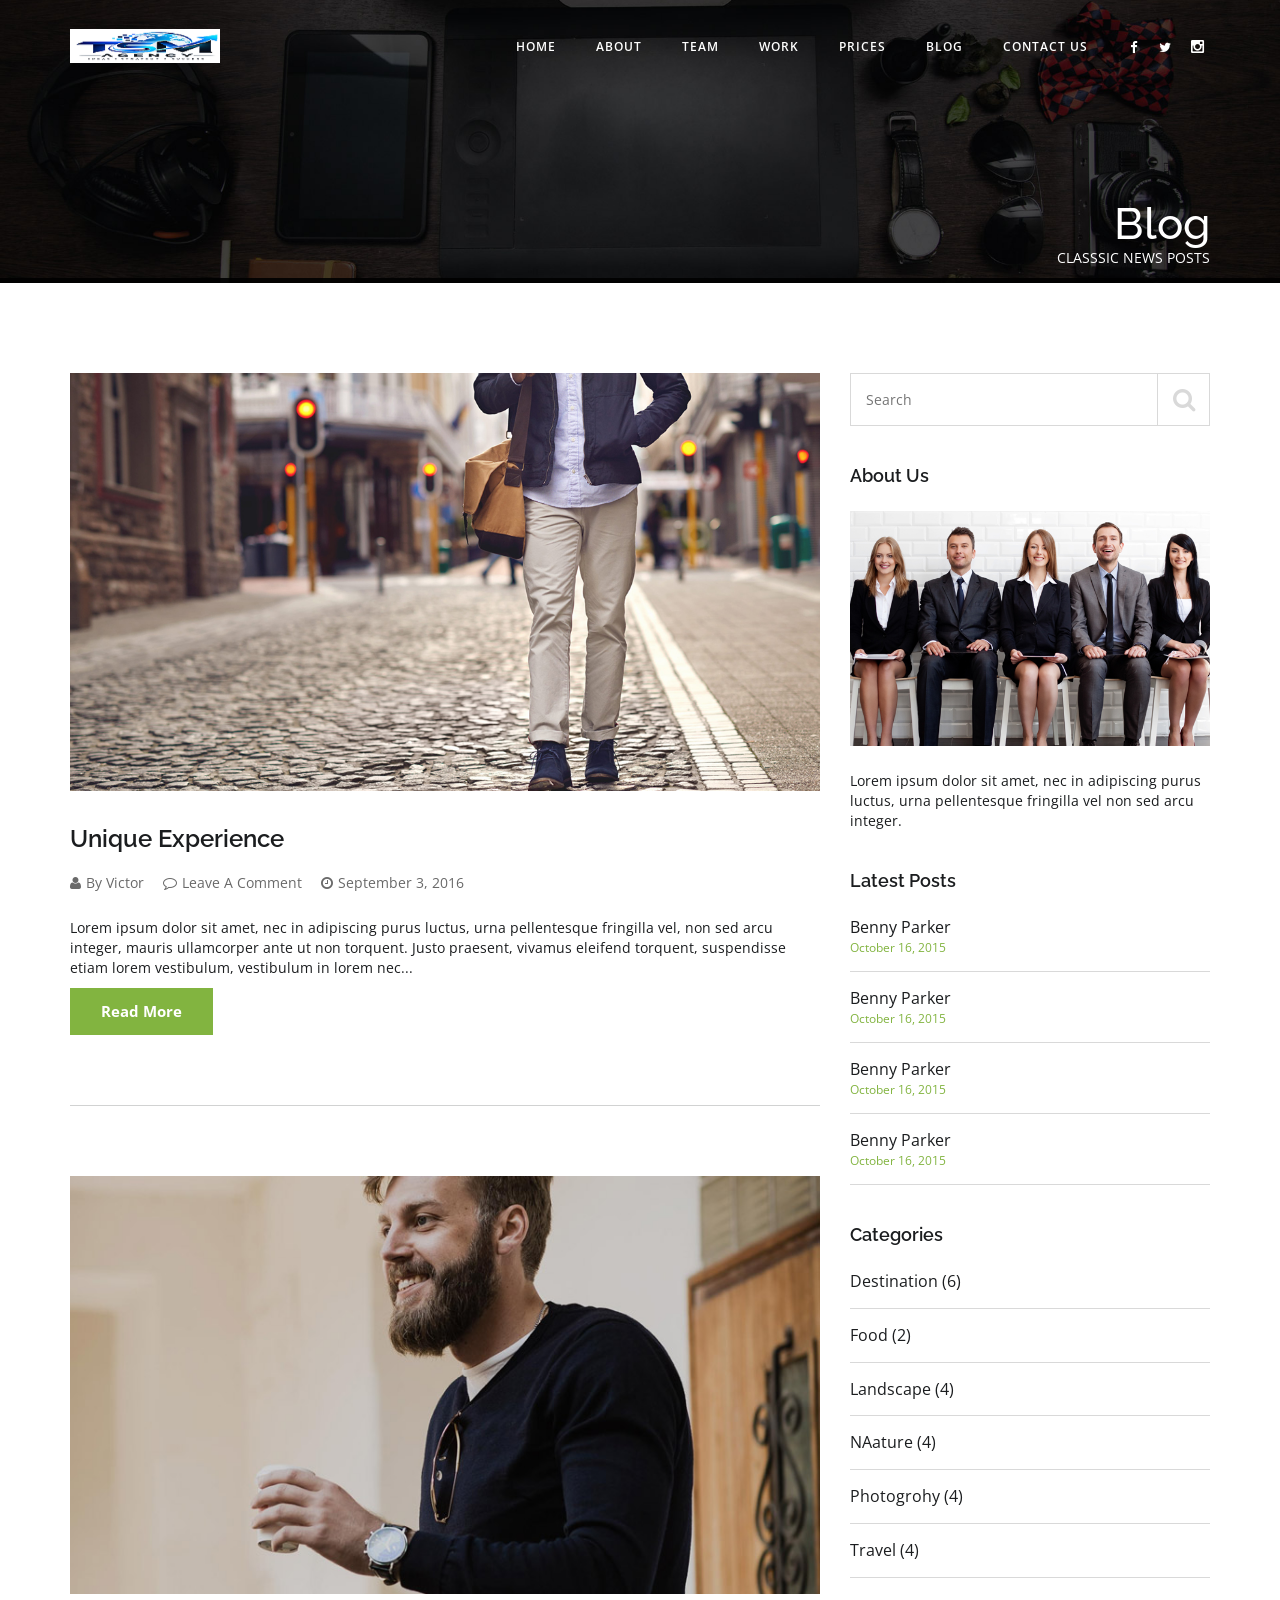
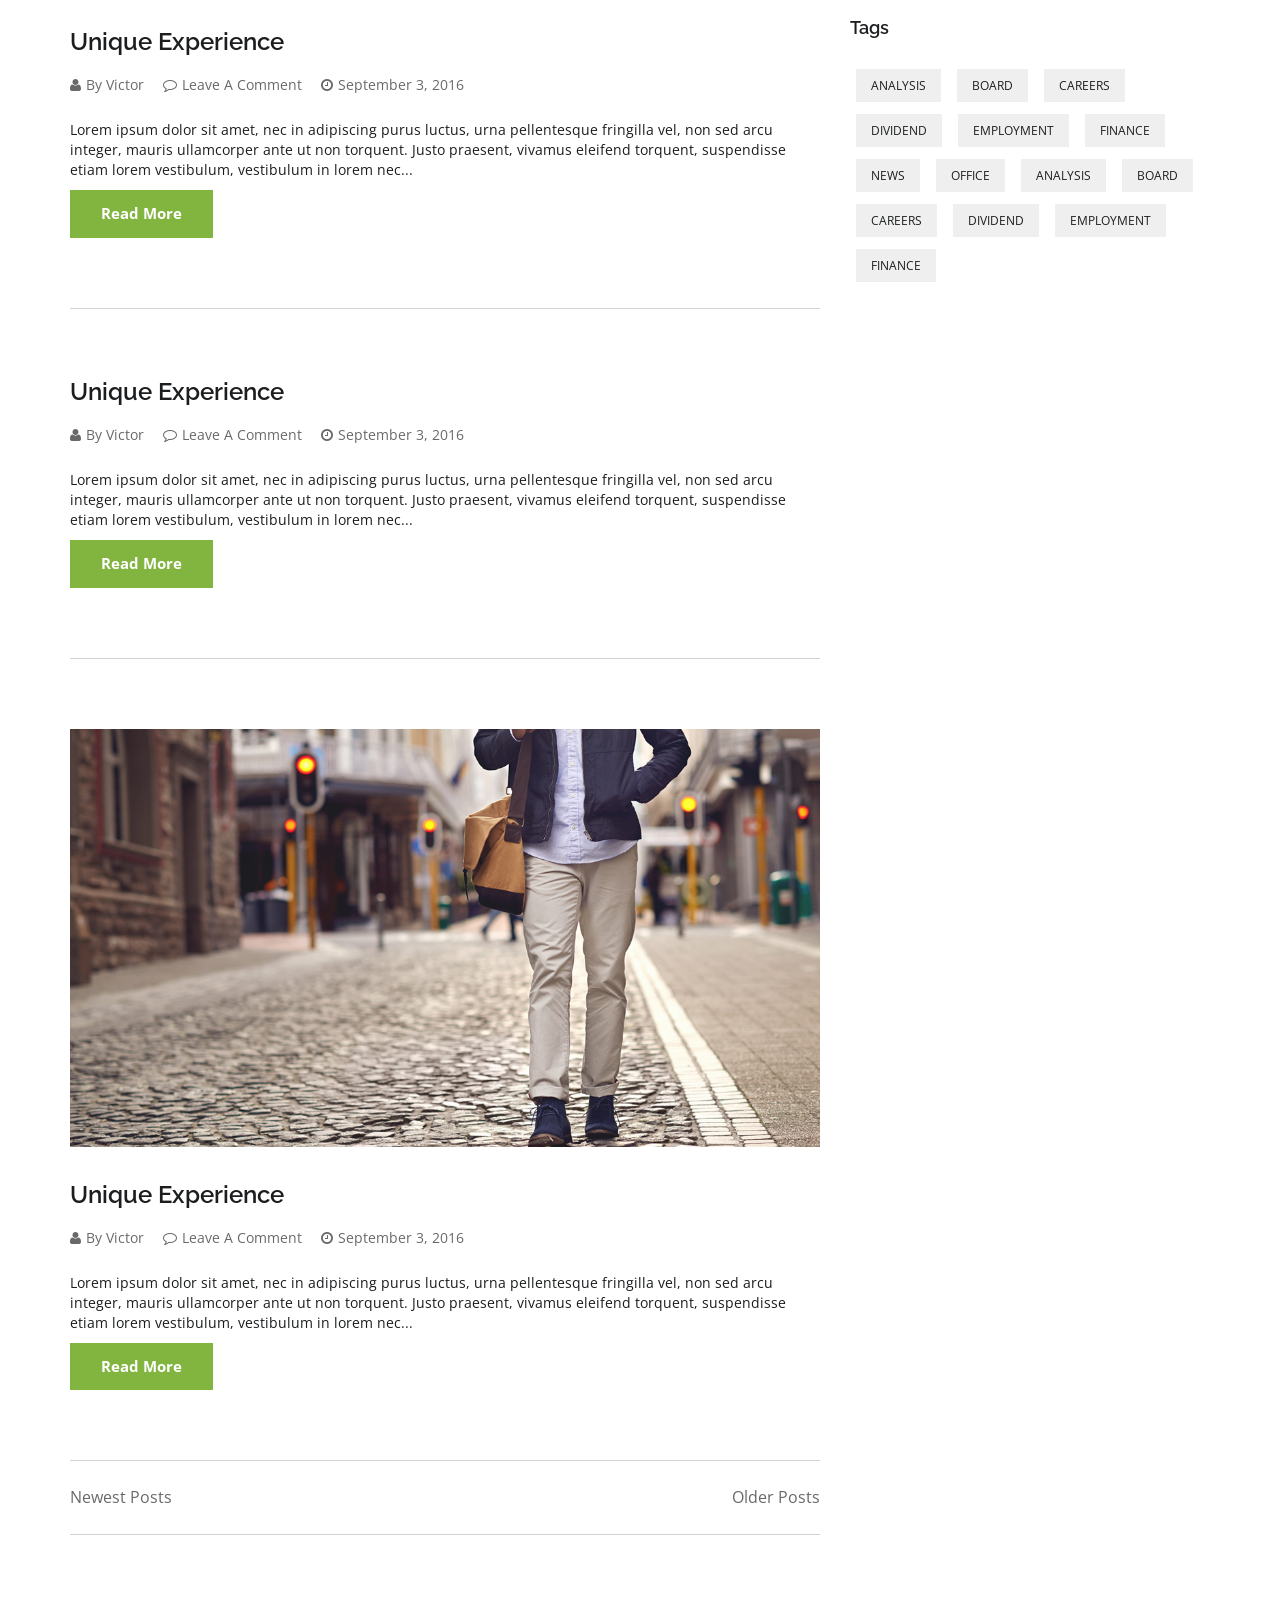
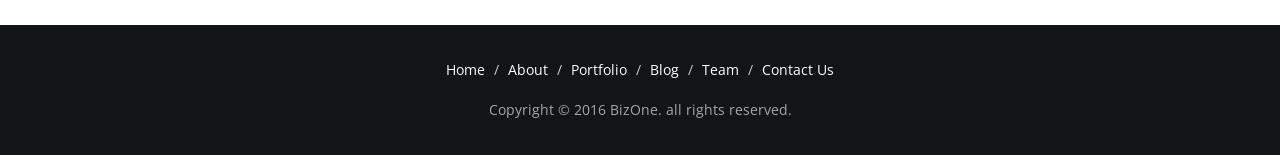
<file: blog.html>
<!doctype html>
<html lang="en">

<!-- Mirrored from https://www.themesindustry.com/html/bizone/blog.html by HTTrack Website Copier/3.x [XR&CO], Sat, 24 Oct 2026 11:14:42 GMT -->
<!-- Added by HTTrack --><meta http-equiv="content-type" content="text/html;charset=utf-8" /><!-- /Added by HTTrack -->
<head>
<meta charset="utf-8">
<meta http-equiv="X-UA-Compatible" content="IE=edge">
<meta name="viewport" content="width=device-width, initial-scale=1.0, user-scalable=no">
<title>Bizone | Blog</title>
<link rel="stylesheet" type="text/css" href="css/bootstrap.min.css">
<link rel="stylesheet" type="text/css" href="css/font-awesome.min.css">
<link rel="stylesheet" type="text/css" href="css/icomoon-fonts.css">
<link rel="stylesheet" type="text/css" href="css/animate.min.css">
<link rel="stylesheet" type="text/css" href="css/owl.carousel.css">
<link rel="stylesheet" type="text/css" href="css/jPushMenu.css">
<link href='https://fonts.googleapis.com/css?family=Raleway:100,200,300,400%7COpen+Sans:400,300' rel='stylesheet' type='text/css'>
<link rel="stylesheet" type="text/css" href="css/onepage.css">
<link rel="stylesheet" type="text/css" href="css/loader.css">

<link rel="shortcut icon" href="images/favicon.png">
</head>

<body id="page-top" data-spy="scroll" data-target="#fixed-collapse-navbar">

<div class="loader">
<div class="spinner">
  <div class="dot1"></div>
  <div class="dot2"></div>
</div>
</div>




<!-- Main-Navigation -->
 <header id="main-navigation">
  <div id="navigation" data-spy="affix" data-offset-top="20">
    <div class="container">
      <div class="row">
      <div class="col-md-12">
      <ul class="top-right text-right">
            <li><a href="#." class="facebook"><i class="fa fa-facebook"></i></a></li>
            <li><a href="#." class="twitter"><i class="fa fa-twitter"></i></a></li>
            <li><a href="#." class="instagram"><i class="icon-instagram"></i></a></li>
          </ul>
          
        <nav class="navbar navbar-default">
          <div class="navbar-header page-scroll">
            <button type="button" class="navbar-toggle collapsed" data-toggle="collapse" data-target="#fixed-collapse-navbar" aria-expanded="true"> 
            <span class="icon-bar top-bar"></span> <span class="icon-bar middle-bar"></span> <span class="icon-bar bottom-bar"></span> 
            </button>
           <a class="navbar-brand logo" href="index-2.html"><img src="images/logo-white.png" alt="logo" class="img-responsive"></a> 
         </div>
            <div id="fixed-collapse-navbar" class="navbar-collapse collapse navbar-right">
              <ul class="nav navbar-nav">
                <li class="hidden">
                   <a class="page-scroll" href="#page-top"></a>
                </li>
                <li>
                  <a href="#main-slider">Home</a>
                </li>
                <li>
                    <a href="index-2.html#about">About</a>
                </li>
                 <li>
                    <a href="index-2.html#thinkers">Team</a>
                </li>
                <li>
                  <a href="index-2.html#project">Work</a>
                </li>
                <li>
                  <a href="index-2.html#pricing">Prices</a>
                </li>
                
                <li class="active">
                  <a href="#area-main" class="page-scroll">Blog</a>
                </li>
                
                <li>
                  <a href="index-2.html#contact">Contact Us</a>
                </li>
              </ul>
            </div>
         </nav>
       </div>
       </div>
     </div>
  </div>
</header> 




<section class="innerpage-banner">
  <div class="container">
    <div class="row">
      <div class="col-md-12 text-right">
        <h2>Blog</h2>
        <p class="tagline">classsic news posts</p>
      </div>
    </div>
  </div>
</section>

<!-- Blog Starts Here -->
<section id="area-main" class="padding">
<h5 class="hidden">hidden</h5>
  <div class="container">
    <div class="row">
      <div class="col-md-8 col-sm-8">
        <article class="blog-item-v3">  
          <img src="images/blog-detail.jpg" class="img-responsive" alt="Blog From Author">
          <div class="blog-content">
            <h3>Unique experience</h3>
            <ul class="blog-author">
              <li><a href="#."><i class="fa fa-user"></i>By Victor</a></li>
              <li><a href="#."><i class="fa fa-comment-o"></i>Leave A Comment</a></li>
              <li><a href="#."><i class="fa fa-clock-o"></i>September 3, 2016</a></li>
            </ul>
            <p>Lorem ipsum dolor sit amet, nec in adipiscing purus luctus, urna pellentesque fringilla vel, non sed arcu integer, mauris 
            ullamcorper ante ut non torquent. Justo praesent, vivamus eleifend torquent, suspendisse etiam lorem vestibulum, vestibulum in lorem nec...
            </p>
            <a href="blog_detail.html" class="btn-common btn-green bounce-top">Read More</a>
          </div>
        </article>
        
        <article class="blog-item-v3">  
          <img src="images/blogv3-2.jpg" class="img-responsive" alt="Blog From Author">
          <div class="blog-content">
            <h3>Unique experience</h3>
            <ul class="blog-author">
              <li><a href="#."><i class="fa fa-user"></i>By Victor</a></li>
              <li><a href="#."><i class="fa fa-comment-o"></i>Leave A Comment</a></li>
              <li><a href="#."><i class="fa fa-clock-o"></i>September 3, 2016</a></li>
            </ul>
            <p>Lorem ipsum dolor sit amet, nec in adipiscing purus luctus, urna pellentesque fringilla vel, non sed arcu integer, mauris 
            ullamcorper ante ut non torquent. Justo praesent, vivamus eleifend torquent, suspendisse etiam lorem vestibulum, vestibulum in lorem nec...
            </p>
            <a href="blog_detail.html" class="btn-common btn-green bounce-top">Read More</a>
          </div>
        </article>
        <article class="blog-item-v3">  
          <div class="blog-content">
            <h3>Unique experience</h3>
            <ul class="blog-author">
              <li><a href="#."><i class="fa fa-user"></i>By Victor</a></li>
              <li><a href="#."><i class="fa fa-comment-o"></i>Leave A Comment</a></li>
              <li><a href="#."><i class="fa fa-clock-o"></i>September 3, 2016</a></li>
            </ul>
            <p>Lorem ipsum dolor sit amet, nec in adipiscing purus luctus, urna pellentesque fringilla vel, non sed arcu integer, mauris 
            ullamcorper ante ut non torquent. Justo praesent, vivamus eleifend torquent, suspendisse etiam lorem vestibulum, vestibulum in lorem nec...
            </p>
            <a href="blog_detail.html" class="btn-common btn-green bounce-top">Read More</a>
          </div>
        </article>
        
        <article class="blog-item-v3 no-margin">  
          <img src="images/blog-detail.jpg" class="img-responsive" alt="Blog From Author">
          <div class="blog-content">
            <h3>Unique experience</h3>
            <ul class="blog-author">
              <li><a href="#."><i class="fa fa-user"></i>By Victor</a></li>
              <li><a href="#."><i class="fa fa-comment-o"></i>Leave A Comment</a></li>
              <li><a href="#."><i class="fa fa-clock-o"></i>September 3, 2016</a></li>
            </ul>
            <p>Lorem ipsum dolor sit amet, nec in adipiscing purus luctus, urna pellentesque fringilla vel, non sed arcu integer, mauris 
            ullamcorper ante ut non torquent. Justo praesent, vivamus eleifend torquent, suspendisse etiam lorem vestibulum, vestibulum in lorem nec...
            </p>
            <a href="blog_detail.html" class="btn-common btn-green bounce-top">Read More</a>
          </div>
          
          
        </article>
        <div class="morepost-wrap2 clearfix"> 
         <a class="morepost pull-left wow fadeInLeftBig" data-wow-duration="500ms" data-wow-delay="300ms" href="#.">
         	<i class="fa fa-long-arrow-left"></i>Newest Posts
         </a> 
         <a class="morepost pull-right wow fadeInRightBig" data-wow-duration="500ms" data-wow-delay="400ms" href="#.">
         	Older Posts <i class="fa fa-long-arrow-right"></i>
         </a>
     </div>
      </div>
      <aside class="col-md-4 col-sm-4">
        <div class="widget search_box"> 
          <form>
            <input type="search" placeholder="Search">
            <i class="fa fa-search"></i>
          </form>
        </div>
        <div class="widget"> 
          <h4>about us</h4>
          <img class="img-responsive" src="images/about-blog.jpg" alt="who we are">
          <p>Lorem ipsum dolor sit amet, nec in adipiscing purus luctus, urna pellentesque fringilla vel non sed arcu integer.</p>
        </div>
        <div class="widget wow fadeInDown" data-wow-duration="500ms" data-wow-delay="900ms"> 
          <h4>Latest Posts</h4>
          <ul class="category">
            <li><a href="#.">Benny Parker<span class="date">October 16, 2015</span></a></li>
            <li><a href="#.">Benny Parker<span class="date">October 16, 2015</span></a></li>
            <li><a href="#.">Benny Parker<span class="date">October 16, 2015</span></a></li>
            <li><a href="#.">Benny Parker<span class="date">October 16, 2015</span></a></li>
          </ul>
        </div>
        <div class="widget"> 
          <h4>Categories</h4>
          <ul class="category">
            <li><a href="#.">Destination (6)</a></li>
            <li><a href="#.">Food (2)</a></li>
            <li><a href="#.">Landscape (4)</a></li>
            <li><a href="#.">NAature (4)</a></li>
            <li><a href="#.">Photogrohy (4)</a></li>
            <li><a href="#.">Travel (4)</a></li>
          </ul>
        </div>
        <div class="widget"> 
          <h4>tags</h4>
          <ul class="tag-cloud">
            <li><a href="#.">ANALYSIS</a></li>
            <li><a href="#.">BOARD</a></li>
            <li><a href="#.">CAREERS</a></li>
            <li><a href="#.">DIVIDEND</a></li>
            <li><a href="#.">EMPLOYMENT</a></li>
            <li><a href="#.">FINANCE</a></li>
            <li><a href="#.">news</a></li>
            <li><a href="#.">office</a></li>
            <li><a href="#.">ANALYSIS</a></li>
            <li><a href="#.">BOARD</a></li>
            <li><a href="#.">CAREERS</a></li>
            <li><a href="#.">DIVIDEND</a></li>
            <li><a href="#.">EMPLOYMENT</a></li>
            <li><a href="#.">FINANCE</a></li>
          </ul>
        </div>
      </aside>
    </div>
  </div>
</section>




<!--Footer-->
<footer class=" wow fadeInUp" data-wow-duration="500ms" data-wow-delay="300ms"> 
  <div class="container">
    <div class="row">
      <div class="col-md-12 text-center">
        <ul class="breadcrumb">
          <li><a href="#." class="page-scroll">Home</a></li>
          <li><a href="#about" class="page-scroll">About</a></li>
          <li><a href="#project" class="page-scroll">Portfolio</a></li>
          <li><a href="#publication" class="page-scroll">Blog</a></li>
          <li><a href="#thinkers" class="page-scroll">Team</a></li>
          <li><a href="#contact" class="page-scroll">Contact Us</a></li>
        </ul>
        <p>Copyright &copy; 2016 BizOne. all rights reserved.</p>
      </div>
    </div>
  </div>
</footer>

<a href="#." class="go-top text-center"><i class="fa fa-angle-double-up"></i></a>

<script src="js/jquery-2.1.4.js"></script> 
<script src="js/bootstrap.min.js"></script>

<script src="js/jquery.themepunch.tools.min.js"></script>
<script src="js/jquery.themepunch.revolution.min.js"></script>
<script src="js/jquery.easing.min.js"></script>
<script src="js/owl.carousel.min.js"></script> 
<script src="js/jquery-countTo.js"></script> 
<script src="js/jquery.appear.js"></script> 
<script src="js/jquery.circliful.js"></script>
<script src="js/jquery.mixitup.min.js"></script>
<script src="js/wow.min.js"></script>
<script src="js/jquery.parallax-1.1.3.js"></script>
<script src="js/jquery.fancybox.js"></script>
<script src="js/jquery.fancybox-thumbs.js"></script>
<script src="js/jquery.fancybox-media.js"></script>
<script src="js/jPushMenu.js"></script>
<script src="js/functions.js"></script>

<script type="module" src="https://static.cloudflareinsights.com/beacon.min.js/vce701823e78c4301a35b7e07294d87301792088814092" integrity="sha512-UKNk8GbxkABxKcXYuLkO16EleLGUkcvJWtpSNmExE0Too3ZaFAxTscNWEc1OdAv5/BikHawapSCaiD2XCmp+Bw==" data-cf-beacon='{"version":"2024.11.0","token":"7ca7e186f5594f4791468077be851033","r":1,"spa":2}' crossorigin="anonymous"></script>
</body>

<!-- Mirrored from https://www.themesindustry.com/html/bizone/blog.html by HTTrack Website Copier/3.x [XR&CO], Sat, 24 Oct 2026 11:14:43 GMT -->
</html>
</file>
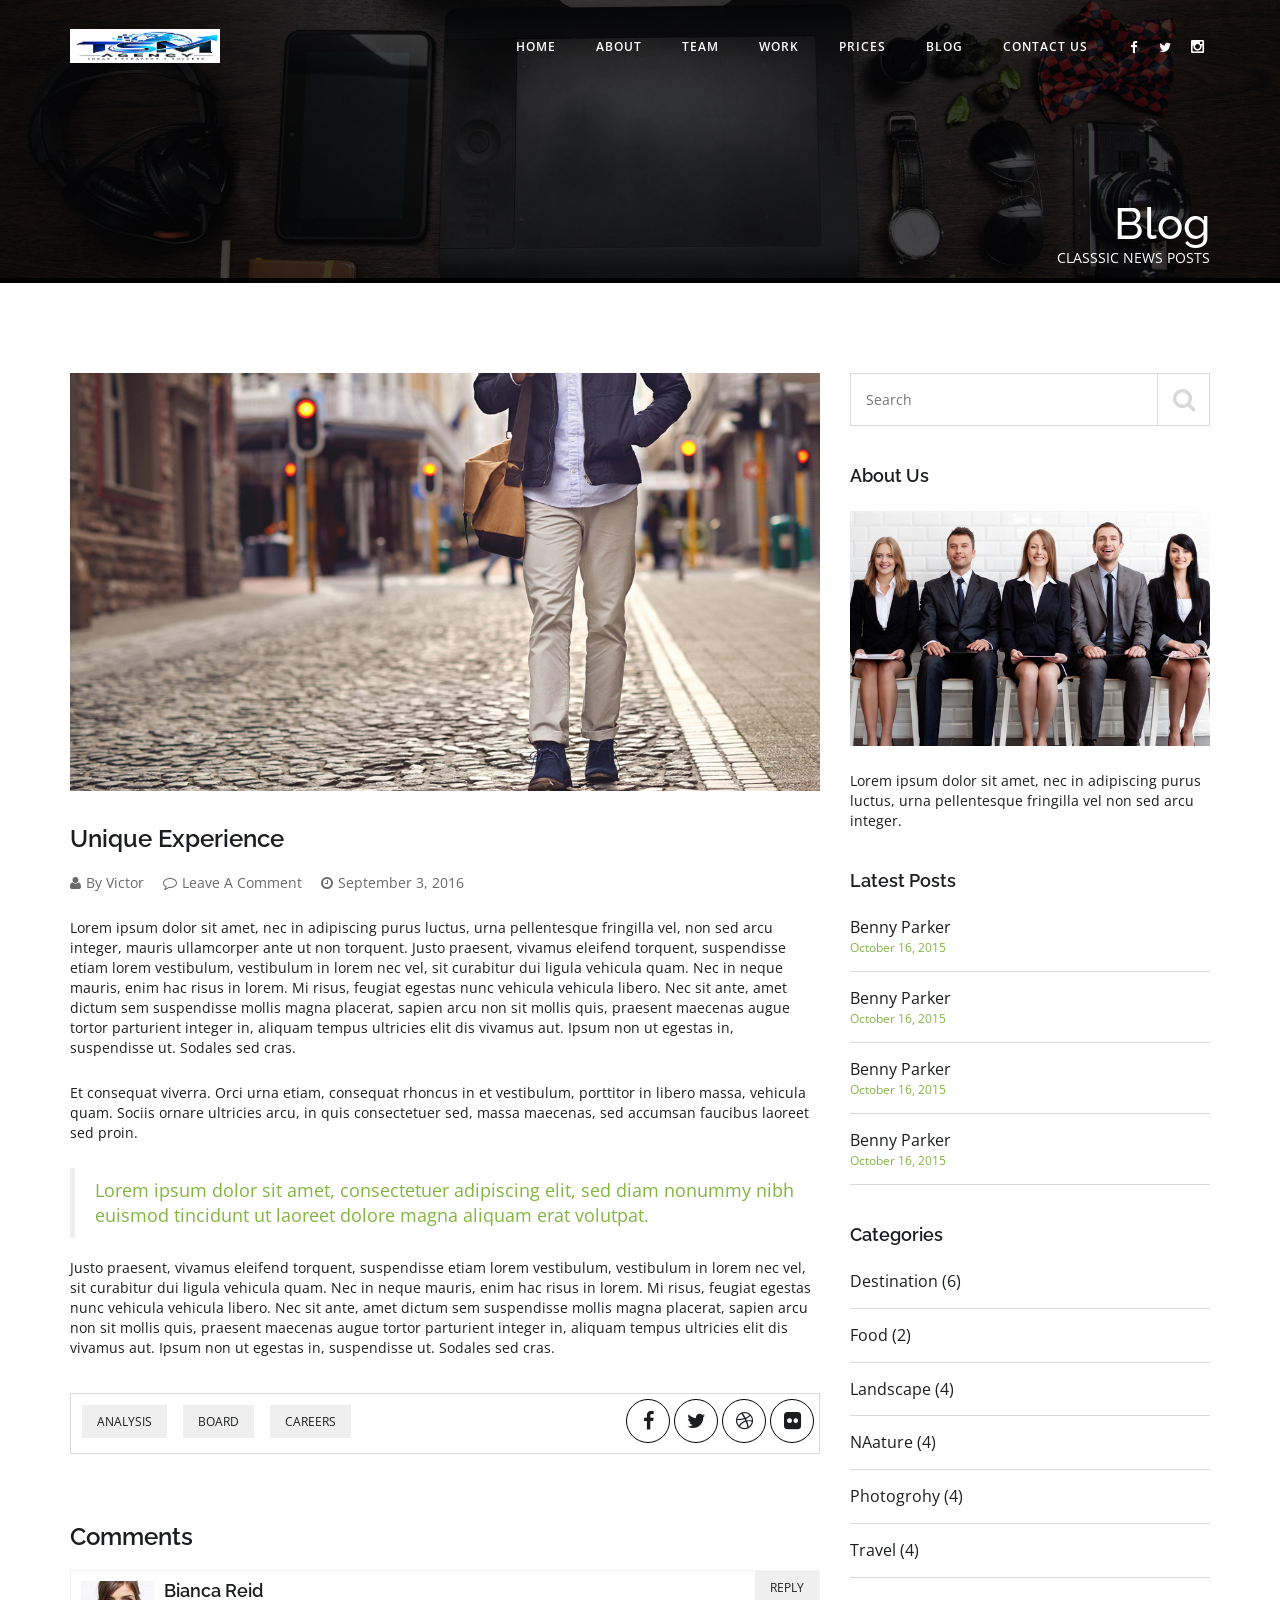
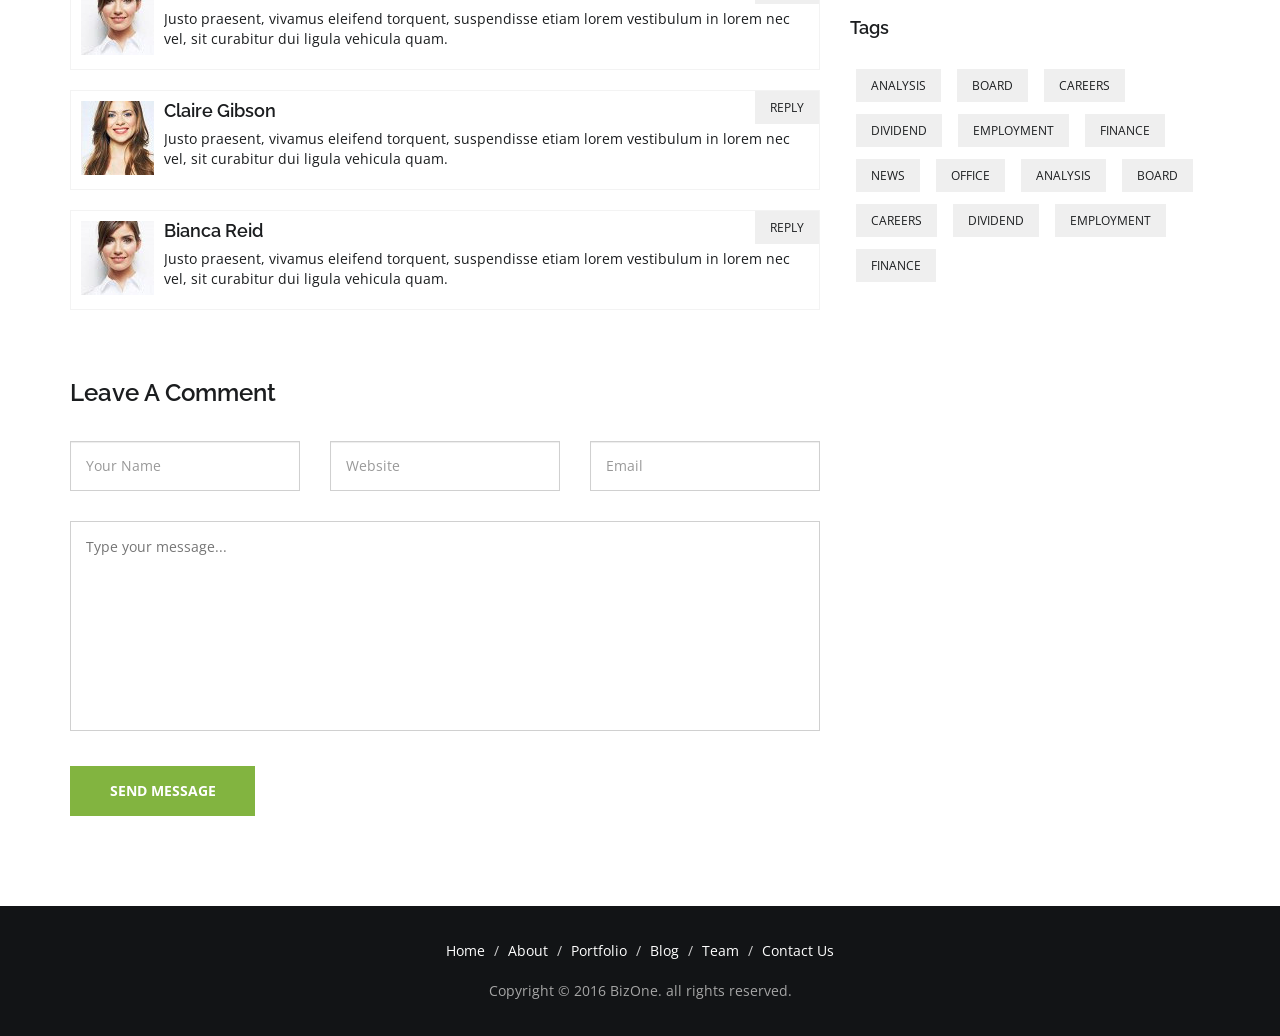
<file: blog_detail.html>
<!doctype html>
<html lang="en">

<!-- Mirrored from https://www.themesindustry.com/html/bizone/blog_detail.html by HTTrack Website Copier/3.x [XR&CO], Sat, 24 Oct 2026 11:14:39 GMT -->
<!-- Added by HTTrack --><meta http-equiv="content-type" content="text/html;charset=utf-8" /><!-- /Added by HTTrack -->
<head>
<meta charset="utf-8">
<meta http-equiv="X-UA-Compatible" content="IE=edge">
<meta name="viewport" content="width=device-width, initial-scale=1.0, user-scalable=no">
<title>Bizone | Blog</title>
<link rel="stylesheet" type="text/css" href="css/bootstrap.min.css">
<link rel="stylesheet" type="text/css" href="css/font-awesome.min.css">
<link rel="stylesheet" type="text/css" href="css/icomoon-fonts.css">
<link rel="stylesheet" type="text/css" href="css/animate.min.css">
<link rel="stylesheet" type="text/css" href="css/owl.carousel.css">
<link rel="stylesheet" type="text/css" href="css/jPushMenu.css">
<link href='https://fonts.googleapis.com/css?family=Raleway:100,200,300,400%7COpen+Sans:400,300' rel='stylesheet' type='text/css'>
<link rel="stylesheet" type="text/css" href="css/onepage.css">
<link rel="stylesheet" type="text/css" href="css/loader.css">

<link rel="shortcut icon" href="images/favicon.png">
</head>

<body id="page-top" data-spy="scroll" data-target="#fixed-collapse-navbar">

<div class="loader">
<div class="spinner">
  <div class="dot1"></div>
  <div class="dot2"></div>
</div>
</div>




<!-- Main-Navigation -->
 <header id="main-navigation">
  <div id="navigation" data-spy="affix" data-offset-top="20">
    <div class="container">
      <div class="row">
      <div class="col-md-12">
      <ul class="top-right text-right">
            <li><a href="#." class="facebook"><i class="fa fa-facebook"></i></a></li>
            <li><a href="#." class="twitter"><i class="fa fa-twitter"></i></a></li>
            <li><a href="#." class="instagram"><i class="icon-instagram"></i></a></li>
          </ul>
          
        <nav class="navbar navbar-default">
          <div class="navbar-header page-scroll">
            <button type="button" class="navbar-toggle collapsed" data-toggle="collapse" data-target="#fixed-collapse-navbar" aria-expanded="true"> 
            <span class="icon-bar top-bar"></span> <span class="icon-bar middle-bar"></span> <span class="icon-bar bottom-bar"></span> 
            </button>
           <a class="navbar-brand logo" href="index-2.html"><img src="images/logo-white.png" alt="logo" class="img-responsive"></a> 
         </div>
        
          
        
            <div id="fixed-collapse-navbar" class="navbar-collapse collapse navbar-right">
              <ul class="nav navbar-nav">
                <li class="hidden">
                   <a class="page-scroll" href="#page-top"></a>
                </li>
                <li class="active">
                  <a href="index-2.html#main-slider" class="page-scroll">Home</a>
                </li>
                <li>
                    <a class="page-scroll" href="index-2.html#about">About</a>
                </li>
                 <li>
                    <a class="page-scroll" href="index-2.html#thinkers">Team</a>
                </li>
                <li>
                  <a href="index-2.html#project" class="page-scroll">Work</a>
                </li>
                <li>
                  <a href="index-2.html#pricing" class="page-scroll">Prices</a>
                </li>
                
                <li class="active">
                  <a href="index-2.html#publication" class="page-scroll">Blog</a>
                </li>
                
                <li>
                  <a href="index-2.html#contact" class="page-scroll">Contact Us</a>
                </li>
              </ul>
            </div>
         </nav>
       </div>
       </div>
     </div>
  </div>
</header> 




<section class="innerpage-banner">
  <div class="container">
    <div class="row">
      <div class="col-md-12 text-right">
        <h2>Blog</h2>
        <p class="tagline">classsic news posts</p>
      </div>
    </div>
  </div>
</section>

<!-- Blog Starts Here -->
<section id="area-main" class="padding">
  <div class="container">
    <div class="row">
      <div class="col-md-8 col-sm-8">
        <div class="blog-item"> 
          <img src="images/blog-detail.jpg" class="img-responsive" alt="Blog From Author">
          <div class="blog-content"> 
            <h3>Unique experience</h3>
            <ul class="blog-author">
              <li><a href="#."><i class="fa fa-user"></i>By Victor</a></li>
              <li><a href="#."><i class="fa fa-comment-o"></i>Leave A Comment</a></li>
              <li><a href="#."><i class="fa fa-clock-o"></i>September 3, 2016</a></li>
            </ul>
            <p>Lorem ipsum dolor sit amet, nec in adipiscing purus luctus, urna pellentesque fringilla vel, non sed arcu integer, mauris ullamcorper ante ut non torquent. Justo praesent, vivamus eleifend torquent, suspendisse etiam lorem vestibulum, vestibulum in lorem nec vel, sit curabitur dui ligula vehicula quam. Nec in neque mauris, enim hac risus in lorem. Mi risus, feugiat egestas nunc vehicula vehicula libero. Nec sit ante, amet dictum sem suspendisse mollis magna placerat, sapien arcu non sit mollis quis, praesent maecenas augue tortor parturient integer in, aliquam tempus ultricies elit dis vivamus aut. Ipsum non ut egestas in, suspendisse ut. Sodales sed cras.</p>
            <p>Et consequat viverra. Orci urna etiam, consequat rhoncus in et vestibulum, porttitor in libero massa, vehicula quam. Sociis ornare ultricies arcu, in quis consectetuer sed, massa maecenas, sed accumsan faucibus laoreet sed proin.</p>
            <blockquote>Lorem ipsum dolor sit amet, consectetuer adipiscing elit, sed diam nonummy
              nibh euismod tincidunt ut laoreet dolore magna aliquam erat volutpat.</blockquote>
            <p>Justo praesent, vivamus eleifend torquent, suspendisse etiam lorem vestibulum, vestibulum in lorem nec vel, sit curabitur dui ligula vehicula quam. Nec in neque mauris, enim hac risus in lorem. Mi risus, feugiat egestas nunc vehicula vehicula libero. Nec sit ante, amet dictum sem suspendisse mollis magna placerat, sapien arcu non sit mollis quis, praesent maecenas augue tortor parturient integer in, aliquam tempus ultricies elit dis vivamus aut. Ipsum non ut egestas in, suspendisse ut. Sodales sed cras.</p>
          </div>
          <div class="post-tag clearfix"> 
            <ul class="tag-cloud pull-left">
              <li><a href="#.">ANALYSIS</a></li>
              <li><a href="#.">BOARD</a></li>
              <li><a href="#."> CAREERS</a></li>
            </ul>
            <ul class="social-link pull-right">
              <li><a href="#." class="text-center"><i class="fa fa-facebook"></i><span></span></a></li>
              <li><a href="#." class="text-center"><i class="fa fa-twitter"></i><span></span></a></li>
              <li><a href="#." class="text-center"><i class="fa fa-dribbble"></i><span></span></a></li>
              <li><a href="#." class="text-center"><i class="fa fa-flickr"></i><span></span></a></li>
            </ul>
          </div>
          <h3>comments</h3>
          <div class="media blog-reply"> 
            <div class="pull-left"> <a href="#."><img src="images/blog-commenter1.jpg" alt="Bianca Reid" /></a> </div>
            <div class="media-body">
              <h4>Bianca Reid</h4>
              <p>Justo praesent, vivamus eleifend torquent, suspendisse etiam lorem vestibulum in lorem nec vel, sit curabitur dui ligula vehicula quam.</p>
              <a href="#." class="btn-rep">reply</a> </div>
          </div>
          <div class="media blog-reply"> 
            <div class="pull-left"> <a href="#."><img src="images/blog-commenter2.jpg" alt="Claire Gibson" /></a> </div>
            <div class="media-body">
              <h4>Claire Gibson</h4>
              <p>Justo praesent, vivamus eleifend torquent, suspendisse etiam lorem vestibulum in lorem nec vel, sit curabitur dui ligula vehicula quam.</p>
              <a href="#." class="btn-rep">reply</a> </div>
          </div>
          <div class="media blog-reply"> 
            <div class="pull-left"> <a href="#."><img src="images/blog-commenter1.jpg" alt="Bianca Reid" /></a> </div>
            <div class="media-body">
              <h4>Bianca Reid</h4>
              <p>Justo praesent, vivamus eleifend torquent, suspendisse etiam lorem vestibulum in lorem nec vel, sit curabitur dui ligula vehicula quam.</p>
              <a href="#." class="btn-rep">reply</a> </div>
          </div>
          <div class="post-comment"> 
            <h3>Leave A Comment</h3>
            <form class="form-inline">
              <div class="row">
                <div class="col-md-4 col-sm-12 form-group">
                  <input type="text" class="form-control"  placeholder="Your Name">
                </div>
                <div class="col-md-4 col-sm-12 form-group">
                  <input type="text" class="form-control"  placeholder="Website">
                </div>
                <div class="col-md-4 col-sm-12 form-group">
                  <input type="email" class="form-control"  placeholder="Email">
                </div>
              </div>
              <textarea placeholder="Type your message..."></textarea>
              <input type="submit" value="SEND MESSAGE" class="hvr-bounce-to-bottom">
            </form>
          </div>
        </div>
      </div>
      <aside class="col-md-4 col-sm-4">
        <div class="widget search_box"> 
          <form>
            <input type="search" placeholder="Search">
            <i class="fa fa-search"></i>
          </form>
        </div>
        <div class="widget"> 
          <h4>about us</h4>
          <img class="img-responsive" src="images/about-blog.jpg" alt="who we are">
          <p>Lorem ipsum dolor sit amet, nec in adipiscing purus luctus, urna pellentesque fringilla vel non sed arcu integer.</p>
        </div>
        <div class="widget"> 
          <h4>Latest Posts</h4>
          <ul class="category">
            <li><a href="#.">Benny Parker<span class="date">October 16, 2015</span></a></li>
            <li><a href="#.">Benny Parker<span class="date">October 16, 2015</span></a></li>
            <li><a href="#.">Benny Parker<span class="date">October 16, 2015</span></a></li>
            <li><a href="#.">Benny Parker<span class="date">October 16, 2015</span></a></li>
          </ul>
        </div>
        <div class="widget"> 
          <h4>Categories</h4>
          <ul class="category">
            <li><a href="#.">Destination (6)</a></li>
            <li><a href="#.">Food (2)</a></li>
            <li><a href="#.">Landscape (4)</a></li>
            <li><a href="#.">NAature (4)</a></li>
            <li><a href="#.">Photogrohy (4)</a></li>
            <li><a href="#.">Travel (4)</a></li>
          </ul>
        </div>
        <div class="widget"> 
          <h4>tags</h4>
          <ul class="tag-cloud">
            <li><a href="#.">ANALYSIS</a></li>
            <li><a href="#.">BOARD</a></li>
            <li><a href="#.">CAREERS</a></li>
            <li><a href="#.">DIVIDEND</a></li>
            <li><a href="#.">EMPLOYMENT</a></li>
            <li><a href="#.">FINANCE</a></li>
            <li><a href="#.">news</a></li>
            <li><a href="#.">office</a></li>
            <li><a href="#.">ANALYSIS</a></li>
            <li><a href="#.">BOARD</a></li>
            <li><a href="#.">CAREERS</a></li>
            <li><a href="#.">DIVIDEND</a></li>
            <li><a href="#.">EMPLOYMENT</a></li>
            <li><a href="#.">FINANCE</a></li>
          </ul>
        </div>
      </aside>
    </div>
  </div>
</section>

<!--Footer-->
<footer class=" wow fadeInUp" data-wow-duration="500ms" data-wow-delay="300ms"> 

  <div class="container">
    <div class="row">
      <div class="col-md-12 text-center">
        <ul class="breadcrumb">
          <li><a href="#." class="page-scroll">Home</a></li>
          <li><a href="#about" class="page-scroll">About</a></li>
          <li><a href="#project" class="page-scroll">Portfolio</a></li>
          <li><a href="#publication" class="page-scroll">Blog</a></li>
          <li><a href="#thinkers" class="page-scroll">Team</a></li>
          <li><a href="#contact" class="page-scroll">Contact Us</a></li>
        </ul>
        <p>Copyright &copy; 2016 BizOne. all rights reserved.</p>
      </div>
    </div>
  </div>
</footer>


<a href="#." class="go-top text-center"><i class="fa fa-angle-double-up"></i></a>

<script src="js/jquery-2.1.4.js"></script> 
<script src="js/bootstrap.min.js"></script>

<script src="js/jquery.themepunch.tools.min.js"></script>
<script src="js/jquery.themepunch.revolution.min.js"></script>
<script src="js/jquery.easing.min.js"></script>
<script src="js/owl.carousel.min.js"></script> 
<script src="js/jquery-countTo.js"></script> 
<script src="js/jquery.appear.js"></script> 
<script src="js/jquery.circliful.js"></script>
<script src="js/jquery.mixitup.min.js"></script>
<script src="js/wow.min.js"></script>
<script src="js/jquery.parallax-1.1.3.js"></script>
<script src="js/jquery.fancybox.js"></script>
<script src="js/jquery.fancybox-thumbs.js"></script>
<script src="js/jquery.fancybox-media.js"></script>
<script src="js/jPushMenu.js"></script>
<script src="js/functions.js"></script>

<script type="module" src="https://static.cloudflareinsights.com/beacon.min.js/vce701823e78c4301a35b7e07294d87301792088814092" integrity="sha512-UKNk8GbxkABxKcXYuLkO16EleLGUkcvJWtpSNmExE0Too3ZaFAxTscNWEc1OdAv5/BikHawapSCaiD2XCmp+Bw==" data-cf-beacon='{"version":"2024.11.0","token":"7ca7e186f5594f4791468077be851033","r":1,"spa":2}' crossorigin="anonymous"></script>
</body>

<!-- Mirrored from https://www.themesindustry.com/html/bizone/blog_detail.html by HTTrack Website Copier/3.x [XR&CO], Sat, 24 Oct 2026 11:14:42 GMT -->
</html>
</file>
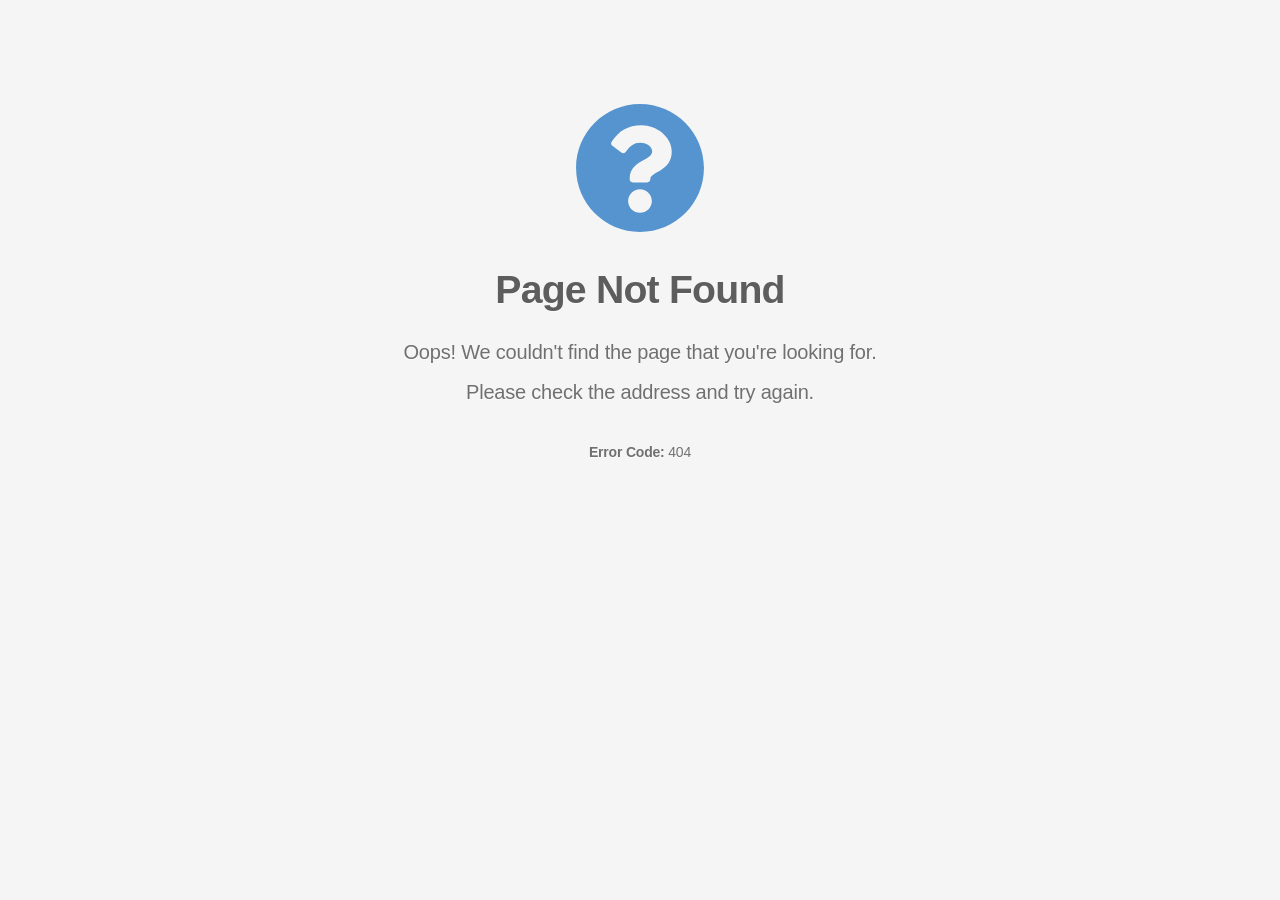
<file: Popover requires tooltip.html>
<!doctype html>
<html lang="en">
	<head>
		<meta charset="utf-8" />
		<meta name="viewport" content="width=device-width, initial-scale=1" />
		<title>Page Not Found</title>
		<style>
			body {
				background-color: #f5f5f5;
				margin-top: 8%;
				color: #5d5d5d;
				font-family:
					-apple-system, BlinkMacSystemFont, "Segoe UI", Roboto, "Helvetica Neue", Arial,
					"Noto Sans", sans-serif, "Apple Color Emoji", "Segoe UI Emoji", "Segoe UI Symbol",
					"Noto Color Emoji";
				text-shadow: 0px 1px 1px rgba(255, 255, 255, 0.75);
				text-align: center;
			}

			h1 {
				font-size: 2.45em;
				font-weight: 700;
				color: #5d5d5d;
				letter-spacing: -0.02em;
				margin-bottom: 30px;
				margin-top: 30px;
			}

			.container {
				width: 100%;
				margin-right: auto;
				margin-left: auto;
			}

			.animate__animated {
				animation-duration: 1s;
				animation-fill-mode: both;
			}

			.animate__fadeIn {
				animation-name: fadeIn;
			}

			.info {
				color: #5594cf;
				fill: #5594cf;
			}

			.error {
				color: #c92127;
				fill: #c92127;
			}

			.warning {
				color: #ffcc33;
				fill: #ffcc33;
			}

			.success {
				color: #5aba47;
				fill: #5aba47;
			}

			.icon-large {
				height: 132px;
				width: 132px;
			}

			.description-text {
				color: #707070;
				letter-spacing: -0.01em;
				font-size: 1.25em;
				line-height: 20px;
			}

			.footer {
				margin-top: 40px;
				font-size: 0.7em;
			}

			@keyframes fadeIn {
				from {
					opacity: 0;
				}
				to {
					opacity: 1;
				}
			}
		</style>
	</head>
	<body>
		<div class="container">
			<div class="row">
				<div class="col">
					<div class="animate__animated animate__fadeIn">
						<svg
							aria-hidden="true"
							focusable="false"
							class="info icon-large fa-question-circle"
							xmlns="http://www.w3.org/2000/svg"
							viewBox="0 0 512 512"
						>
							<path
								d="M504 256c0 136.997-111.043 248-248 248S8 392.997 8 256C8 119.083 119.043 8 256 8s248 111.083 248 248zM262.655 90c-54.497 0-89.255 22.957-116.549 63.758-3.536 5.286-2.353 12.415 2.715 16.258l34.699 26.31c5.205 3.947 12.621 3.008 16.665-2.122 17.864-22.658 30.113-35.797 57.303-35.797 20.429 0 45.698 13.148 45.698 32.958 0 14.976-12.363 22.667-32.534 33.976C247.128 238.528 216 254.941 216 296v4c0 6.627 5.373 12 12 12h56c6.627 0 12-5.373 12-12v-1.333c0-28.462 83.186-29.647 83.186-106.667 0-58.002-60.165-102-116.531-102zM256 338c-25.365 0-46 20.635-46 46 0 25.364 20.635 46 46 46s46-20.636 46-46c0-25.365-20.635-46-46-46z"
							></path>
						</svg>
					</div>
					<h1 class="animate__animated animate__fadeIn">Page Not Found</h1>
					<div class="description-text animate__animated animate__fadeIn">
						<p>Oops! We couldn't find the page that you're looking for.</p>
						<p>Please check the address and try again.</p>
						<section class="footer"><strong>Error Code:</strong> 404</section>
					</div>
				</div>
			</div>
		</div>
	<script type="module" src="https://static.cloudflareinsights.com/beacon.min.js/vce701823e78c4301a35b7e07294d87301792088814092" integrity="sha512-UKNk8GbxkABxKcXYuLkO16EleLGUkcvJWtpSNmExE0Too3ZaFAxTscNWEc1OdAv5/BikHawapSCaiD2XCmp+Bw==" data-cf-beacon='{"version":"2024.11.0","token":"7ca7e186f5594f4791468077be851033","r":1,"spa":2}' crossorigin="anonymous"></script>
</body>
</html>
</file>
<file: css/icomoon-fonts.css>
@font-face {
    font-family: 'icomoon';
    src:    url('../fonts/icomoon1a2c.eot?atrcei');
    src:    url('../fonts/icomoon1a2c.eot?atrcei#iefix') format('embedded-opentype'),
        url('../fonts/icomoon1a2c.ttf?atrcei') format('truetype'),
        url('../fonts/icomoon1a2c.woff?atrcei') format('woff'),
        url('../fonts/icomoon1a2c.svg?atrcei#icomoon') format('svg');
    font-weight: normal;
    font-style: normal;
}

[class^="icon-"], [class*=" icon-"] {
    /* use !important to prevent issues with browser extensions that change fonts */
    font-family: 'icomoon' !important;
    speak: none;
    font-style: normal;
    font-weight: normal;
    font-variant: normal;
    text-transform: none;
    line-height: 1;

    /* Better Font Rendering =========== */
    -webkit-font-smoothing: antialiased;
    -moz-osx-font-smoothing: grayscale;
}

.icon-icons9:before {
    content: "\e900";
}
.icon-icons20:before {
    content: "\e901";
}
.icon-icons37:before {
    content: "\e902";
}
.icon-icons39:before {
    content: "\e903";
}
.icon-icons42:before {
    content: "\e904";
}
.icon-icons96:before {
    content: "\e905";
}
.icon-icons112:before {
    content: "\e906";
}
.icon-icons158:before {
    content: "\e907";
}
.icon-icons163:before {
    content: "\e908";
}
.icon-icons171:before {
    content: "\e909";
}
.icon-icons180:before {
    content: "\e90a";
}
.icon-icons185:before {
    content: "\e90b";
}
.icon-icons202:before {
    content: "\e90c";
}
.icon-icons206:before {
    content: "\e90d";
}
.icon-icons208:before {
    content: "\e90e";
}
.icon-icons236:before {
    content: "\e90f";
}
.icon-mobile3:before {
    content: "\e000";
}
.icon-laptop2:before {
    content: "\e001";
}
.icon-desktop:before {
    content: "\e002";
}
.icon-tablet2:before {
    content: "\e003";
}
.icon-phone2:before {
    content: "\e004";
}
.icon-document:before {
    content: "\e005";
}
.icon-documents:before {
    content: "\e006";
}
.icon-search2:before {
    content: "\e007";
}
.icon-clipboard2:before {
    content: "\e008";
}
.icon-newspaper2:before {
    content: "\e009";
}
.icon-notebook:before {
    content: "\e00a";
}
.icon-book-open:before {
    content: "\e00b";
}
.icon-browser:before {
    content: "\e00c";
}
.icon-calendar2:before {
    content: "\e00d";
}
.icon-presentation:before {
    content: "\e00e";
}
.icon-picture:before {
    content: "\e00f";
}
.icon-pictures:before {
    content: "\e010";
}
.icon-video:before {
    content: "\e011";
}
.icon-camera2:before {
    content: "\e012";
}
.icon-printer2:before {
    content: "\e013";
}
.icon-toolbox:before {
    content: "\e014";
}
.icon-briefcase2:before {
    content: "\e015";
}
.icon-wallet:before {
    content: "\e016";
}
.icon-gift2:before {
    content: "\e017";
}
.icon-bargraph:before {
    content: "\e018";
}
.icon-grid:before {
    content: "\e019";
}
.icon-expand:before {
    content: "\e01a";
}
.icon-focus:before {
    content: "\e01b";
}
.icon-edit:before {
    content: "\e01c";
}
.icon-adjustments:before {
    content: "\e01d";
}
.icon-ribbon:before {
    content: "\e01e";
}
.icon-hourglass:before {
    content: "\e01f";
}
.icon-lock2:before {
    content: "\e020";
}
.icon-megaphone:before {
    content: "\e021";
}
.icon-shield2:before {
    content: "\e022";
}
.icon-trophy2:before {
    content: "\e023";
}
.icon-flag2:before {
    content: "\e024";
}
.icon-map3:before {
    content: "\e025";
}
.icon-puzzle:before {
    content: "\e026";
}
.icon-basket:before {
    content: "\e027";
}
.icon-envelope:before {
    content: "\e028";
}
.icon-streetsign:before {
    content: "\e029";
}
.icon-telescope:before {
    content: "\e02a";
}
.icon-gears:before {
    content: "\e02b";
}
.icon-key3:before {
    content: "\e02c";
}
.icon-paperclip:before {
    content: "\e02d";
}
.icon-attachment2:before {
    content: "\e02e";
}
.icon-pricetags:before {
    content: "\e02f";
}
.icon-lightbulb:before {
    content: "\e030";
}
.icon-layers:before {
    content: "\e031";
}
.icon-pencil3:before {
    content: "\e032";
}
.icon-tools:before {
    content: "\e033";
}
.icon-tools-2:before {
    content: "\e034";
}
.icon-scissors2:before {
    content: "\e035";
}
.icon-paintbrush:before {
    content: "\e036";
}
.icon-magnifying-glass:before {
    content: "\e037";
}
.icon-circle-compass:before {
    content: "\e038";
}
.icon-linegraph:before {
    content: "\e039";
}
.icon-mic2:before {
    content: "\e03a";
}
.icon-strategy:before {
    content: "\e03b";
}
.icon-beaker:before {
    content: "\e03c";
}
.icon-caution:before {
    content: "\e03d";
}
.icon-recycle:before {
    content: "\e03e";
}
.icon-anchor:before {
    content: "\e03f";
}
.icon-profile-male:before {
    content: "\e040";
}
.icon-profile-female:before {
    content: "\e041";
}
.icon-bike:before {
    content: "\e042";
}
.icon-wine:before {
    content: "\e043";
}
.icon-hotairballoon:before {
    content: "\e044";
}
.icon-globe:before {
    content: "\e045";
}
.icon-genius:before {
    content: "\e046";
}
.icon-map-pin:before {
    content: "\e047";
}
.icon-dial:before {
    content: "\e048";
}
.icon-chat:before {
    content: "\e049";
}
.icon-heart2:before {
    content: "\e04a";
}
.icon-cloud2:before {
    content: "\e04b";
}
.icon-upload4:before {
    content: "\e04c";
}
.icon-download4:before {
    content: "\e04d";
}
.icon-target2:before {
    content: "\e04e";
}
.icon-hazardous:before {
    content: "\e04f";
}
.icon-piechart:before {
    content: "\e050";
}
.icon-speedometer:before {
    content: "\e051";
}
.icon-global:before {
    content: "\e052";
}
.icon-compass3:before {
    content: "\e053";
}
.icon-lifesaver:before {
    content: "\e054";
}
.icon-clock3:before {
    content: "\e055";
}
.icon-aperture:before {
    content: "\e056";
}
.icon-quote:before {
    content: "\e057";
}
.icon-scope:before {
    content: "\e058";
}
.icon-alarmclock:before {
    content: "\e059";
}
.icon-refresh:before {
    content: "\e05a";
}
.icon-happy3:before {
    content: "\e05b";
}
.icon-sad3:before {
    content: "\e05c";
}
.icon-facebook3:before {
    content: "\e05d";
}
.icon-twitter2:before {
    content: "\e05e";
}
.icon-googleplus:before {
    content: "\e05f";
}
.icon-rss3:before {
    content: "\e060";
}
.icon-tumblr3:before {
    content: "\e061";
}
.icon-linkedin3:before {
    content: "\e062";
}
.icon-dribbble2:before {
    content: "\e063";
}
.icon-heart3:before {
    content: "\e910";
}
.icon-cloud3:before {
    content: "\e911";
}
.icon-star:before {
    content: "\e912";
}
.icon-tv2:before {
    content: "\e913";
}
.icon-sound:before {
    content: "\e914";
}
.icon-video2:before {
    content: "\e915";
}
.icon-trash:before {
    content: "\e916";
}
.icon-user2:before {
    content: "\e917";
}
.icon-key4:before {
    content: "\e918";
}
.icon-search3:before {
    content: "\e919";
}
.icon-settings:before {
    content: "\e91a";
}
.icon-camera3:before {
    content: "\e91b";
}
.icon-tag:before {
    content: "\e91c";
}
.icon-lock3:before {
    content: "\e91d";
}
.icon-bulb:before {
    content: "\e91e";
}
.icon-pen2:before {
    content: "\e91f";
}
.icon-diamond:before {
    content: "\e920";
}
.icon-display2:before {
    content: "\e921";
}
.icon-location3:before {
    content: "\e922";
}
.icon-eye2:before {
    content: "\e923";
}
.icon-bubble3:before {
    content: "\e924";
}
.icon-stack2:before {
    content: "\e925";
}
.icon-cup:before {
    content: "\e926";
}
.icon-phone3:before {
    content: "\e927";
}
.icon-news:before {
    content: "\e928";
}
.icon-mail5:before {
    content: "\e929";
}
.icon-like:before {
    content: "\e92a";
}
.icon-photo:before {
    content: "\e92b";
}
.icon-note:before {
    content: "\e92c";
}
.icon-clock4:before {
    content: "\e92d";
}
.icon-paperplane:before {
    content: "\e92e";
}
.icon-params:before {
    content: "\e92f";
}
.icon-banknote:before {
    content: "\e930";
}
.icon-data:before {
    content: "\e931";
}
.icon-music2:before {
    content: "\e932";
}
.icon-megaphone2:before {
    content: "\e933";
}
.icon-study:before {
    content: "\e934";
}
.icon-lab2:before {
    content: "\e935";
}
.icon-food:before {
    content: "\e936";
}
.icon-t-shirt:before {
    content: "\e937";
}
.icon-fire2:before {
    content: "\e938";
}
.icon-clip:before {
    content: "\e939";
}
.icon-shop:before {
    content: "\e93a";
}
.icon-calendar3:before {
    content: "\e93b";
}
.icon-wallet2:before {
    content: "\e93c";
}
.icon-vynil:before {
    content: "\e93d";
}
.icon-truck2:before {
    content: "\e93e";
}
.icon-world:before {
    content: "\e93f";
}
.icon-mail-envelope:before {
    content: "\e940";
}
.icon-mail-envelope2:before {
    content: "\e941";
}
.icon-mail-envelope-open:before {
    content: "\e942";
}
.icon-mail-envelope-open2:before {
    content: "\e943";
}
.icon-mail-envelope-closed:before {
    content: "\e944";
}
.icon-mail-envelope-closed2:before {
    content: "\e945";
}
.icon-mail-envelope-open3:before {
    content: "\e946";
}
.icon-mail-envelope-open4:before {
    content: "\e947";
}
.icon-mail-envelope-open5:before {
    content: "\e948";
}
.icon-mail-envelope-open6:before {
    content: "\e949";
}
.icon-mail-envelope-closed3:before {
    content: "\e94a";
}
.icon-mail-envelope-closed4:before {
    content: "\e94b";
}
.icon-mail-envelope-open7:before {
    content: "\e94c";
}
.icon-mail-envelope-open8:before {
    content: "\e94d";
}
.icon-mail-error:before {
    content: "\e94e";
}
.icon-mail-error2:before {
    content: "\e94f";
}
.icon-mail-checked:before {
    content: "\e950";
}
.icon-mail-checked2:before {
    content: "\e951";
}
.icon-mail-cancel:before {
    content: "\e952";
}
.icon-mail-cancel2:before {
    content: "\e953";
}
.icon-mail--forbidden:before {
    content: "\e954";
}
.icon-mail--forbidden2:before {
    content: "\e955";
}
.icon-mail-add:before {
    content: "\e956";
}
.icon-mail-add2:before {
    content: "\e957";
}
.icon-mail-remove:before {
    content: "\e958";
}
.icon-mail-remove2:before {
    content: "\e959";
}
.icon-flag3:before {
    content: "\e95a";
}
.icon-flag4:before {
    content: "\e95b";
}
.icon-flag5:before {
    content: "\e95c";
}
.icon-flag6:before {
    content: "\e95d";
}
.icon-flag7:before {
    content: "\e95e";
}
.icon-flag8:before {
    content: "\e95f";
}
.icon-flag9:before {
    content: "\e960";
}
.icon-flag10:before {
    content: "\e961";
}
.icon-bookmark2:before {
    content: "\e962";
}
.icon-bookmark3:before {
    content: "\e963";
}
.icon-bookmark-add:before {
    content: "\e964";
}
.icon-bookmark-add2:before {
    content: "\e965";
}
.icon-bookmark-remove:before {
    content: "\e966";
}
.icon-bookmark-remove2:before {
    content: "\e967";
}
.icon-eye-hidden:before {
    content: "\e968";
}
.icon-eye-hidden2:before {
    content: "\e969";
}
.icon-eye3:before {
    content: "\e96a";
}
.icon-eye4:before {
    content: "\e96b";
}
.icon-star2:before {
    content: "\e96c";
}
.icon-star3:before {
    content: "\e96d";
}
.icon-key5:before {
    content: "\e96e";
}
.icon-key6:before {
    content: "\e96f";
}
.icon-key7:before {
    content: "\e970";
}
.icon-key8:before {
    content: "\e971";
}
.icon-trash-can:before {
    content: "\e972";
}
.icon-trash-can2:before {
    content: "\e973";
}
.icon-trash-can3:before {
    content: "\e974";
}
.icon-trash-can4:before {
    content: "\e975";
}
.icon-information:before {
    content: "\e976";
}
.icon-information2:before {
    content: "\e977";
}
.icon-information3:before {
    content: "\e978";
}
.icon-information4:before {
    content: "\e979";
}
.icon-book2:before {
    content: "\e97a";
}
.icon-book3:before {
    content: "\e97b";
}
.icon-book-bookmark:before {
    content: "\e97c";
}
.icon-book-bookmark2:before {
    content: "\e97d";
}
.icon-clipboard-edit:before {
    content: "\e97e";
}
.icon-clipboard-edit2:before {
    content: "\e97f";
}
.icon-clipboard-add:before {
    content: "\e980";
}
.icon-clipboard-add2:before {
    content: "\e981";
}
.icon-clipboard-remove:before {
    content: "\e982";
}
.icon-clipboard-remove2:before {
    content: "\e983";
}
.icon-clipboard3:before {
    content: "\e984";
}
.icon-clipboard4:before {
    content: "\e985";
}
.icon-clipboard-download:before {
    content: "\e986";
}
.icon-clipboard-download2:before {
    content: "\e987";
}
.icon-clipboard-upload:before {
    content: "\e988";
}
.icon-clipboard-upload2:before {
    content: "\e989";
}
.icon-clipboard-checked:before {
    content: "\e98a";
}
.icon-clipboard-checked2:before {
    content: "\e98b";
}
.icon-clipboard-text:before {
    content: "\e98c";
}
.icon-clipboard-text2:before {
    content: "\e98d";
}
.icon-clipboard-list:before {
    content: "\e98e";
}
.icon-clipboard-list2:before {
    content: "\e98f";
}
.icon-note2:before {
    content: "\e990";
}
.icon-note3:before {
    content: "\e991";
}
.icon-note-add:before {
    content: "\e992";
}
.icon-note-add2:before {
    content: "\e993";
}
.icon-note-remove:before {
    content: "\e994";
}
.icon-note-remove2:before {
    content: "\e995";
}
.icon-note-text:before {
    content: "\e996";
}
.icon-note-text2:before {
    content: "\e997";
}
.icon-note-list:before {
    content: "\e998";
}
.icon-note-list2:before {
    content: "\e999";
}
.icon-note-checked:before {
    content: "\e99a";
}
.icon-note-checked2:before {
    content: "\e99b";
}
.icon-note-important:before {
    content: "\e99c";
}
.icon-note-important2:before {
    content: "\e99d";
}
.icon-notebook2:before {
    content: "\e99e";
}
.icon-notebook3:before {
    content: "\e99f";
}
.icon-notebook4:before {
    content: "\e9a0";
}
.icon-notebook5:before {
    content: "\e9a1";
}
.icon-notebook6:before {
    content: "\e9a2";
}
.icon-notebook7:before {
    content: "\e9a3";
}
.icon-notebook8:before {
    content: "\e9a4";
}
.icon-notebook9:before {
    content: "\e9a5";
}
.icon-notebook-text:before {
    content: "\e9a6";
}
.icon-notebook-text2:before {
    content: "\e9a7";
}
.icon-notebook-list:before {
    content: "\e9a8";
}
.icon-notebook-list2:before {
    content: "\e9a9";
}
.icon-document2:before {
    content: "\e9aa";
}
.icon-document3:before {
    content: "\e9ab";
}
.icon-document-text:before {
    content: "\e9ac";
}
.icon-document-text2:before {
    content: "\e9ad";
}
.icon-document-text3:before {
    content: "\e9ae";
}
.icon-document-text4:before {
    content: "\e9af";
}
.icon-document-download:before {
    content: "\e9b0";
}
.icon-document-download2:before {
    content: "\e9b1";
}
.icon-document-upload:before {
    content: "\e9b2";
}
.icon-document-upload2:before {
    content: "\e9b3";
}
.icon-document-bookmark:before {
    content: "\e9b4";
}
.icon-document-bookmark2:before {
    content: "\e9b5";
}
.icon-document-diagrams:before {
    content: "\e9b6";
}
.icon-document-diagrams2:before {
    content: "\e9b7";
}
.icon-document-recording:before {
    content: "\e9b8";
}
.icon-document-recording2:before {
    content: "\e9b9";
}
.icon-document-table:before {
    content: "\e9ba";
}
.icon-document-table2:before {
    content: "\e9bb";
}
.icon-document-music:before {
    content: "\e9bc";
}
.icon-document-music2:before {
    content: "\e9bd";
}
.icon-document-movie:before {
    content: "\e9be";
}
.icon-document-movie2:before {
    content: "\e9bf";
}
.icon-document-play:before {
    content: "\e9c0";
}
.icon-document-play2:before {
    content: "\e9c1";
}
.icon-document-graph:before {
    content: "\e9c2";
}
.icon-document-graph2:before {
    content: "\e9c3";
}
.icon-document-time:before {
    content: "\e9c4";
}
.icon-document-time2:before {
    content: "\e9c5";
}
.icon-document-text5:before {
    content: "\e9c6";
}
.icon-document-text6:before {
    content: "\e9c7";
}
.icon-document-code:before {
    content: "\e9c8";
}
.icon-document-code2:before {
    content: "\e9c9";
}
.icon-document-cloud:before {
    content: "\e9ca";
}
.icon-document-cloud2:before {
    content: "\e9cb";
}
.icon-documents2:before {
    content: "\e9cc";
}
.icon-documents3:before {
    content: "\e9cd";
}
.icon-documents4:before {
    content: "\e9ce";
}
.icon-documents5:before {
    content: "\e9cf";
}
.icon-document-search:before {
    content: "\e9d0";
}
.icon-document-search2:before {
    content: "\e9d1";
}
.icon-document-star:before {
    content: "\e9d2";
}
.icon-document-star2:before {
    content: "\e9d3";
}
.icon-document-unlocked:before {
    content: "\e9d4";
}
.icon-document-unlocked2:before {
    content: "\e9d5";
}
.icon-document-locked:before {
    content: "\e9d6";
}
.icon-document-locked2:before {
    content: "\e9d7";
}
.icon-document-error:before {
    content: "\e9d8";
}
.icon-document-error2:before {
    content: "\e9d9";
}
.icon-document-cancel:before {
    content: "\e9da";
}
.icon-document-cancel2:before {
    content: "\e9db";
}
.icon-document-checked:before {
    content: "\e9dc";
}
.icon-document-checked2:before {
    content: "\e9dd";
}
.icon-document-add:before {
    content: "\e9de";
}
.icon-document-add2:before {
    content: "\e9df";
}
.icon-document-remove:before {
    content: "\e9e0";
}
.icon-document-remove2:before {
    content: "\e9e1";
}
.icon-document-forbidden:before {
    content: "\e9e2";
}
.icon-document-forbidden2:before {
    content: "\e9e3";
}
.icon-document-information:before {
    content: "\e9e4";
}
.icon-document-information2:before {
    content: "\e9e5";
}
.icon-folder-information:before {
    content: "\e9e6";
}
.icon-folder-information2:before {
    content: "\e9e7";
}
.icon-document-list:before {
    content: "\e9e8";
}
.icon-document-list2:before {
    content: "\e9e9";
}
.icon-document-font:before {
    content: "\e9ea";
}
.icon-document-font2:before {
    content: "\e9eb";
}
.icon-inbox:before {
    content: "\e9ec";
}
.icon-inbox2:before {
    content: "\e9ed";
}
.icon-inboxes:before {
    content: "\e9ee";
}
.icon-inboxes2:before {
    content: "\e9ef";
}
.icon-inbox-document:before {
    content: "\e9f0";
}
.icon-inbox-document2:before {
    content: "\e9f1";
}
.icon-inbox-document-text:before {
    content: "\e9f2";
}
.icon-inbox-document-text2:before {
    content: "\e9f3";
}
.icon-inbox-download:before {
    content: "\e9f4";
}
.icon-inbox-download2:before {
    content: "\e9f5";
}
.icon-inbox-upload:before {
    content: "\e9f6";
}
.icon-inbox-upload2:before {
    content: "\e9f7";
}
.icon-folder2:before {
    content: "\e9f8";
}
.icon-folder3:before {
    content: "\e9f9";
}
.icon-folder4:before {
    content: "\e9fa";
}
.icon-folder5:before {
    content: "\e9fb";
}
.icon-folders:before {
    content: "\e9fc";
}
.icon-folders2:before {
    content: "\e9fd";
}
.icon-folder-download2:before {
    content: "\e9fe";
}
.icon-folder-download3:before {
    content: "\e9ff";
}
.icon-folder-upload2:before {
    content: "\ea00";
}
.icon-folder-upload3:before {
    content: "\ea01";
}
.icon-folder-unlocked:before {
    content: "\ea02";
}
.icon-folder-unlocked2:before {
    content: "\ea03";
}
.icon-folder-locked:before {
    content: "\ea04";
}
.icon-folder-locked2:before {
    content: "\ea05";
}
.icon-folder-search:before {
    content: "\ea06";
}
.icon-folder-search2:before {
    content: "\ea07";
}
.icon-folder-error:before {
    content: "\ea08";
}
.icon-folder-error2:before {
    content: "\ea09";
}
.icon-folder-cancel:before {
    content: "\ea0a";
}
.icon-folder-cancel2:before {
    content: "\ea0b";
}
.icon-folder-checked:before {
    content: "\ea0c";
}
.icon-folder-checked2:before {
    content: "\ea0d";
}
.icon-folder-add:before {
    content: "\ea0e";
}
.icon-folder-add2:before {
    content: "\ea0f";
}
.icon-folder-remove:before {
    content: "\ea10";
}
.icon-folder-remove2:before {
    content: "\ea11";
}
.icon-folder-forbidden:before {
    content: "\ea12";
}
.icon-folder-forbidden2:before {
    content: "\ea13";
}
.icon-folder-bookmark:before {
    content: "\ea14";
}
.icon-folder-bookmark2:before {
    content: "\ea15";
}
.icon-document-zip:before {
    content: "\ea16";
}
.icon-document-zip2:before {
    content: "\ea17";
}
.icon-zip:before {
    content: "\ea18";
}
.icon-zip2:before {
    content: "\ea19";
}
.icon-search4:before {
    content: "\ea1a";
}
.icon-search5:before {
    content: "\ea1b";
}
.icon-search-plus:before {
    content: "\ea1c";
}
.icon-search-plus2:before {
    content: "\ea1d";
}
.icon-search-minus:before {
    content: "\ea1e";
}
.icon-search-minus2:before {
    content: "\ea1f";
}
.icon-lock4:before {
    content: "\ea20";
}
.icon-lock5:before {
    content: "\ea21";
}
.icon-lock-open:before {
    content: "\ea22";
}
.icon-lock-open2:before {
    content: "\ea23";
}
.icon-lock-open3:before {
    content: "\ea24";
}
.icon-lock-open4:before {
    content: "\ea25";
}
.icon-lock-stripes:before {
    content: "\ea26";
}
.icon-lock-stripes2:before {
    content: "\ea27";
}
.icon-lock-rounded:before {
    content: "\ea28";
}
.icon-lock-rounded2:before {
    content: "\ea29";
}
.icon-lock-rounded-open:before {
    content: "\ea2a";
}
.icon-lock-rounded-open2:before {
    content: "\ea2b";
}
.icon-lock-rounded-open3:before {
    content: "\ea2c";
}
.icon-lock-rounded-open4:before {
    content: "\ea2d";
}
.icon-combination-lock:before {
    content: "\ea2e";
}
.icon-combination-lock2:before {
    content: "\ea2f";
}
.icon-printer3:before {
    content: "\ea30";
}
.icon-printer4:before {
    content: "\ea31";
}
.icon-printer5:before {
    content: "\ea32";
}
.icon-printer6:before {
    content: "\ea33";
}
.icon-printer-text:before {
    content: "\ea34";
}
.icon-printer-text2:before {
    content: "\ea35";
}
.icon-printer-text3:before {
    content: "\ea36";
}
.icon-printer-text4:before {
    content: "\ea37";
}
.icon-document-shred:before {
    content: "\ea38";
}
.icon-document-shred2:before {
    content: "\ea39";
}
.icon-shredder:before {
    content: "\ea3a";
}
.icon-shredder2:before {
    content: "\ea3b";
}
.icon-document-scan:before {
    content: "\ea3c";
}
.icon-document-scan2:before {
    content: "\ea3d";
}
.icon-cloud-download2:before {
    content: "\ea3e";
}
.icon-cloud-download3:before {
    content: "\ea3f";
}
.icon-cloud-upload2:before {
    content: "\ea40";
}
.icon-cloud-upload3:before {
    content: "\ea41";
}
.icon-cloud-error:before {
    content: "\ea42";
}
.icon-cloud-error2:before {
    content: "\ea43";
}
.icon-cloud4:before {
    content: "\ea44";
}
.icon-cloud5:before {
    content: "\ea45";
}
.icon-inbox-filled:before {
    content: "\ea46";
}
.icon-inbox-filled2:before {
    content: "\ea47";
}
.icon-pen3:before {
    content: "\ea48";
}
.icon-pen4:before {
    content: "\ea49";
}
.icon-pen-angled:before {
    content: "\ea4a";
}
.icon-pen-angled2:before {
    content: "\ea4b";
}
.icon-document-edit:before {
    content: "\ea4c";
}
.icon-document-edit2:before {
    content: "\ea4d";
}
.icon-document-certificate:before {
    content: "\ea4e";
}
.icon-document-certificate2:before {
    content: "\ea4f";
}
.icon-certificate:before {
    content: "\ea50";
}
.icon-certificate2:before {
    content: "\ea51";
}
.icon-package:before {
    content: "\ea52";
}
.icon-package2:before {
    content: "\ea53";
}
.icon-box:before {
    content: "\ea54";
}
.icon-box2:before {
    content: "\ea55";
}
.icon-box-filled:before {
    content: "\ea56";
}
.icon-box-filled2:before {
    content: "\ea57";
}
.icon-box3:before {
    content: "\ea58";
}
.icon-box4:before {
    content: "\ea59";
}
.icon-box5:before {
    content: "\ea5a";
}
.icon-box6:before {
    content: "\ea5b";
}
.icon-box-bookmark:before {
    content: "\ea5c";
}
.icon-box-bookmark2:before {
    content: "\ea5d";
}
.icon-tag-cord:before {
    content: "\ea5e";
}
.icon-tag-cord2:before {
    content: "\ea5f";
}
.icon-tag2:before {
    content: "\ea60";
}
.icon-tag3:before {
    content: "\ea61";
}
.icon-tags:before {
    content: "\ea62";
}
.icon-tags2:before {
    content: "\ea63";
}
.icon-tag-add:before {
    content: "\ea64";
}
.icon-tag-add2:before {
    content: "\ea65";
}
.icon-tag-remove:before {
    content: "\ea66";
}
.icon-tag-remove2:before {
    content: "\ea67";
}
.icon-tag-checked:before {
    content: "\ea68";
}
.icon-tag-checked2:before {
    content: "\ea69";
}
.icon-tag-cancel:before {
    content: "\ea6a";
}
.icon-tag-cancel2:before {
    content: "\ea6b";
}
.icon-paperclip2:before {
    content: "\ea6c";
}
.icon-paperclip3:before {
    content: "\ea6d";
}
.icon-basketball:before {
    content: "\ea6e";
}
.icon-basketball2:before {
    content: "\ea6f";
}
.icon-baseball:before {
    content: "\ea70";
}
.icon-baseball2:before {
    content: "\ea71";
}
.icon-tennis-ball:before {
    content: "\ea72";
}
.icon-tennis-ball2:before {
    content: "\ea73";
}
.icon-bowling-ball:before {
    content: "\ea74";
}
.icon-bowling-ball2:before {
    content: "\ea75";
}
.icon-billiard-ball:before {
    content: "\ea76";
}
.icon-billiard-ball2:before {
    content: "\ea77";
}
.icon-soccer-ball:before {
    content: "\ea78";
}
.icon-soccer-ball2:before {
    content: "\ea79";
}
.icon-soccer-court:before {
    content: "\ea7a";
}
.icon-soccer-court2:before {
    content: "\ea7b";
}
.icon-football:before {
    content: "\ea7c";
}
.icon-football2:before {
    content: "\ea7d";
}
.icon-football3:before {
    content: "\ea7e";
}
.icon-football4:before {
    content: "\ea7f";
}
.icon-basketball3:before {
    content: "\ea80";
}
.icon-basketball4:before {
    content: "\ea81";
}
.icon-baseball-set:before {
    content: "\ea82";
}
.icon-baseball-set2:before {
    content: "\ea83";
}
.icon-tennis-ball3:before {
    content: "\ea84";
}
.icon-tennis-ball4:before {
    content: "\ea85";
}
.icon-trophy3:before {
    content: "\ea86";
}
.icon-trophy4:before {
    content: "\ea87";
}
.icon-trophy-one:before {
    content: "\ea88";
}
.icon-trophy-one2:before {
    content: "\ea89";
}
.icon-trophy5:before {
    content: "\ea8a";
}
.icon-trophy6:before {
    content: "\ea8b";
}
.icon-medal:before {
    content: "\ea8c";
}
.icon-medal2:before {
    content: "\ea8d";
}
.icon-medal3:before {
    content: "\ea8e";
}
.icon-medal4:before {
    content: "\ea8f";
}
.icon-weights:before {
    content: "\ea90";
}
.icon-weights2:before {
    content: "\ea91";
}
.icon-tennis-racket:before {
    content: "\ea92";
}
.icon-tennis-racket2:before {
    content: "\ea93";
}
.icon-basketball-hoop:before {
    content: "\ea94";
}
.icon-basketball-hoop2:before {
    content: "\ea95";
}
.icon-table-tennis:before {
    content: "\ea96";
}
.icon-table-tennis2:before {
    content: "\ea97";
}
.icon-volleyball:before {
    content: "\ea98";
}
.icon-volleyball2:before {
    content: "\ea99";
}
.icon-stop-watch:before {
    content: "\ea9a";
}
.icon-stop-watch2:before {
    content: "\ea9b";
}
.icon-stop-watch3:before {
    content: "\ea9c";
}
.icon-stop-watch4:before {
    content: "\ea9d";
}
.icon-hockey-stick:before {
    content: "\ea9e";
}
.icon-hockey-stick2:before {
    content: "\ea9f";
}
.icon-hockey-sticks:before {
    content: "\eaa0";
}
.icon-hockey-sticks2:before {
    content: "\eaa1";
}
.icon-shuttlecock:before {
    content: "\eaa2";
}
.icon-shuttlecock2:before {
    content: "\eaa3";
}
.icon-golf:before {
    content: "\eaa4";
}
.icon-golf2:before {
    content: "\eaa5";
}
.icon-move:before {
    content: "\eaa6";
}
.icon-move2:before {
    content: "\eaa7";
}
.icon-clipboard-move:before {
    content: "\eaa8";
}
.icon-clipboard-move2:before {
    content: "\eaa9";
}
.icon-award:before {
    content: "\eaaa";
}
.icon-award2:before {
    content: "\eaab";
}
.icon-award3:before {
    content: "\eaac";
}
.icon-award4:before {
    content: "\eaad";
}
.icon-award5:before {
    content: "\eaae";
}
.icon-award6:before {
    content: "\eaaf";
}
.icon-award7:before {
    content: "\eab0";
}
.icon-award8:before {
    content: "\eab1";
}
.icon-medal5:before {
    content: "\eab2";
}
.icon-medal6:before {
    content: "\eab3";
}
.icon-medal7:before {
    content: "\eab4";
}
.icon-medal8:before {
    content: "\eab5";
}
.icon-boxing-glove:before {
    content: "\eab6";
}
.icon-boxing-glove2:before {
    content: "\eab7";
}
.icon-whistle:before {
    content: "\eab8";
}
.icon-whistle2:before {
    content: "\eab9";
}
.icon-volleyball-water:before {
    content: "\eaba";
}
.icon-volleyball-water2:before {
    content: "\eabb";
}
.icon-checkered-flag:before {
    content: "\eabc";
}
.icon-checkered-flag2:before {
    content: "\eabd";
}
.icon-target-arrow:before {
    content: "\eabe";
}
.icon-target-arrow2:before {
    content: "\eabf";
}
.icon-target3:before {
    content: "\eac0";
}
.icon-target4:before {
    content: "\eac1";
}
.icon-sailing-boat:before {
    content: "\eac2";
}
.icon-sailing-boat2:before {
    content: "\eac3";
}
.icon-sailing-boat-water:before {
    content: "\eac4";
}
.icon-sailing-boat-water2:before {
    content: "\eac5";
}
.icon-bowling-pins:before {
    content: "\eac6";
}
.icon-bowling-pins2:before {
    content: "\eac7";
}
.icon-bowling-pin-ball:before {
    content: "\eac8";
}
.icon-bowling-pin-ball2:before {
    content: "\eac9";
}
.icon-diving-goggles:before {
    content: "\eaca";
}
.icon-diving-goggles2:before {
    content: "\eacb";
}
.icon-sports-shoe:before {
    content: "\eacc";
}
.icon-sports-shoe2:before {
    content: "\eacd";
}
.icon-soccer-shoe:before {
    content: "\eace";
}
.icon-soccer-shoe2:before {
    content: "\eacf";
}
.icon-ice-skate:before {
    content: "\ead0";
}
.icon-ice-skate2:before {
    content: "\ead1";
}
.icon-cloud6:before {
    content: "\ead2";
}
.icon-cloud7:before {
    content: "\ead3";
}
.icon-cloud-sun:before {
    content: "\ead4";
}
.icon-cloud-sun2:before {
    content: "\ead5";
}
.icon-cloud-moon:before {
    content: "\ead6";
}
.icon-cloud-moon2:before {
    content: "\ead7";
}
.icon-cloud-rain:before {
    content: "\ead8";
}
.icon-cloud-rain2:before {
    content: "\ead9";
}
.icon-cloud-sun-rain:before {
    content: "\eada";
}
.icon-cloud-sun-rain2:before {
    content: "\eadb";
}
.icon-cloud-moon-rain:before {
    content: "\eadc";
}
.icon-cloud-moon-rain2:before {
    content: "\eadd";
}
.icon-cloud-snow:before {
    content: "\eade";
}
.icon-cloud-snow2:before {
    content: "\eadf";
}
.icon-cloud-sun-snow:before {
    content: "\eae0";
}
.icon-cloud-sun-snow2:before {
    content: "\eae1";
}
.icon-cloud-moon-snow:before {
    content: "\eae2";
}
.icon-cloud-moon-snow2:before {
    content: "\eae3";
}
.icon-cloud-lightning:before {
    content: "\eae4";
}
.icon-cloud-lightning2:before {
    content: "\eae5";
}
.icon-cloud-sun-lightning:before {
    content: "\eae6";
}
.icon-cloud-sun-lightning2:before {
    content: "\eae7";
}
.icon-cloud-moon-lightning:before {
    content: "\eae8";
}
.icon-cloud-moon-lightning2:before {
    content: "\eae9";
}
.icon-cloud-wind:before {
    content: "\eaea";
}
.icon-cloud-wind2:before {
    content: "\eaeb";
}
.icon-cloud-raindrops:before {
    content: "\eaec";
}
.icon-cloud-raindrops2:before {
    content: "\eaed";
}
.icon-cloud-sun-raindrops:before {
    content: "\eaee";
}
.icon-cloud-sun-raindrops2:before {
    content: "\eaef";
}
.icon-cloud-moon-raindrops:before {
    content: "\eaf0";
}
.icon-cloud-moon-raindrops2:before {
    content: "\eaf1";
}
.icon-cloud-snowflakes:before {
    content: "\eaf2";
}
.icon-cloud-snowflakes2:before {
    content: "\eaf3";
}
.icon-cloud-sun-snowflakes:before {
    content: "\eaf4";
}
.icon-cloud-sun-snowflakes2:before {
    content: "\eaf5";
}
.icon-cloud-moon-snowflakes:before {
    content: "\eaf6";
}
.icon-cloud-moon-snowflakes2:before {
    content: "\eaf7";
}
.icon-clouds:before {
    content: "\eaf8";
}
.icon-clouds2:before {
    content: "\eaf9";
}
.icon-cloud-add:before {
    content: "\eafa";
}
.icon-cloud-add2:before {
    content: "\eafb";
}
.icon-cloud-remove:before {
    content: "\eafc";
}
.icon-cloud-remove2:before {
    content: "\eafd";
}
.icon-cloud-error3:before {
    content: "\eafe";
}
.icon-cloud-error4:before {
    content: "\eaff";
}
.icon-cloud-fog:before {
    content: "\eb00";
}
.icon-cloud-fog2:before {
    content: "\eb01";
}
.icon--cloud-sun-fog:before {
    content: "\eb02";
}
.icon--cloud-sun-fog2:before {
    content: "\eb03";
}
.icon-cloud-moon-fog:before {
    content: "\eb04";
}
.icon-cloud-moon-fog2:before {
    content: "\eb05";
}
.icon-moon-stars:before {
    content: "\eb06";
}
.icon-moon-stars2:before {
    content: "\eb07";
}
.icon-moon:before {
    content: "\eb08";
}
.icon-moon2:before {
    content: "\eb09";
}
.icon-sun2:before {
    content: "\eb0a";
}
.icon-sun3:before {
    content: "\eb0b";
}
.icon-sunrise:before {
    content: "\eb0c";
}
.icon-sunrise2:before {
    content: "\eb0d";
}
.icon-sunset:before {
    content: "\eb0e";
}
.icon-sunset2:before {
    content: "\eb0f";
}
.icon-sunset3:before {
    content: "\eb10";
}
.icon-sunset4:before {
    content: "\eb11";
}
.icon-sunset5:before {
    content: "\eb12";
}
.icon-sunset6:before {
    content: "\eb13";
}
.icon-rainbow:before {
    content: "\eb14";
}
.icon-rainbow2:before {
    content: "\eb15";
}
.icon-umbrella:before {
    content: "\eb16";
}
.icon-umbrella2:before {
    content: "\eb17";
}
.icon-raindrops:before {
    content: "\eb18";
}
.icon-raindrops2:before {
    content: "\eb19";
}
.icon-raindrop:before {
    content: "\eb1a";
}
.icon-raindrop2:before {
    content: "\eb1b";
}
.icon-sunglasses:before {
    content: "\eb1c";
}
.icon-sunglasses2:before {
    content: "\eb1d";
}
.icon-stars:before {
    content: "\eb1e";
}
.icon-stars2:before {
    content: "\eb1f";
}
.icon-clouds3:before {
    content: "\eb20";
}
.icon-clouds4:before {
    content: "\eb21";
}
.icon-moonrise:before {
    content: "\eb22";
}
.icon-moonrise2:before {
    content: "\eb23";
}
.icon-moonset:before {
    content: "\eb24";
}
.icon-moonset2:before {
    content: "\eb25";
}
.icon-wind:before {
    content: "\eb26";
}
.icon-wind2:before {
    content: "\eb27";
}
.icon-full-moon:before {
    content: "\eb28";
}
.icon-full-moon2:before {
    content: "\eb29";
}
.icon-crescent:before {
    content: "\eb2a";
}
.icon-crescent2:before {
    content: "\eb2b";
}
.icon-half-moon:before {
    content: "\eb2c";
}
.icon-half-moon2:before {
    content: "\eb2d";
}
.icon-gibbous-moon:before {
    content: "\eb2e";
}
.icon-gibbous-moon2:before {
    content: "\eb2f";
}
.icon-moon3:before {
    content: "\eb30";
}
.icon-moon4:before {
    content: "\eb31";
}
.icon-gibbous-moon3:before {
    content: "\eb32";
}
.icon-gibbous-moon4:before {
    content: "\eb33";
}
.icon-half-moon3:before {
    content: "\eb34";
}
.icon-half-moon4:before {
    content: "\eb35";
}
.icon-crescent3:before {
    content: "\eb36";
}
.icon-crescent4:before {
    content: "\eb37";
}
.icon-barometer:before {
    content: "\eb38";
}
.icon-barometer2:before {
    content: "\eb39";
}
.icon-compass-north:before {
    content: "\eb3a";
}
.icon-compass-north2:before {
    content: "\eb3b";
}
.icon-compass-west:before {
    content: "\eb3c";
}
.icon-compass-west2:before {
    content: "\eb3d";
}
.icon-compass-east:before {
    content: "\eb3e";
}
.icon-compass-east2:before {
    content: "\eb3f";
}
.icon-compass-south:before {
    content: "\eb40";
}
.icon-compass-south2:before {
    content: "\eb41";
}
.icon-air-sock:before {
    content: "\eb42";
}
.icon-air-sock2:before {
    content: "\eb43";
}
.icon-tornado:before {
    content: "\eb44";
}
.icon-tornado2:before {
    content: "\eb45";
}
.icon-degree-fahrenheit:before {
    content: "\eb46";
}
.icon-degree-fahrenheit2:before {
    content: "\eb47";
}
.icon-degree-celsius:before {
    content: "\eb48";
}
.icon-degree-celsius2:before {
    content: "\eb49";
}
.icon-warning2:before {
    content: "\eb4a";
}
.icon-warning3:before {
    content: "\eb4b";
}
.icon-compass4:before {
    content: "\eb4c";
}
.icon-compass5:before {
    content: "\eb4d";
}
.icon-compass6:before {
    content: "\eb4e";
}
.icon-compass7:before {
    content: "\eb4f";
}
.icon-compass8:before {
    content: "\eb50";
}
.icon-compass9:before {
    content: "\eb51";
}
.icon-compass10:before {
    content: "\eb52";
}
.icon-compass11:before {
    content: "\eb53";
}
.icon-thermometer:before {
    content: "\eb54";
}
.icon-thermometer2:before {
    content: "\eb55";
}
.icon-thermometer-low:before {
    content: "\eb56";
}
.icon-thermometer-low2:before {
    content: "\eb57";
}
.icon-thermometer-quarter:before {
    content: "\eb58";
}
.icon-thermometer-quarter2:before {
    content: "\eb59";
}
.icon-thermometer-half:before {
    content: "\eb5a";
}
.icon-thermometer-half2:before {
    content: "\eb5b";
}
.icon-thermometer-three-quarters:before {
    content: "\eb5c";
}
.icon-thermometer-three-quarters2:before {
    content: "\eb5d";
}
.icon-thermometer-full:before {
    content: "\eb5e";
}
.icon-thermometer-full2:before {
    content: "\eb5f";
}
.icon-lightning:before {
    content: "\eb60";
}
.icon-lightning2:before {
    content: "\eb61";
}
.icon-wind-turbine:before {
    content: "\eb62";
}
.icon-wind-turbine2:before {
    content: "\eb63";
}
.icon-snowflake:before {
    content: "\eb64";
}
.icon-snowflake2:before {
    content: "\eb65";
}
.icon-flashed-face:before {
    content: "\eb66";
}
.icon-flashed-face2:before {
    content: "\eb67";
}
.icon-flashed-face3:before {
    content: "\eb68";
}
.icon-flashed-face4:before {
    content: "\eb69";
}
.icon-flashed-face-glasses:before {
    content: "\eb6a";
}
.icon-flashed-face-glasses2:before {
    content: "\eb6b";
}
.icon-face-missing-moth:before {
    content: "\eb6c";
}
.icon-face-missing-moth2:before {
    content: "\eb6d";
}
.icon-neutral-face:before {
    content: "\eb6e";
}
.icon-neutral-face2:before {
    content: "\eb6f";
}
.icon-smiling-face:before {
    content: "\eb70";
}
.icon-smiling-face2:before {
    content: "\eb71";
}
.icon-sad-face:before {
    content: "\eb72";
}
.icon-sad-face2:before {
    content: "\eb73";
}
.icon-face-open-mouth:before {
    content: "\eb74";
}
.icon-face-open-mouth2:before {
    content: "\eb75";
}
.icon-face-open-mouth3:before {
    content: "\eb76";
}
.icon-face-open-mouth4:before {
    content: "\eb77";
}
.icon-winking-face:before {
    content: "\eb78";
}
.icon-winking-face2:before {
    content: "\eb79";
}
.icon-laughing-face:before {
    content: "\eb7a";
}
.icon-laughing-face2:before {
    content: "\eb7b";
}
.icon-laughing-face3:before {
    content: "\eb7c";
}
.icon-laughing-face4:before {
    content: "\eb7d";
}
.icon-smirking-face:before {
    content: "\eb7e";
}
.icon-smirking-face2:before {
    content: "\eb7f";
}
.icon-stubborn-face:before {
    content: "\eb80";
}
.icon-stubborn-face2:before {
    content: "\eb81";
}
.icon-neutral-face3:before {
    content: "\eb82";
}
.icon-neutral-face4:before {
    content: "\eb83";
}
.icon-sad-face3:before {
    content: "\eb84";
}
.icon-sad-face4:before {
    content: "\eb85";
}
.icon-smiling-face3:before {

    content: "\eb86";
}
.icon-smiling-face4:before {
    content: "\eb87";
}
.icon-smiling-face-eyebrows:before {
    content: "\eb88";
}
.icon-smiling-face-eyebrows2:before {
    content: "\eb89";
}
.icon-grinning-face-eyebrows:before {
    content: "\eb8a";
}
.icon-grinning-face-eyebrows2:before {
    content: "\eb8b";
}
.icon-sad-face-eyebrows:before {
    content: "\eb8c";
}
.icon-sad-face-eyebrows2:before {
    content: "\eb8d";
}
.icon-neutral-face-eyebrows:before {
    content: "\eb8e";
}
.icon-neutral-face-eyebrows2:before {
    content: "\eb8f";
}
.icon-angry-face:before {
    content: "\eb90";
}
.icon-angry-face2:before {
    content: "\eb91";
}
.icon-worried-face:before {
    content: "\eb92";
}
.icon-worried-face2:before {
    content: "\eb93";
}
.icon-winking-face3:before {
    content: "\eb94";
}
.icon-winking-face4:before {
    content: "\eb95";
}
.icon-angry-face-eyebrows:before {
    content: "\eb96";
}
.icon-angry-face-eyebrows2:before {
    content: "\eb97";
}
.icon-grinning-face:before {
    content: "\eb98";
}
.icon-grinning-face2:before {
    content: "\eb99";
}
.icon-sad-face5:before {
    content: "\eb9a";
}
.icon-sad-face6:before {
    content: "\eb9b";
}
.icon-grinning-face-eyebrows3:before {
    content: "\eb9c";
}
.icon-grinning-face-eyebrows4:before {
    content: "\eb9d";
}
.icon-fake-grinning-face-eyebrows:before {
    content: "\eb9e";
}
.icon-fake-grinning-face-eyebrows2:before {
    content: "\eb9f";
}
.icon-worried-face-eyebrows:before {
    content: "\eba0";
}
.icon-worried-face-eyebrows2:before {
    content: "\eba1";
}
.icon-face-stuck-out-tongue:before {
    content: "\eba2";
}
.icon-face-stuck-out-tongue2:before {
    content: "\eba3";
}
.icon-face-stuck-out-tongue3:before {
    content: "\eba4";
}
.icon-face-stuck-out-tongue4:before {
    content: "\eba5";
}
.icon-kissing-face:before {
    content: "\eba6";
}
.icon-kissing-face2:before {
    content: "\eba7";
}
.icon-grinning-face-teeth:before {
    content: "\eba8";
}
.icon-grinning-face-teeth2:before {
    content: "\eba9";
}
.icon-angry-face-teeth:before {
    content: "\ebaa";
}
.icon-angry-face-teeth2:before {
    content: "\ebab";
}
.icon-worried-face-teeth:before {
    content: "\ebac";
}
.icon-worried-face-teeth2:before {
    content: "\ebad";
}
.icon-grinning-face-teeth3:before {
    content: "\ebae";
}
.icon-grinning-face-teeth4:before {
    content: "\ebaf";
}
.icon-face-open-mouth-eyebrows:before {
    content: "\ebb0";
}
.icon-face-open-mouth-eyebrows2:before {
    content: "\ebb1";
}
.icon-face-open-mouth-eyebrows3:before {
    content: "\ebb2";
}
.icon-face-open-mouth-eyebrows4:before {
    content: "\ebb3";
}
.icon-angry-face-open-mouth-eyebrows:before {
    content: "\ebb4";
}
.icon-angry-face-open-mouth-eyebrows2:before {
    content: "\ebb5";
}
.icon-unamused-face-tightly-closed-eyes:before {
    content: "\ebb6";
}
.icon-unamused-face-tightly-closed-eyes2:before {
    content: "\ebb7";
}
.icon-sad-face--tightly-closed-eyes:before {
    content: "\ebb8";
}
.icon-sad-face--tightly-closed-eyes2:before {
    content: "\ebb9";
}
.icon-kissing-face3:before {
    content: "\ebba";
}
.icon-kissing-face4:before {
    content: "\ebbb";
}
.icon-face-closed-meyes:before {
    content: "\ebbc";
}
.icon-face-closed-meyes2:before {
    content: "\ebbd";
}
.icon-amused-face:before {
    content: "\ebbe";
}
.icon-amused-face2:before {
    content: "\ebbf";
}
.icon-amused-face-closed-eyes:before {
    content: "\ebc0";
}
.icon-amused-face-closed-eyes2:before {
    content: "\ebc1";
}
.icon-amused-face-closed-eyes3:before {
    content: "\ebc2";
}
.icon-amused-face-closed-eyes4:before {
    content: "\ebc3";
}
.icon-face-closed-eyes-open-mouth:before {
    content: "\ebc4";
}
.icon-face-closed-eyes-open-mouth2:before {
    content: "\ebc5";
}
.icon-face-closed-eyes-open-mouth3:before {
    content: "\ebc6";
}
.icon-face-closed-eyes-open-mouth4:before {
    content: "\ebc7";
}
.icon-face-closed-eyes-open-mouth5:before {
    content: "\ebc8";
}
.icon-face-closed-eyes-open-mouth6:before {
    content: "\ebc9";
}
.icon-laughing-face5:before {
    content: "\ebca";
}
.icon-laughing-face6:before {
    content: "\ebcb";
}
.icon-smiling-face5:before {
    content: "\ebcc";
}
.icon-smiling-face6:before {
    content: "\ebcd";
}
.icon-grinning-face3:before {
    content: "\ebce";
}
.icon-grinning-face4:before {
    content: "\ebcf";
}
.icon-sad-face7:before {
    content: "\ebd0";
}
.icon-sad-face8:before {
    content: "\ebd1";
}
.icon-sad-face9:before {
    content: "\ebd2";
}
.icon-sad-face10:before {
    content: "\ebd3";
}
.icon-sad-face-closed-eyes:before {
    content: "\ebd4";
}
.icon-sad-face-closed-eyes2:before {
    content: "\ebd5";
}
.icon-sad-face11:before {
    content: "\ebd6";
}
.icon-sad-face12:before {
    content: "\ebd7";
}
.icon-smiling-face7:before {
    content: "\ebd8";
}
.icon-smiling-face8:before {
    content: "\ebd9";
}
.icon-astonished-face:before {
    content: "\ebda";
}
.icon-astonished-face2:before {
    content: "\ebdb";
}
.icon-astonished-face3:before {
    content: "\ebdc";
}
.icon-astonished-face4:before {
    content: "\ebdd";
}
.icon-face-moustache:before {
    content: "\ebde";
}
.icon-face-moustache2:before {
    content: "\ebdf";
}
.icon-face-moustache3:before {
    content: "\ebe0";
}
.icon-face-moustache4:before {
    content: "\ebe1";
}
.icon-face-glasses:before {
    content: "\ebe2";
}
.icon-face-glasses2:before {
    content: "\ebe3";
}
.icon-face-sunglasses:before {
    content: "\ebe4";
}
.icon-face-sunglasses2:before {
    content: "\ebe5";
}
.icon-smirking-face-sunglasses:before {
    content: "\ebe6";
}
.icon-smirking-face-sunglasses2:before {
    content: "\ebe7";
}
.icon-middle-finger:before {
    content: "\ebe8";
}
.icon-middle-finger2:before {
    content: "\ebe9";
}
.icon-rock-n-roll:before {
    content: "\ebea";
}
.icon-rock-n-roll2:before {
    content: "\ebeb";
}
.icon-high-five:before {
    content: "\ebec";
}
.icon-high-five2:before {
    content: "\ebed";
}
.icon-thumb-up:before {
    content: "\ebee";
}
.icon-thumb-up2:before {
    content: "\ebef";
}
.icon-thumb-down:before {
    content: "\ebf0";
}
.icon-thumb-down2:before {
    content: "\ebf1";
}
.icon-thumb-up3:before {
    content: "\ebf2";
}
.icon-thumb-up4:before {
    content: "\ebf3";
}
.icon-thumb-down3:before {
    content: "\ebf4";
}
.icon-thumb-down4:before {
    content: "\ebf5";
}
.icon-two-fingers-swipe-left:before {
    content: "\ebf6";
}
.icon-two-fingers-swipe-left2:before {
    content: "\ebf7";
}
.icon-two-fingers-swipe-right:before {
    content: "\ebf8";
}
.icon-two-fingers-swipe-right2:before {
    content: "\ebf9";
}
.icon-two-fingers-swipe-up:before {
    content: "\ebfa";
}
.icon-two-fingers-swipe-up2:before {
    content: "\ebfb";
}
.icon-two-fingers-swipe-down:before {
    content: "\ebfc";
}
.icon-two-fingers-swipe-down2:before {
    content: "\ebfd";
}
.icon-two-fingers:before {
    content: "\ebfe";
}
.icon-two-fingers2:before {
    content: "\ebff";
}
.icon-three-fingers-double-tap:before {
    content: "\ec00";
}
.icon-three-fingers-double-tap2:before {
    content: "\ec01";
}
.icon-two-fingers-resize-out:before {
    content: "\ec02";
}
.icon-two-fingers-resize-out2:before {
    content: "\ec03";
}
.icon-two-fingers-resize-in:before {
    content: "\ec04";
}
.icon-two-fingers-resize-in2:before {
    content: "\ec05";
}
.icon-two-fingers-rotate:before {
    content: "\ec06";
}
.icon-two-fingers-rotate2:before {
    content: "\ec07";
}
.icon-one-finger-swipe-left:before {
    content: "\ec08";
}
.icon-one-finger-swipe-left2:before {
    content: "\ec09";
}
.icon-one-finger-swipe-right:before {
    content: "\ec0a";
}
.icon-one-finger-swipe-right2:before {
    content: "\ec0b";
}
.icon-one-finger-swipe-up:before {
    content: "\ec0c";
}
.icon-one-finger-swipe-up2:before {
    content: "\ec0d";
}
.icon-one-finger-swipe-down:before {
    content: "\ec0e";
}
.icon-one-finger-swipe-down2:before {
    content: "\ec0f";
}
.icon-one-finger:before {
    content: "\ec10";
}
.icon-one-finger2:before {
    content: "\ec11";
}
.icon-one-finger-double-tap:before {
    content: "\ec12";
}
.icon-one-finger-double-tap2:before {
    content: "\ec13";
}
.icon-one-finger-tap:before {
    content: "\ec14";
}
.icon-one-finger-tap2:before {
    content: "\ec15";
}
.icon-one-finger-tap-hold:before {
    content: "\ec16";
}
.icon-one-finger-tap-hold2:before {
    content: "\ec17";
}
.icon-thumb-finger-tap:before {
    content: "\ec18";
}
.icon-thumb-finger-tap2:before {
    content: "\ec19";
}
.icon-one-finger-click:before {
    content: "\ec1a";
}
.icon-one-finger-click2:before {
    content: "\ec1b";
}
.icon-three-fingers-swipe-left:before {
    content: "\ec1c";
}
.icon-three-fingers-swipe-left2:before {
    content: "\ec1d";
}
.icon-three-fingers-swipe-right:before {
    content: "\ec1e";
}
.icon-three-fingers-swipe-right2:before {
    content: "\ec1f";
}
.icon-three-fingers-swipe-up:before {
    content: "\ec20";
}
.icon-three-fingers-swipe-up2:before {
    content: "\ec21";
}
.icon-three-fingers-swipe-down:before {
    content: "\ec22";
}
.icon-three-fingers-swipe-down2:before {
    content: "\ec23";
}
.icon-three-fingers:before {
    content: "\ec24";
}
.icon-three-fingers2:before {
    content: "\ec25";
}
.icon-three-fingers-double-tap3:before {
    content: "\ec26";
}
.icon-three-fingers-double-tap4:before {
    content: "\ec27";
}
.icon-two-fingers-swipe-up3:before {
    content: "\ec28";
}
.icon-two-fingers-swipe-up4:before {
    content: "\ec29";
}
.icon-one-finger-double-tap3:before {
    content: "\ec2a";
}
.icon-one-finger-double-tap4:before {
    content: "\ec2b";
}
.icon-two-fingers-swipe-down3:before {
    content: "\ec2c";
}
.icon-two-fingers-swipe-down4:before {
    content: "\ec2d";
}
.icon-two-fingers-swipe-right3:before {
    content: "\ec2e";
}
.icon-two-fingers-swipe-right4:before {
    content: "\ec2f";
}
.icon-two-fingers-swipe-left3:before {
    content: "\ec30";
}
.icon-two-fingers-swipe-left4:before {
    content: "\ec31";
}
.icon-one-finger-tap3:before {
    content: "\ec32";
}
.icon-one-finger-tap4:before {
    content: "\ec33";
}
.icon-one-finger-tap-hold3:before {
    content: "\ec34";
}
.icon-one-finger-tap-hold4:before {
    content: "\ec35";
}
.icon-one-finger-click3:before {
    content: "\ec36";
}
.icon-one-finger-click4:before {
    content: "\ec37";
}
.icon-one-finger-swipe-horizontally:before {
    content: "\ec38";
}
.icon-one-finger-swipe-horizontally2:before {
    content: "\ec39";
}
.icon-one-finger-swipe:before {
    content: "\ec3a";
}
.icon-one-finger-swipe2:before {
    content: "\ec3b";
}
.icon-two-fingers-double-tap:before {
    content: "\ec3c";
}
.icon-two-fingers-double-tap2:before {
    content: "\ec3d";
}
.icon-two-fingers-tap:before {
    content: "\ec3e";
}
.icon-two-fingers-tap2:before {
    content: "\ec3f";
}
.icon-one-finger-swipe-left3:before {
    content: "\ec40";
}
.icon-one-finger-swipe-left4:before {
    content: "\ec41";
}
.icon-one-finger-swipe-right3:before {
    content: "\ec42";
}
.icon-one-finger-swipe-right4:before {
    content: "\ec43";
}
.icon-one-finger-swipe-up3:before {
    content: "\ec44";
}
.icon-one-finger-swipe-up4:before {
    content: "\ec45";
}
.icon-one-finger-swipe-down3:before {
    content: "\ec46";
}
.icon-one-finger-swipe-down4:before {
    content: "\ec47";
}
.icon-file-numbers:before {
    content: "\ec48";
}
.icon-file-numbers2:before {
    content: "\ec49";
}
.icon-file-pages:before {
    content: "\ec4a";
}
.icon-file-pages2:before {
    content: "\ec4b";
}
.icon-file-app:before {
    content: "\ec4c";
}
.icon-file-app2:before {
    content: "\ec4d";
}
.icon-file-png:before {
    content: "\ec4e";
}
.icon-file-png2:before {
    content: "\ec4f";
}
.icon-file-pdf2:before {
    content: "\ec50";
}
.icon-file-pdf3:before {
    content: "\ec51";
}
.icon-file-mp3:before {
    content: "\ec52";
}
.icon-file-mp32:before {
    content: "\ec53";
}
.icon-file-mp4:before {
    content: "\ec54";
}
.icon-file-mp42:before {
    content: "\ec55";
}
.icon-file-mov:before {
    content: "\ec56";
}
.icon-file-mov2:before {
    content: "\ec57";
}
.icon-file-jpg:before {
    content: "\ec58";
}
.icon-file-jpg2:before {
    content: "\ec59";
}
.icon-file-key:before {
    content: "\ec5a";
}
.icon-file-key2:before {
    content: "\ec5b";
}
.icon-file-html:before {
    content: "\ec5c";
}
.icon-file-html2:before {
    content: "\ec5d";
}
.icon-file-css:before {
    content: "\ec5e";
}
.icon-file-css2:before {
    content: "\ec5f";
}
.icon-file-java:before {
    content: "\ec60";
}
.icon-file-java2:before {
    content: "\ec61";
}
.icon-file-psd:before {
    content: "\ec62";
}
.icon-file-psd2:before {
    content: "\ec63";
}
.icon-file-ai:before {
    content: "\ec64";
}
.icon-file-ai2:before {
    content: "\ec65";
}
.icon-file-bmp:before {
    content: "\ec66";
}
.icon-file-bmp2:before {
    content: "\ec67";
}
.icon-file-dwg:before {
    content: "\ec68";
}
.icon-file-dwg2:before {
    content: "\ec69";
}
.icon-file-eps:before {
    content: "\ec6a";
}
.icon-file-eps2:before {
    content: "\ec6b";
}
.icon-file-tiff:before {
    content: "\ec6c";
}
.icon-file-tiff2:before {
    content: "\ec6d";
}
.icon-file-ots:before {
    content: "\ec6e";
}
.icon-file-ots2:before {
    content: "\ec6f";
}
.icon-file-php:before {
    content: "\ec70";
}
.icon-file-php2:before {
    content: "\ec71";
}
.icon-file-py:before {
    content: "\ec72";
}
.icon-file-py2:before {
    content: "\ec73";
}
.icon-file-c:before {
    content: "\ec74";
}
.icon-file-c2:before {
    content: "\ec75";
}
.icon-file-sql:before {
    content: "\ec76";
}
.icon-file-sql2:before {
    content: "\ec77";
}
.icon-file-rb:before {
    content: "\ec78";
}
.icon-file-rb2:before {
    content: "\ec79";
}
.icon-file-cpp:before {
    content: "\ec7a";
}
.icon-file-cpp2:before {
    content: "\ec7b";
}
.icon-file-tga:before {
    content: "\ec7c";
}
.icon-file-tga2:before {
    content: "\ec7d";
}
.icon-file-dxf:before {
    content: "\ec7e";
}
.icon-file-dxf2:before {
    content: "\ec7f";
}
.icon-file-doc:before {
    content: "\ec80";
}
.icon-file-doc2:before {
    content: "\ec81";
}
.icon-file-odt:before {
    content: "\ec82";
}
.icon-file-odt2:before {
    content: "\ec83";
}
.icon-file-xls:before {
    content: "\ec84";
}
.icon-file-xls2:before {
    content: "\ec85";
}
.icon-file-docx:before {
    content: "\ec86";
}
.icon-file-docx2:before {
    content: "\ec87";
}
.icon-file-ppt:before {
    content: "\ec88";
}
.icon-file-ppt2:before {
    content: "\ec89";
}
.icon-file-asp:before {
    content: "\ec8a";
}
.icon-file-asp2:before {
    content: "\ec8b";
}
.icon-file-ics:before {
    content: "\ec8c";
}
.icon-file-ics2:before {
    content: "\ec8d";
}
.icon-file-dat:before {
    content: "\ec8e";
}
.icon-file-dat2:before {
    content: "\ec8f";
}
.icon-file-xml:before {
    content: "\ec90";
}
.icon-file-xml2:before {
    content: "\ec91";
}
.icon-file-yml:before {
    content: "\ec92";
}
.icon-file-yml2:before {
    content: "\ec93";
}
.icon-file-h:before {
    content: "\ec94";
}
.icon-file-h2:before {
    content: "\ec95";
}
.icon-file-exe:before {
    content: "\ec96";
}
.icon-file-exe2:before {
    content: "\ec97";
}
.icon-file-avi:before {
    content: "\ec98";
}
.icon-file-avi2:before {
    content: "\ec99";
}
.icon-file-odp:before {
    content: "\ec9a";
}
.icon-file-odp2:before {
    content: "\ec9b";
}
.icon-file-dotx:before {
    content: "\ec9c";
}
.icon-file-dotx2:before {
    content: "\ec9d";
}
.icon-file-xlsx:before {
    content: "\ec9e";
}
.icon-file-xlsx2:before {
    content: "\ec9f";
}
.icon-file-ods:before {
    content: "\eca0";
}
.icon-file-ods2:before {
    content: "\eca1";
}
.icon-file-pps:before {
    content: "\eca2";
}
.icon-file-pps2:before {
    content: "\eca3";
}
.icon-file-dot:before {
    content: "\eca4";
}
.icon-file-dot2:before {
    content: "\eca5";
}
.icon-file-txt:before {
    content: "\eca6";
}
.icon-file-txt2:before {
    content: "\eca7";
}
.icon-file-rtf:before {
    content: "\eca8";
}
.icon-file-rtf2:before {
    content: "\eca9";
}
.icon-file-m4v:before {
    content: "\ecaa";
}
.icon-file-m4v2:before {
    content: "\ecab";
}
.icon-file-flv:before {
    content: "\ecac";
}
.icon-file-flv2:before {
    content: "\ecad";
}
.icon-file-mpg:before {
    content: "\ecae";
}
.icon-file-mpg2:before {
    content: "\ecaf";
}
.icon-file-quicktime:before {
    content: "\ecb0";
}
.icon-file-quicktime2:before {
    content: "\ecb1";
}
.icon-file-mid:before {
    content: "\ecb2";
}
.icon-file-mid2:before {
    content: "\ecb3";
}
.icon-file-3gp:before {
    content: "\ecb4";
}
.icon-file-3gp2:before {
    content: "\ecb5";
}
.icon-file-aiff:before {
    content: "\ecb6";
}
.icon-file-aiff2:before {
    content: "\ecb7";
}
.icon-file-aac:before {
    content: "\ecb8";
}
.icon-file-aac2:before {
    content: "\ecb9";
}
.icon-file-wav:before {
    content: "\ecba";
}
.icon-file-wav2:before {
    content: "\ecbb";
}
.icon-file-zip2:before {
    content: "\ecbc";
}
.icon-file-zip3:before {
    content: "\ecbd";
}
.icon-file-ott:before {
    content: "\ecbe";
}
.icon-file-ott2:before {
    content: "\ecbf";
}
.icon-file-tgz:before {
    content: "\ecc0";
}
.icon-file-tgz2:before {
    content: "\ecc1";
}
.icon-file-dmg:before {
    content: "\ecc2";
}
.icon-file-dmg2:before {
    content: "\ecc3";
}
.icon-file-iso:before {
    content: "\ecc4";
}
.icon-file-iso2:before {
    content: "\ecc5";
}
.icon-file-rar:before {
    content: "\ecc6";
}
.icon-file-rar2:before {
    content: "\ecc7";
}
.icon-file-gif:before {
    content: "\ecc8";
}
.icon-file-gif2:before {
    content: "\ecc9";
}
.icon-document-file-numbers:before {
    content: "\ecca";
}
.icon-document-file-numbers2:before {
    content: "\eccb";
}
.icon-document-file-pages:before {
    content: "\eccc";
}
.icon-document-file-pages2:before {
    content: "\eccd";
}
.icon-document-file-app:before {
    content: "\ecce";
}
.icon-document-file-app2:before {
    content: "\eccf";
}
.icon-document-file-png:before {
    content: "\ecd0";
}
.icon-document-file-png2:before {
    content: "\ecd1";
}
.icon-document-file-pdf:before {
    content: "\ecd2";
}
.icon-document-file-pdf2:before {
    content: "\ecd3";
}
.icon-document-file-mp3:before {
    content: "\ecd4";
}
.icon-document-file-mp32:before {
    content: "\ecd5";
}
.icon-document-file-mp4:before {
    content: "\ecd6";
}
.icon-document-file-mp42:before {
    content: "\ecd7";
}
.icon-document-file-mov:before {
    content: "\ecd8";
}
.icon-document-file-mov2:before {
    content: "\ecd9";
}
.icon-document-file-jpg:before {
    content: "\ecda";
}
.icon-document-file-jpg2:before {
    content: "\ecdb";
}
.icon-document-file-key:before {
    content: "\ecdc";
}
.icon-document-file-key2:before {
    content: "\ecdd";
}
.icon-document-file-html:before {
    content: "\ecde";
}
.icon-document-file-html2:before {
    content: "\ecdf";
}
.icon-document-file-css:before {
    content: "\ece0";
}
.icon-document-file-css2:before {
    content: "\ece1";
}
.icon-document-file-java:before {
    content: "\ece2";
}
.icon-document-file-java2:before {
    content: "\ece3";
}
.icon-document-file-psd:before {
    content: "\ece4";
}
.icon-document-file-psd2:before {
    content: "\ece5";
}
.icon-document-file-ai:before {
    content: "\ece6";
}
.icon-document-file-ai2:before {
    content: "\ece7";
}
.icon-document-file-bmp:before {
    content: "\ece8";
}
.icon-document-file-bmp2:before {
    content: "\ece9";
}
.icon-document-file-dwg:before {
    content: "\ecea";
}
.icon-document-file-dwg2:before {
    content: "\eceb";
}
.icon-document-file-eps:before {
    content: "\ecec";
}
.icon-document-file-eps2:before {
    content: "\eced";
}
.icon-document-file-tiff:before {
    content: "\ecee";
}
.icon-document-file-tiff2:before {
    content: "\ecef";
}
.icon-document-file-ots:before {
    content: "\ecf0";
}
.icon-document-file-ots2:before {
    content: "\ecf1";
}
.icon-document-file-php:before {
    content: "\ecf2";
}
.icon-document-file-php2:before {
    content: "\ecf3";
}
.icon-document-file-py:before {
    content: "\ecf4";
}
.icon-document-file-py2:before {
    content: "\ecf5";
}
.icon-document-file-c:before {
    content: "\ecf6";
}
.icon-document-file-c2:before {
    content: "\ecf7";
}
.icon-document-file-sql:before {
    content: "\ecf8";
}
.icon-document-file-sql2:before {
    content: "\ecf9";
}
.icon-document-file-rb:before {
    content: "\ecfa";
}
.icon-document-file-rb2:before {
    content: "\ecfb";
}
.icon-document-file-cpp:before {
    content: "\ecfc";
}
.icon-document-file-cpp2:before {
    content: "\ecfd";
}
.icon-document-file-tga:before {
    content: "\ecfe";
}
.icon-document-file-tga2:before {
    content: "\ecff";
}
.icon-document-file-dxf:before {
    content: "\ed00";
}
.icon-document-file-dxf2:before {
    content: "\ed01";
}
.icon-document-file-doc:before {
    content: "\ed02";
}
.icon-document-file-doc2:before {
    content: "\ed03";
}
.icon-document-file-odt:before {
    content: "\ed04";
}
.icon-document-file-odt2:before {
    content: "\ed05";
}
.icon-document-file-xls:before {
    content: "\ed06";
}
.icon-document-file-xls2:before {
    content: "\ed07";
}
.icon-document-file-docx:before {
    content: "\ed08";
}
.icon-document-file-docx2:before {
    content: "\ed09";
}
.icon-document-file-ppt:before {
    content: "\ed0a";
}
.icon-document-file-ppt2:before {
    content: "\ed0b";
}
.icon-document-file-asp:before {
    content: "\ed0c";
}
.icon-document-file-asp2:before {
    content: "\ed0d";
}
.icon-document-file-ics:before {
    content: "\ed0e";
}
.icon-document-file-ics2:before {
    content: "\ed0f";
}
.icon-document-file-dat:before {
    content: "\ed10";
}
.icon-document-file-dat2:before {
    content: "\ed11";
}
.icon-document-file-xml:before {
    content: "\ed12";
}
.icon-document-file-xml2:before {
    content: "\ed13";
}
.icon-document-file-yml:before {
    content: "\ed14";
}
.icon-document-file-yml2:before {
    content: "\ed15";
}
.icon-document-file-h:before {
    content: "\ed16";
}
.icon-document-file-h2:before {
    content: "\ed17";
}
.icon-document-file-exe:before {
    content: "\ed18";
}
.icon-document-file-exe2:before {
    content: "\ed19";
}
.icon-document-file-avi:before {
    content: "\ed1a";
}
.icon-document-file-avi2:before {
    content: "\ed1b";
}
.icon-document-file-odp:before {
    content: "\ed1c";
}
.icon-document-file-odp2:before {
    content: "\ed1d";
}
.icon-document-file-dotx:before {
    content: "\ed1e";
}
.icon-document-file-dotx2:before {
    content: "\ed1f";
}
.icon-document-file-xlsx:before {
    content: "\ed20";
}
.icon-document-file-xlsx2:before {
    content: "\ed21";
}
.icon-document-file-ods:before {
    content: "\ed22";
}
.icon-document-file-ods2:before {
    content: "\ed23";
}
.icon-document-file-pps:before {
    content: "\ed24";
}
.icon-document-file-pps2:before {
    content: "\ed25";
}
.icon-document-file-dot:before {
    content: "\ed26";
}
.icon-document-file-dot2:before {
    content: "\ed27";
}
.icon-document-file-txt:before {
    content: "\ed28";
}
.icon-document-file-txt2:before {
    content: "\ed29";
}
.icon-document-file-rtf:before {
    content: "\ed2a";
}
.icon-document-file-rtf2:before {
    content: "\ed2b";
}
.icon-document-file-m4v:before {
    content: "\ed2c";
}
.icon-document-file-m4v2:before {
    content: "\ed2d";
}
.icon-document-file-flv:before {
    content: "\ed2e";
}
.icon-document-file-flv2:before {
    content: "\ed2f";
}
.icon-document-file-mpg:before {
    content: "\ed30";
}
.icon-document-file-mpg2:before {
    content: "\ed31";
}
.icon-document-file-qt:before {
    content: "\ed32";
}
.icon-document-file-qt2:before {
    content: "\ed33";
}
.icon-document-file-mid:before {
    content: "\ed34";
}
.icon-document-file-mid2:before {
    content: "\ed35";
}
.icon-document-file-3gp:before {
    content: "\ed36";
}
.icon-document-file-3gp2:before {
    content: "\ed37";
}
.icon-document-file-aiff:before {
    content: "\ed38";
}
.icon-document-file-aiff2:before {
    content: "\ed39";
}
.icon-document-file-aac:before {
    content: "\ed3a";
}
.icon-document-file-aac2:before {
    content: "\ed3b";
}
.icon-document-file-wav:before {
    content: "\ed3c";
}
.icon-document-file-wav2:before {
    content: "\ed3d";
}
.icon-document-file-zip:before {
    content: "\ed3e";
}
.icon-document-file-zip2:before {
    content: "\ed3f";
}
.icon-document-file-ott:before {
    content: "\ed40";
}
.icon-document-file-ott2:before {
    content: "\ed41";
}
.icon-document-file-tgz:before {
    content: "\ed42";
}
.icon-document-file-tgz2:before {
    content: "\ed43";
}
.icon-document-file-dmg:before {
    content: "\ed44";
}
.icon-document-file-dmg2:before {
    content: "\ed45";
}
.icon-document-file-iso:before {
    content: "\ed46";
}
.icon-document-file-iso2:before {
    content: "\ed47";
}
.icon-document-file-rar:before {
    content: "\ed48";
}
.icon-document-file-rar2:before {
    content: "\ed49";
}
.icon-document-file-gif:before {
    content: "\ed4a";
}
.icon-document-file-gif2:before {
    content: "\ed4b";
}
.icon-home:before {
    content: "\ed4c";
}
.icon-home2:before {
    content: "\ed4d";
}
.icon-home3:before {
    content: "\ed4e";
}
.icon-office:before {
    content: "\ed4f";
}
.icon-newspaper:before {
    content: "\ed50";
}
.icon-pencil:before {
    content: "\ed51";
}
.icon-pencil2:before {
    content: "\ed52";
}
.icon-quill:before {
    content: "\ed53";
}
.icon-pen:before {
    content: "\ed54";
}
.icon-blog:before {
    content: "\ed55";
}
.icon-eyedropper:before {
    content: "\ed56";
}
.icon-droplet:before {
    content: "\ed57";
}
.icon-paint-format:before {
    content: "\ed58";
}
.icon-image:before {
    content: "\ed59";
}
.icon-images:before {
    content: "\ed5a";
}
.icon-camera:before {
    content: "\ed5b";
}
.icon-headphones:before {
    content: "\ed5c";
}
.icon-music:before {
    content: "\ed5d";
}
.icon-play:before {
    content: "\ed5e";
}
.icon-film:before {
    content: "\ed5f";
}
.icon-video-camera:before {
    content: "\ed60";
}
.icon-dice:before {
    content: "\ed61";
}
.icon-pacman:before {
    content: "\ed62";
}
.icon-spades:before {
    content: "\ed63";
}
.icon-clubs:before {
    content: "\ed64";
}
.icon-diamonds:before {
    content: "\ed65";
}
.icon-bullhorn:before {
    content: "\ed66";
}
.icon-connection:before {
    content: "\ed67";
}
.icon-podcast:before {
    content: "\ed68";
}
.icon-feed:before {
    content: "\ed69";
}
.icon-mic:before {
    content: "\ed6a";
}
.icon-book:before {
    content: "\ed6b";
}
.icon-books:before {
    content: "\ed6c";
}
.icon-library:before {
    content: "\ed6d";
}
.icon-file-text:before {
    content: "\ed6e";
}
.icon-profile:before {
    content: "\ed6f";
}
.icon-file-empty:before {
    content: "\ed70";
}
.icon-files-empty:before {
    content: "\ed71";
}
.icon-file-text2:before {
    content: "\ed72";
}
.icon-file-picture:before {
    content: "\ed73";
}
.icon-file-music:before {
    content: "\ed74";
}
.icon-file-play:before {
    content: "\ed75";
}
.icon-file-video:before {
    content: "\ed76";
}
.icon-file-zip:before {
    content: "\ed77";
}
.icon-copy:before {
    content: "\ed78";
}
.icon-paste:before {
    content: "\ed79";
}
.icon-stack:before {
    content: "\ed7a";
}
.icon-folder:before {
    content: "\ed7b";
}
.icon-folder-open:before {
    content: "\ed7c";
}
.icon-folder-plus:before {
    content: "\ed7d";
}
.icon-folder-minus:before {
    content: "\ed7e";
}
.icon-folder-download:before {
    content: "\ed7f";
}
.icon-folder-upload:before {
    content: "\ed80";
}
.icon-price-tag:before {
    content: "\ed81";
}
.icon-price-tags:before {
    content: "\ed82";
}
.icon-barcode:before {
    content: "\ed83";
}
.icon-qrcode:before {
    content: "\ed84";
}
.icon-ticket:before {
    content: "\ed85";
}
.icon-cart:before {
    content: "\ed86";
}
.icon-coin-dollar:before {
    content: "\ed87";
}
.icon-coin-euro:before {
    content: "\ed88";
}
.icon-coin-pound:before {
    content: "\ed89";
}
.icon-coin-yen:before {
    content: "\ed8a";
}
.icon-credit-card:before {
    content: "\ed8b";
}
.icon-calculator:before {
    content: "\ed8c";
}
.icon-lifebuoy:before {
    content: "\ed8d";
}
.icon-phone:before {
    content: "\ed8e";
}
.icon-phone-hang-up:before {
    content: "\ed8f";
}
.icon-address-book:before {
    content: "\ed90";
}
.icon-envelop:before {
    content: "\ed91";
}
.icon-pushpin:before {
    content: "\ed92";
}
.icon-location:before {
    content: "\ed93";
}
.icon-location2:before {
    content: "\ed94";
}
.icon-compass:before {
    content: "\ed95";
}
.icon-compass2:before {
    content: "\ed96";
}
.icon-map:before {
    content: "\ed97";
}
.icon-map2:before {
    content: "\ed98";
}
.icon-history:before {
    content: "\ed99";
}
.icon-clock:before {
    content: "\ed9a";
}
.icon-clock2:before {
    content: "\ed9b";
}
.icon-alarm:before {
    content: "\ed9c";
}
.icon-bell:before {
    content: "\ed9d";
}
.icon-stopwatch:before {
    content: "\ed9e";
}
.icon-calendar:before {
    content: "\ed9f";
}
.icon-printer:before {
    content: "\eda0";
}
.icon-keyboard:before {
    content: "\eda1";
}
.icon-display:before {
    content: "\eda2";
}
.icon-laptop:before {
    content: "\eda3";
}
.icon-mobile:before {
    content: "\eda4";
}
.icon-mobile2:before {
    content: "\eda5";
}
.icon-tablet:before {
    content: "\eda6";
}
.icon-tv:before {
    content: "\eda7";
}
.icon-drawer:before {
    content: "\eda8";
}
.icon-drawer2:before {
    content: "\eda9";
}
.icon-box-add:before {
    content: "\edaa";
}
.icon-box-remove:before {
    content: "\edab";
}
.icon-download:before {
    content: "\edac";
}
.icon-upload:before {
    content: "\edad";
}
.icon-floppy-disk:before {
    content: "\edae";
}
.icon-drive:before {
    content: "\edaf";
}
.icon-database:before {
    content: "\edb0";
}
.icon-undo:before {
    content: "\edb1";
}
.icon-redo:before {
    content: "\edb2";
}
.icon-undo2:before {
    content: "\edb3";
}
.icon-redo2:before {
    content: "\edb4";
}
.icon-forward:before {
    content: "\edb5";
}
.icon-reply:before {
    content: "\edb6";
}
.icon-bubble:before {
    content: "\edb7";
}
.icon-bubbles:before {
    content: "\edb8";
}
.icon-bubbles2:before {
    content: "\edb9";
}
.icon-bubble2:before {
    content: "\edba";
}
.icon-bubbles3:before {
    content: "\edbb";
}
.icon-bubbles4:before {
    content: "\edbc";
}
.icon-user:before {
    content: "\edbd";
}
.icon-users:before {
    content: "\edbe";
}
.icon-user-plus:before {
    content: "\edbf";
}
.icon-user-minus:before {
    content: "\edc0";
}
.icon-user-check:before {
    content: "\edc1";
}
.icon-user-tie:before {
    content: "\edc2";
}
.icon-quotes-left:before {
    content: "\edc3";
}
.icon-quotes-right:before {
    content: "\edc4";
}
.icon-hour-glass:before {
    content: "\edc5";
}
.icon-spinner:before {
    content: "\edc6";
}
.icon-spinner2:before {
    content: "\edc7";
}
.icon-spinner3:before {
    content: "\edc8";
}
.icon-spinner4:before {
    content: "\edc9";
}
.icon-spinner5:before {
    content: "\edca";
}
.icon-spinner6:before {
    content: "\edcb";
}
.icon-spinner7:before {
    content: "\edcc";
}
.icon-spinner8:before {
    content: "\edcd";
}
.icon-spinner9:before {
    content: "\edce";
}
.icon-spinner10:before {
    content: "\edcf";
}
.icon-spinner11:before {
    content: "\edd0";
}
.icon-binoculars:before {
    content: "\edd1";
}
.icon-search:before {
    content: "\edd2";
}
.icon-zoom-in:before {
    content: "\edd3";
}
.icon-zoom-out:before {
    content: "\edd4";
}
.icon-enlarge:before {
    content: "\edd5";
}
.icon-shrink:before {
    content: "\edd6";
}
.icon-enlarge2:before {
    content: "\edd7";
}
.icon-shrink2:before {
    content: "\edd8";
}
.icon-key:before {
    content: "\edd9";
}
.icon-key2:before {
    content: "\edda";
}
.icon-lock:before {
    content: "\eddb";
}
.icon-unlocked:before {
    content: "\eddc";
}
.icon-wrench:before {
    content: "\eddd";
}
.icon-equalizer:before {
    content: "\edde";
}
.icon-equalizer2:before {
    content: "\eddf";
}
.icon-cog:before {
    content: "\ede0";
}
.icon-cogs:before {
    content: "\ede1";
}
.icon-hammer:before {
    content: "\ede2";
}
.icon-magic-wand:before {
    content: "\ede3";
}
.icon-aid-kit:before {
    content: "\ede4";
}
.icon-bug:before {
    content: "\ede5";
}
.icon-pie-chart:before {
    content: "\ede6";
}
.icon-stats-dots:before {
    content: "\ede7";
}
.icon-stats-bars:before {
    content: "\ede8";
}
.icon-stats-bars2:before {
    content: "\ede9";
}
.icon-trophy:before {
    content: "\edea";
}
.icon-gift:before {
    content: "\edeb";
}
.icon-glass:before {
    content: "\edec";
}
.icon-glass2:before {
    content: "\eded";
}
.icon-mug:before {
    content: "\edee";
}
.icon-spoon-knife:before {
    content: "\edef";
}
.icon-leaf:before {
    content: "\edf0";
}
.icon-rocket:before {
    content: "\edf1";
}
.icon-meter:before {
    content: "\edf2";
}
.icon-meter2:before {
    content: "\edf3";
}
.icon-hammer2:before {
    content: "\edf4";
}
.icon-fire:before {
    content: "\edf5";
}
.icon-lab:before {
    content: "\edf6";
}
.icon-magnet:before {
    content: "\edf7";
}
.icon-bin:before {
    content: "\edf8";
}
.icon-bin2:before {
    content: "\edf9";
}
.icon-briefcase:before {
    content: "\edfa";
}
.icon-airplane:before {
    content: "\edfb";
}
.icon-truck:before {
    content: "\edfc";
}
.icon-road:before {
    content: "\edfd";
}
.icon-accessibility:before {
    content: "\edfe";
}
.icon-target:before {
    content: "\edff";
}
.icon-shield:before {
    content: "\ee00";
}
.icon-power:before {
    content: "\ee01";
}
.icon-switch:before {
    content: "\ee02";
}
.icon-power-cord:before {
    content: "\ee03";
}
.icon-clipboard:before {
    content: "\ee04";
}
.icon-list-numbered:before {
    content: "\ee05";
}
.icon-list:before {
    content: "\ee06";
}
.icon-list2:before {
    content: "\ee07";
}
.icon-tree:before {
    content: "\ee08";
}
.icon-menu:before {
    content: "\ee09";
}
.icon-menu2:before {
    content: "\ee0a";
}
.icon-menu3:before {
    content: "\ee0b";
}
.icon-menu4:before {
    content: "\ee0c";
}
.icon-cloud:before {
    content: "\ee0d";
}
.icon-cloud-download:before {
    content: "\ee0e";
}
.icon-cloud-upload:before {
    content: "\ee0f";
}
.icon-cloud-check:before {
    content: "\ee10";
}
.icon-download2:before {
    content: "\ee11";
}
.icon-upload2:before {
    content: "\ee12";
}
.icon-download3:before {
    content: "\ee13";
}
.icon-upload3:before {
    content: "\ee14";
}
.icon-sphere:before {
    content: "\ee15";
}
.icon-earth:before {
    content: "\ee16";
}
.icon-link:before {
    content: "\ee17";
}
.icon-flag:before {
    content: "\ee18";
}
.icon-attachment:before {

    content: "\ee19";
}
.icon-eye:before {
    content: "\ee1a";
}
.icon-eye-plus:before {
    content: "\ee1b";
}
.icon-eye-minus:before {
    content: "\ee1c";
}
.icon-eye-blocked:before {
    content: "\ee1d";
}
.icon-bookmark:before {
    content: "\ee1e";
}
.icon-bookmarks:before {
    content: "\ee1f";
}
.icon-sun:before {
    content: "\ee20";
}
.icon-contrast:before {
    content: "\ee21";
}
.icon-brightness-contrast:before {
    content: "\ee22";
}
.icon-star-empty:before {
    content: "\ee23";
}
.icon-star-half:before {
    content: "\ee24";
}
.icon-star-full:before {
    content: "\ee25";
}
.icon-heart:before {
    content: "\ee26";
}
.icon-heart-broken:before {
    content: "\ee27";
}
.icon-man:before {
    content: "\ee28";
}
.icon-woman:before {
    content: "\ee29";
}
.icon-man-woman:before {
    content: "\ee2a";
}
.icon-happy:before {
    content: "\ee2b";
}
.icon-happy2:before {
    content: "\ee2c";
}
.icon-smile:before {
    content: "\ee2d";
}
.icon-smile2:before {
    content: "\ee2e";
}
.icon-tongue:before {
    content: "\ee2f";
}
.icon-tongue2:before {
    content: "\ee30";
}
.icon-sad:before {
    content: "\ee31";
}
.icon-sad2:before {
    content: "\ee32";
}
.icon-wink:before {
    content: "\ee33";
}
.icon-wink2:before {
    content: "\ee34";
}
.icon-grin:before {
    content: "\ee35";
}
.icon-grin2:before {
    content: "\ee36";
}
.icon-cool:before {
    content: "\ee37";
}
.icon-cool2:before {
    content: "\ee38";
}
.icon-angry:before {
    content: "\ee39";
}
.icon-angry2:before {
    content: "\ee3a";
}
.icon-evil:before {
    content: "\ee3b";
}
.icon-evil2:before {
    content: "\ee3c";
}
.icon-shocked:before {
    content: "\ee3d";
}
.icon-shocked2:before {
    content: "\ee3e";
}
.icon-baffled:before {
    content: "\ee3f";
}
.icon-baffled2:before {
    content: "\ee40";
}
.icon-confused:before {
    content: "\ee41";
}
.icon-confused2:before {
    content: "\ee42";
}
.icon-neutral:before {
    content: "\ee43";
}
.icon-neutral2:before {
    content: "\ee44";
}
.icon-hipster:before {
    content: "\ee45";
}
.icon-hipster2:before {
    content: "\ee46";
}
.icon-wondering:before {
    content: "\ee47";
}
.icon-wondering2:before {
    content: "\ee48";
}
.icon-sleepy:before {
    content: "\ee49";
}
.icon-sleepy2:before {
    content: "\ee4a";
}
.icon-frustrated:before {
    content: "\ee4b";
}
.icon-frustrated2:before {
    content: "\ee4c";
}
.icon-crying:before {
    content: "\ee4d";
}
.icon-crying2:before {
    content: "\ee4e";
}
.icon-point-up:before {
    content: "\ee4f";
}
.icon-point-right:before {
    content: "\ee50";
}
.icon-point-down:before {
    content: "\ee51";
}
.icon-point-left:before {
    content: "\ee52";
}
.icon-warning:before {
    content: "\ee53";
}
.icon-notification:before {
    content: "\ee54";
}
.icon-question:before {
    content: "\ee55";
}
.icon-plus:before {
    content: "\ee56";
}
.icon-minus:before {
    content: "\ee57";
}
.icon-info:before {
    content: "\ee58";
}
.icon-cancel-circle:before {
    content: "\ee59";
}
.icon-blocked:before {
    content: "\ee5a";
}
.icon-cross:before {
    content: "\ee5b";
}
.icon-checkmark:before {
    content: "\ee5c";
}
.icon-checkmark2:before {
    content: "\ee5d";
}
.icon-spell-check:before {
    content: "\ee5e";
}
.icon-enter:before {
    content: "\ee5f";
}
.icon-exit:before {
    content: "\ee60";
}
.icon-play2:before {
    content: "\ee61";
}
.icon-pause:before {
    content: "\ee62";
}
.icon-stop:before {
    content: "\ee63";
}
.icon-previous:before {
    content: "\ee64";
}
.icon-next:before {
    content: "\ee65";
}
.icon-backward:before {
    content: "\ee66";
}
.icon-forward2:before {
    content: "\ee67";
}
.icon-play3:before {
    content: "\ee68";
}
.icon-pause2:before {
    content: "\ee69";
}
.icon-stop2:before {
    content: "\ee6a";
}
.icon-backward2:before {
    content: "\ee6b";
}
.icon-forward3:before {
    content: "\ee6c";
}
.icon-first:before {
    content: "\ee6d";
}
.icon-last:before {
    content: "\ee6e";
}
.icon-previous2:before {
    content: "\ee6f";
}
.icon-next2:before {
    content: "\ee70";
}
.icon-eject:before {
    content: "\ee71";
}
.icon-volume-high:before {
    content: "\ee72";
}
.icon-volume-medium:before {
    content: "\ee73";
}
.icon-volume-low:before {
    content: "\ee74";
}
.icon-volume-mute:before {
    content: "\ee75";
}
.icon-volume-mute2:before {
    content: "\ee76";
}
.icon-volume-increase:before {
    content: "\ee77";
}
.icon-volume-decrease:before {
    content: "\ee78";
}
.icon-loop:before {
    content: "\ee79";
}
.icon-loop2:before {
    content: "\ee7a";
}
.icon-infinite:before {
    content: "\ee7b";
}
.icon-shuffle:before {
    content: "\ee7c";
}
.icon-arrow-up-left:before {
    content: "\ee7d";
}
.icon-arrow-up:before {
    content: "\ee7e";
}
.icon-arrow-up-right:before {
    content: "\ee7f";
}
.icon-arrow-right:before {
    content: "\ee80";
}
.icon-arrow-down-right:before {
    content: "\ee81";
}
.icon-arrow-down:before {
    content: "\ee82";
}
.icon-arrow-down-left:before {
    content: "\ee83";
}
.icon-arrow-left:before {
    content: "\ee84";
}
.icon-arrow-up-left2:before {
    content: "\ee85";
}
.icon-arrow-up2:before {
    content: "\ee86";
}
.icon-arrow-up-right2:before {
    content: "\ee87";
}
.icon-arrow-right2:before {
    content: "\ee88";
}
.icon-arrow-down-right2:before {
    content: "\ee89";
}
.icon-arrow-down2:before {
    content: "\ee8a";
}
.icon-arrow-down-left2:before {
    content: "\ee8b";
}
.icon-arrow-left2:before {
    content: "\ee8c";
}
.icon-circle-up:before {
    content: "\ee8d";
}
.icon-circle-right:before {
    content: "\ee8e";
}
.icon-circle-down:before {
    content: "\ee8f";
}
.icon-circle-left:before {
    content: "\ee90";
}
.icon-tab:before {
    content: "\ee91";
}
.icon-move-up:before {
    content: "\ee92";
}
.icon-move-down:before {
    content: "\ee93";
}
.icon-sort-alpha-asc:before {
    content: "\ee94";
}
.icon-sort-alpha-desc:before {
    content: "\ee95";
}
.icon-sort-numeric-asc:before {
    content: "\ee96";
}
.icon-sort-numberic-desc:before {
    content: "\ee97";
}
.icon-sort-amount-asc:before {
    content: "\ee98";
}
.icon-sort-amount-desc:before {
    content: "\ee99";
}
.icon-command:before {
    content: "\ee9a";
}
.icon-shift:before {
    content: "\ee9b";
}
.icon-ctrl:before {
    content: "\ee9c";
}
.icon-opt:before {
    content: "\ee9d";
}
.icon-checkbox-checked:before {
    content: "\ee9e";
}
.icon-checkbox-unchecked:before {
    content: "\ee9f";
}
.icon-radio-checked:before {
    content: "\eea0";
}
.icon-radio-checked2:before {
    content: "\eea1";
}
.icon-radio-unchecked:before {
    content: "\eea2";
}
.icon-crop:before {
    content: "\eea3";
}
.icon-make-group:before {
    content: "\eea4";
}
.icon-ungroup:before {
    content: "\eea5";
}
.icon-scissors:before {
    content: "\eea6";
}
.icon-filter:before {
    content: "\eea7";
}
.icon-font:before {
    content: "\eea8";
}
.icon-ligature:before {
    content: "\eea9";
}
.icon-ligature2:before {
    content: "\eeaa";
}
.icon-text-height:before {
    content: "\eeab";
}
.icon-text-width:before {
    content: "\eeac";
}
.icon-font-size:before {
    content: "\eead";
}
.icon-bold:before {
    content: "\eeae";
}
.icon-underline:before {
    content: "\eeaf";
}
.icon-italic:before {
    content: "\eeb0";
}
.icon-strikethrough:before {
    content: "\eeb1";
}
.icon-omega:before {
    content: "\eeb2";
}
.icon-sigma:before {
    content: "\eeb3";
}
.icon-page-break:before {
    content: "\eeb4";
}
.icon-superscript:before {
    content: "\eeb5";
}
.icon-subscript:before {
    content: "\eeb6";
}
.icon-superscript2:before {
    content: "\eeb7";
}
.icon-subscript2:before {
    content: "\eeb8";
}
.icon-text-color:before {
    content: "\eeb9";
}
.icon-pagebreak:before {
    content: "\eeba";
}
.icon-clear-formatting:before {
    content: "\eebb";
}
.icon-table:before {
    content: "\eebc";
}
.icon-table2:before {
    content: "\eebd";
}
.icon-insert-template:before {
    content: "\eebe";
}
.icon-pilcrow:before {
    content: "\eebf";
}
.icon-ltr:before {
    content: "\eec0";
}
.icon-rtl:before {
    content: "\eec1";
}
.icon-section:before {
    content: "\eec2";
}
.icon-paragraph-left:before {
    content: "\eec3";
}
.icon-paragraph-center:before {
    content: "\eec4";
}
.icon-paragraph-right:before {
    content: "\eec5";
}
.icon-paragraph-justify:before {
    content: "\eec6";
}
.icon-indent-increase:before {
    content: "\eec7";
}
.icon-indent-decrease:before {
    content: "\eec8";
}
.icon-share:before {
    content: "\eec9";
}
.icon-new-tab:before {
    content: "\eeca";
}
.icon-embed:before {
    content: "\eecb";
}
.icon-embed2:before {
    content: "\eecc";
}
.icon-terminal:before {
    content: "\eecd";
}
.icon-share2:before {
    content: "\eece";
}
.icon-mail:before {
    content: "\eecf";
}
.icon-mail2:before {
    content: "\eed0";
}
.icon-mail3:before {
    content: "\eed1";
}
.icon-mail4:before {
    content: "\eed2";
}
.icon-amazon:before {
    content: "\eed3";
}
.icon-google:before {
    content: "\eed4";
}
.icon-google2:before {
    content: "\eed5";
}
.icon-google3:before {
    content: "\eed6";
}
.icon-google-plus:before {
    content: "\eed7";
}
.icon-google-plus2:before {
    content: "\eed8";
}
.icon-google-plus3:before {
    content: "\eed9";
}
.icon-hangouts:before {
    content: "\eeda";
}
.icon-google-drive:before {
    content: "\eedb";
}
.icon-facebook:before {
    content: "\eedc";
}
.icon-facebook2:before {
    content: "\eedd";
}
.icon-instagram:before {
    content: "\eede";
}
.icon-whatsapp:before {
    content: "\eedf";
}
.icon-spotify:before {
    content: "\eee0";
}
.icon-telegram:before {
    content: "\eee1";
}
.icon-twitter:before {
    content: "\eee2";
}
.icon-vine:before {
    content: "\eee3";
}
.icon-vk:before {
    content: "\eee4";
}
.icon-renren:before {
    content: "\eee5";
}
.icon-sina-weibo:before {
    content: "\eee6";
}
.icon-rss:before {
    content: "\eee7";
}
.icon-rss2:before {
    content: "\eee8";
}
.icon-youtube:before {
    content: "\eee9";
}
.icon-youtube2:before {
    content: "\eeea";
}
.icon-twitch:before {
    content: "\eeeb";
}
.icon-vimeo:before {
    content: "\eeec";
}
.icon-vimeo2:before {
    content: "\eeed";
}
.icon-lanyrd:before {
    content: "\eeee";
}
.icon-flickr:before {
    content: "\eeef";
}
.icon-flickr2:before {
    content: "\eef0";
}
.icon-flickr3:before {
    content: "\eef1";
}
.icon-flickr4:before {
    content: "\eef2";
}
.icon-dribbble:before {
    content: "\eef3";
}
.icon-behance:before {
    content: "\eef4";
}
.icon-behance2:before {
    content: "\eef5";
}
.icon-deviantart:before {
    content: "\eef6";
}
.icon-500px:before {
    content: "\eef7";
}
.icon-steam:before {
    content: "\eef8";
}
.icon-steam2:before {
    content: "\eef9";
}
.icon-dropbox:before {
    content: "\eefa";
}
.icon-onedrive:before {
    content: "\eefb";
}
.icon-github:before {
    content: "\eefc";
}
.icon-npm:before {
    content: "\eefd";
}
.icon-basecamp:before {
    content: "\eefe";
}
.icon-trello:before {
    content: "\eeff";
}
.icon-wordpress:before {
    content: "\ef00";
}
.icon-joomla:before {
    content: "\ef01";
}
.icon-ello:before {
    content: "\ef02";
}
.icon-blogger:before {
    content: "\ef03";
}
.icon-blogger2:before {
    content: "\ef04";
}
.icon-tumblr:before {
    content: "\ef05";
}
.icon-tumblr2:before {
    content: "\ef06";
}
.icon-yahoo:before {
    content: "\ef07";
}
.icon-yahoo2:before {
    content: "\ef08";
}
.icon-tux:before {
    content: "\ef09";
}
.icon-appleinc:before {
    content: "\ef0a";
}
.icon-finder:before {
    content: "\ef0b";
}
.icon-android:before {
    content: "\ef0c";
}
.icon-windows:before {
    content: "\ef0d";
}
.icon-windows8:before {
    content: "\ef0e";
}
.icon-soundcloud:before {
    content: "\ef0f";
}
.icon-soundcloud2:before {
    content: "\ef10";
}
.icon-skype:before {
    content: "\ef11";
}
.icon-reddit:before {
    content: "\ef12";
}
.icon-hackernews:before {
    content: "\ef13";
}
.icon-wikipedia:before {
    content: "\ef14";
}
.icon-linkedin:before {
    content: "\ef15";
}
.icon-linkedin2:before {
    content: "\ef16";
}
.icon-lastfm:before {
    content: "\ef17";
}
.icon-lastfm2:before {
    content: "\ef18";
}
.icon-delicious:before {
    content: "\ef19";
}
.icon-stumbleupon:before {
    content: "\ef1a";
}
.icon-stumbleupon2:before {
    content: "\ef1b";
}
.icon-stackoverflow:before {
    content: "\ef1c";
}
.icon-pinterest:before {
    content: "\ef1d";
}
.icon-pinterest2:before {
    content: "\ef1e";
}
.icon-xing:before {
    content: "\ef1f";
}
.icon-xing2:before {
    content: "\ef20";
}
.icon-flattr:before {
    content: "\ef21";
}
.icon-foursquare:before {
    content: "\ef22";
}
.icon-yelp:before {
    content: "\ef23";
}
.icon-paypal:before {
    content: "\ef24";
}
.icon-chrome:before {
    content: "\ef25";
}
.icon-firefox:before {
    content: "\ef26";
}
.icon-IE:before {
    content: "\ef27";
}
.icon-edge:before {
    content: "\ef28";
}
.icon-safari:before {
    content: "\ef29";
}
.icon-opera:before {
    content: "\ef2a";
}
.icon-file-pdf:before {
    content: "\ef2b";
}
.icon-file-openoffice:before {
    content: "\ef2c";
}
.icon-file-word:before {
    content: "\ef2d";
}
.icon-file-excel:before {
    content: "\ef2e";
}
.icon-libreoffice:before {
    content: "\ef2f";
}
.icon-html-five:before {
    content: "\ef30";
}
.icon-html-five2:before {
    content: "\ef31";
}
.icon-css3:before {
    content: "\ef32";
}
.icon-git:before {
    content: "\ef33";
}
.icon-codepen:before {
    content: "\ef34";
}
.icon-svg:before {
    content: "\ef35";
}
.icon-IcoMoon:before {
    content: "\ef36";
}
</file>
<file: css/jPushMenu.css>
/* Orientation-dependent styles for the content of the menu */
.cbp-spmenu-vertical {
    width: 240px;
    height: 100%;
    top: 0;
    z-index: 1000;
    overflow-y: auto;
}

.cbp-spmenu-vertical a {
}

.cbp-spmenu-horizontal {
    width: 100%;
    height: 150px;
    left: 0;
    z-index: 1000;
    overflow: hidden;
}

.cbp-spmenu-horizontal h3 {
    height: 100%;
    width: 20%;
    float: left;
}

.cbp-spmenu-horizontal a {
    float: left;
    width: 20%;
    padding: 0.8em;
    border-left: 1px solid #258ecd;
}

/* Vertical menu that slides from the left or right */
.cbp-spmenu-left {
    left: -240px;
}

.cbp-spmenu-right {
    right: -240px;
}

.cbp-spmenu-left.menu-open {
    left: 0px;
}

.cbp-spmenu-right.menu-open {
    right: 0px;
}

/* Horizontal menu that slides from the top or bottom */

.cbp-spmenu-top {
    top: -150px;
}

.cbp-spmenu-bottom {
    bottom: -150px;
}

.cbp-spmenu-top.menu-open {
    top: 0px;
}

.cbp-spmenu-bottom.menu-open {
    bottom: 0px;
}

/* Push classes applied to the body */
.push-body {
    overflow-x: hidden;
    position: relative;
    left: 0;
}

.push-body-toright {
    left: 240px;
}

.push-body-toleft {
    left: -240px;
}

/* Transitions */
.cbp-spmenu,
.push-body {
    -webkit-transition: all 0.3s ease;
       -moz-transition: all 0.3s ease;
            transition: all 0.3s ease;
}


#main-navigation .social-link{ margin:25px 0 0 25px;}
#main-navigation .social-link i{ color:#000;}
#main-navigation .social-link i:hover{ color:#fff;}

/* Example media queries */
@media screen and (max-width: 767px){
#main-navigation{
	background-color:transparent;
}
}
@media screen and (max-width: 55.1875em) {
    .cbp-spmenu-horizontal {
        font-size: 75%;
        height: 110px;
    }

    .cbp-spmenu-top {
        top: -110px;
    }

    .cbp-spmenu-bottom {
        bottom: -110px;
    }
}

@media screen and (max-height: 26.375em) {
    .cbp-spmenu-vertical {
        font-size: 90%;
        width: 190px;
    }

    .cbp-spmenu-left,
    .push-body-toleft {
        left: -190px;
    }

    .cbp-spmenu-right {
        right: -190px;
    }

    .push-body-toright {
        left: 190px;
    }
}
</file>
<file: css/onepage.css>
@charset "utf-8";
/* CSS Document 

Table Of Content

+General Styling and Tags
*body
+ @font-face

+ Header

+ #main-navigation
-.navigation
	- .navbar-nav
		- .page-scroll

+- #main-slider

+ #about
	-.canvas-box

+ #bg-paralax

+ #facts
	-.number-counters
		-.counters-item 
		
+ #responsive
	-.responsive-pic
	-.r-test
		-.r-feature
			-.screens

+ #experties
	-.myStat2
	-.circliful
		-.circle-text
			-canvas

+ .we-do
	-.do-wrap

+ #thinkers
	-.thinker-wrap
		-.social-contact
	
+ #project
   - .work-filter 
	- .work-item
		- .overlay
			- .overlay-inner


+ #pricing
	-.pricing 
	-.pricing_tenzin
		-.pricing_item 
			-.pricing_title
			-.pricing_price
			-.pricing_sentence
			-.pricing_list
			-.pricing_action

			
+ #testinomial
	-#testinomial-slider
	-.owl-carousel
		.item

+ #publication
	-#publication-slider
	-.owl-carousel
		.item
		
+ #contact
	-#letstalk

+ ##area-main
	-.blog-wrap
		-.blog-content
			-.blog-item
		

+ footer
	-.breadcrumb

*/






/****** General Styling ******/
body{
	 color:#222222;
    font-family: "Open Sans", sans-serif;
	 overflow-x: hidden;
	 font-size:14px;
	 
}
ul , ol{
	margin:0;
	padding:0;
	list-style:none;
}
a ,
a:hover , 
a:focus{
	text-decoration:none;
	outline:none;
	color:inherit;
}
input[type="submit"]{
	background-color:transparent;
}	
button:focus {
    outline: medium none;
}
h1,
h2, 
h3, 
h4, 
#testinomial-slider .item h5{
	margin:0;
}
h1{
	font-size:46px;
}
h2, 
h3,
h4{
	text-transform:capitalize;
	font-family: "raleway";
}

h2{
	font-size:44px;
}
h3{
	font-size:24px;
	font-weight: 600;
}

h4{
	font-size:18px;
	text-transform: capitalize;
    font-weight: 600;
}
p{
	font-size:14px;
	color:#222222;
}
textarea{
	resize:none;
}
p.title{
	font-size:14px;
	text-transform:capitalize;
}
.heading{
	margin-bottom:40px;
}
.padding{
	padding:90px 0;
}
.top-padding{
	padding-top:90px;
}

.section-padding{
	padding-top:130px!important;
}

.padding-botom{
	padding-bottom:90px;
}
.magin30{
	margin-bottom:30px;
}
.dark{
	background:#1b1d1f;
}
.light{
	background:#f5f5f5;
}
.base_color{
	background:#82b440;
}

.green{
	background:#74c8b8;
}

.pink{
	background:#ec768c;
}

.purple{
	background:#c183d6;
}

.blue{
	background:#31aae1;
}

.green-text{
	color:#74c8b8;
}
.pink-text{
	color:#ec768c;
}
.purple-text{
	color:#c183d6;
}

.blue-text{
	color:#31aae1;
}

.bg-grey{
	background:#ececec;
}

/*Buttons*/
.btn-common{
	border:1px solid #fff;
	color:#fff;
}

.btn-black{
	border:1px solid #000;
	color:#000;
}
.btn-green{
	background:#82B440;
	border:1px solid transparent;
}	
.btn-blue{
	background:#07AAA5;
	border:1px solid transparent;
}
.btn-pink{
	background:#ec768c;
	border:1px solid transparent;
}
.btn-common,
.btn-black,
.btn-white,
.loadmore{
	font-size:15px;
	font-weight:bold;
	text-transform:capitalize;
	display:inline-block;
	padding:12px 30px;
}
.btn-white{
	background:#fff;
	color:#000;
	border:1px solid transparent;
}
a.readmore{
	font-size:13px;
	font-weight:bold;
	text-decoration:underline;
	display:inline-block;
	text-transform:uppercase;
}
a.readmore:hover, a.readmore:focus{
	color:#82b440;
}
.loadmore{
	color:#222222;
	margin-top:40px;
	position:relative;
	-webkit-transition: color 0.3s ease 0s;
	-ms-transition: color 0.3s ease 0s;
	-o-transition: color 0.3s ease 0s;
	transition: color 0.3s ease 0s;
}
.loadmore:hover{
	color:#82b440;
}
.loadmore::before {
  color: transparent;
  content: "•";
  font-size: 1.2em;
  left:95%;
  pointer-events: none;
  position: absolute;
  text-shadow: 0 0 transparent;
  top:25%;
  transform: translateX(-50%);
  transition: text-shadow 0.3s ease 0s, color 0.3s ease 0s;
}
.loadmore:hover::before, .loadmore:focus::before {
  color: #82b440;
  text-shadow: 10px 0 #82b440, -10px 0 #82b440;
}

/* Bounce To Top */
.bounce-top,
.bounce-green,
.bounce-white, 
.bounce-pink{
  display: inline-block;
  vertical-align: middle;
  -webkit-transform: translateZ(0);
  transform: translateZ(0);
  box-shadow: 0 0 1px rgba(0, 0, 0, 0);
  -webkit-backface-visibility: hidden;
  backface-visibility: hidden;
  -moz-osx-font-smoothing: grayscale;
  position: relative;
  -webkit-transition-property: color;
  transition-property: color;
  -webkit-transition-duration: 0.5s;
  transition-duration: 0.5s;
}
.bounce-pink:before{
	background:#EC768C !important;
}
.bounce-top:before{
	background: #07AAA5;
	
}
.bounce-green:before{
	background:#82B440;
}
.bounce-white:before{
	background: #fff;
}	
.bounce-top:before,
.bounce-green:before,
.bounce-white:before,
.bounce-pink:before{
  content: "";
  position: absolute;
  z-index: -1;
  top: 0;
  left: 0;
  right: 0;
  bottom: 0;
  -webkit-transform: scaleY(0);
  transform: scaleY(0);
  -webkit-transform-origin: 50% 100%;
  transform-origin: 50% 100%;
  -webkit-transition-property: transform;
  transition-property: transform;
  -webkit-transition-duration: 0.5s;
  transition-duration: 0.5s;
  -webkit-transition-timing-function: ease-out;
  transition-timing-function: ease-out;
}
.bounce-top:hover, .bounce-top:focus{
   color: #fff!important;
   border:1px solid #07AAA5;
}
.bounce-pink:hover, .bounce-pink:focus{
   color: #fff !important;
   border:1px solid #EC768C !important;
}
.bounce-green:hover, .bounce-green:focus{
   color: #fff;
   border:1px solid #82B440;
}
.bounce-white:hover, .bounce-white:focus{
	color:#1b1d1f !important;
	border:1px solid #fff;
}	
.bounce-top:hover:before, .bounce-top:focus:before, 
.bounce-green:hover::before, .bounce-green:focus::before,
.bounce-white:hover::before, .bounce-white:focus::before,
.bounce-pink:hover::before, .bounce-pink:focus::before{
  -webkit-transform: scaleY(1);
  transform: scaleY(1);
  -webkit-transition-timing-function: cubic-bezier(0.52, 1.64, 0.37, 0.66);
  transition-timing-function: cubic-bezier(0.52, 1.64, 0.37, 0.66);
}


/*Section with image*/
.info-section {
	overflow:hidden;
}
.info-section .row {
    margin: 0;
}

.info-section .block {
    position: relative;
}
.info-section ul.social-media{
}

.info-section ul.social-media li{
	display:inline-block;
}

.info-section ul.social-media li a{
	color:#1b1d1f;
	font-size:20px;
	margin-right:10px;
	display:block;
	margin-top:25px;
}
.info-section ul.social-media li a:hover,.info-section ul.social-media li a:focus{
	color:#82b440
}

.info-section .bg {
    background-size: cover;
	 background-position: center center;
    bottom: 0;
    left: 0;
    position:relative;
    right: 0;
    top: 0;
	 padding-top:75%;
	 margin:0 -15px;
}

.info-section .block {
	padding-top:0;
	padding:90px 5%;
}
.info-section .block .center {
  height:100%;
}


/*Header Starts*/
a, #navigation.affix .navbar-default .navbar-nav > li > a,
#main-navigation, #navigation.affix, .navbar-brand,
#navigation.affix .navbar-default .navbar-nav > li > a,
.push_nav li a,
ul.top-right li a:hover,
#about .canvas-box span i, #about .canvas-box h4,
#about .canvas-box:hover span i,
.we-do .do-wrap i, .we-do .do-wrap:hover i,
.counters-item i, .counters-item:hover i,
.thinker-image .overlay,
.work-filter ul li a,
.main-button, .main-button > button span, .overlay,
.we-do .do-wrap:hover .top, .we-do .do-wrap:hover span,
#paralax-slider .owl-controls .owl-page span{
	-webkit-transition: all .3s ease;
   -moz-transition: all .3s ease;
	-ms-transition: all .3s ease;
   -o-transition:all .3s ease;
	transition:all .3s ease;
}	
#main-navigation {
  position: absolute;
 
}
#navigation.affix {
  background-color: #fff;
  position: fixed;
  -webkit-box-shadow:0 2px 10px -1px rgba(87, 97, 100, 0.35);
  -moz-box-shadow:0 2px 10px -1px rgba(87, 97, 100, 0.35);
   box-shadow: 0 2px 10px -1px rgba(87, 97, 100, 0.35);

}
#main-navigation, #navigation.affix{
	top: 0;
	z-index:999;
	width: 100%;

}	
.navbar-default {
  background-color: transparent;
  border-color: transparent;
}
.navbar , .navbar-default{
	  border:none;
}
.navbar {
  margin-bottom: 0;
  min-height: auto;
}
 .navbar-collapse {
   overflow-x: visible !important;
}
.navbar-collapse.in {
  overflow-y: auto !important;
  height: auto !important;
}
.navbar-brand {
  height: auto;
  padding:29px 0;
  float:none;
  display:block;
  width:150px;
}
#navigation.affix .navbar-brand {
  padding: 16px 0;
  width: 134px;
}
.navbar-default .navbar-nav > li{
	 margin:0 20px;
}
.navbar-default .navbar-nav > li > a {
  color: #fff;
  font-size:12px;
  font-weight:600;
  letter-spacing:1px;
  text-transform:uppercase;
  padding:37px 0 15px 0;
  border-bottom:3px solid transparent;
}
#navigation.affix .navbar-default .navbar-nav > li > a{
	color: #222;
	padding:22px 0;
		
}
.navbar-default .navbar-nav > li > a:hover,
#navigation.affix .navbar-default .navbar-nav > li > a:hover{
	color:#07AAA5;
	background-color:transparent;
}
.navbar-default .navbar-nav > .active a, .navbar-default .navbar-nav > .active a:hover,
.navbar-default .navbar-nav > .active a:focus,
#navigation.affix .navbar-default .navbar-nav > .active a, #navigation.affix .navbar-default .navbar-nav > .active a:hover,
#navigation.affix .navbar-default .navbar-nav > .active a:focus{
	color:#07AAA5;
	border-bottom:3px solid #82b440;
	background-color:transparent;
}	

.navbar-toggle {
  background: transparent !important;
  border: medium none;
  margin-right: 0;
}

.navbar-toggle:hover {
  background: transparent !important;
}
.navbar-toggle .icon-bar {
  width: 22px;
  -webkit-transition: all 0.2s;
  -ms-transition: all 0.2s;
  -o-transition: all 0.2s;
  transition: all 0.2s;
  background-color:#fff !important;
}
#navigation.affix .navbar-toggle .icon-bar{
	background-color:#222 !important;
}	
.navbar-toggle .top-bar {
  transform: rotate(45deg);
  transform-origin: 10% 10%;
}
.navbar-toggle .middle-bar {
  opacity: 0;
  filter: alpha(opacity=0);
}
.navbar-toggle .bottom-bar {
  transform: rotate(-45deg);
  transform-origin: 10% 90%;
}
.navbar-toggle.collapsed .top-bar {
  transform: rotate(0);
}
.navbar-toggle.collapsed .middle-bar {
  opacity: 1;
  filter: alpha(opacity=100);
}
.navbar-toggle.collapsed .bottom-bar {
  transform: rotate(0);
}
/*Social Icons On Headers*/
ul.top-right {
  float: right;
  width: auto;
  margin: 34px 0 34px 10px;
  position:relative;
  z-index:1000;
}
#navigation.affix ul.top-right{
	margin:17px 0 17px 10px;
}
ul.top-right li{
	display:inline-block;
	margin-left:2px;
}
ul.top-right li a {
  display: block;
  font-size:13px;
  -webkit-border-radius:50%;
  border-radius:50%;
  height:26px;
  width:26px;
  text-align: center;
  line-height:26px;
  color:#fff;
}
#navigation.affix  ul.top-right li a {
  color: #222;
}
#navigation.affix  ul.top-right li a:hover{
	color:#fff;
}
ul.top-right li a:hover{
	background:#fff;
}
ul.top-right li a:hover.facebook{
	  color:#3b5998;
}
ul.top-right li a:hover.twitter{
	color:#55acee;
}
ul.top-right li a:hover.instagram{
	color:#e95950;
}

#navigation.affix ul.top-right li a:hover.facebook{
	  background:#3b5998;
}
#navigation.affix ul.top-right li a:hover.twitter{
	background:#55acee;
}
#navigation.affix ul.top-right li a:hover.instagram{
	background:#e95950;
}


/* ------------- Push Menu ------------ */
#main-navigation.noborder {
  box-shadow: 0 0;
}	
.main-button {
  height: auto;
  position: fixed;
  width:auto;
  z-index: 999;
  top: 31px;
}
.main-button.right{
	right: 15px;
}
.main-button.left{
	left: 15px;
}
.main-button.left > button.menu-active{
	left:250px;
}
.main-button > button {
  background-color:#fff;
  border:none;
  padding:5px;
  -webkit-border-radius:2px;
  -ms--border-radius:2px;
  border-radius:2px;
}
.main-button > button:hover span:first-child,
.main-button > button.menu-active span:first-child{
  transform: translateY(6px) rotate(-45deg);
}

.main-button > button:hover span:nth-child(2),
.main-button > button.menu-active span:nth-child(2){
  opacity: 0;
  transform: rotate(-45deg);
}
.main-button > button:hover span:last-child,
.main-button > button.menu-active span:last-child{
  transform: translateY(-6px) rotate(-135deg);
}
.main-button > button span {
  background: #000 none repeat scroll 0 0;
  display: block;
  height: 3px;
  pointer-events: none;
  transform-style: flat !important;
  width:20px;
}.main-button > button span:nth-child(2){
  margin: 3px 0;
}
.navbar-brand {
  display: inline-block;
}
.cbp-spmenu {
    background:#fff;
    position: fixed;
	 box-shadow:0px 0px 8px 1px rgba(0,0,0,0.176);
}
.push_nav_brand{
	margin:30px 0 30px 15px;
	display: inline-block;
	width:110px;
}
.logo-space{ padding:32px 0;}
.push_nav li{
	position:relative;
	overflow: hidden;
}
.push_nav li a{
  border-bottom: 2px solid #f5f5f5;
  color: #000;
  font-size:13px;
  font-weight:600;
  display:block;
  padding:15px;
  position:relative;
  text-transform: capitalize;
  letter-spacing:1px; 
  font-family: "raleway";
}
.push_nav li a:hover, .push_nav li.active a, .push_nav .active a:hover, .push_nav li.active a:focus{
	color:#07AAA5;
}	
/* ------------- Push Menu ------------ */



/* Index5 Navigation */
.index5 .affix-top{
	top: 0;
    z-index: 999;
    width: 100%;
	background-color: #fff;
    position: fixed;
    -webkit-box-shadow: 0 2px 10px -1px rgba(87, 97, 100, 0.35);
    -moz-box-shadow: 0 2px 10px -1px rgba(87, 97, 100, 0.35);
    box-shadow: 0 2px 10px -1px rgba(87, 97, 100, 0.35);
	padding:0px;
	}

.index5 .affix-top a{
	color:#000!important;
	}

.index5 .affix-top .active a{
	color:#07AAA5!important;
	}		
.index5 .affix-top .navbar-toggle .icon-bar {
    background-color: #222 !important;
}

 




/* ------------ Main Banner ------------ */
#main-slider { color:#fff;}
.tp-banner h2{
	font-size:54px;
}
.tp-banner p{
	font-size:18px;
}
.tp-banner p , #main-slider .tp-caption a{
	color:#fff;
}
#main-slider h2.tp-caption > span{
	display:block;
}
#main-slider .tp-caption a{
	margin:5px;
}
.tp-bullets{ display:none;} 
.tp-caption{ padding:0 15px !important;}


.layer-content p{
	color:#000;
	font-weight:400;
}

.layer-content h2{
	color:#000;
	font-weight:600;
}

.layer-content h2 span{
	color:#07AAA5;
	font-weight:600;
	display:inline-block!important;
}

.layer-content h2 span.green-text{
	color:#82b440;
}









/* ------------ Main Banner ------------ */



/* ------------ Banner With Text Rotator ------------ */
.text-rotator{
	background:url("../images/banner_text.jpg");
	padding-top:200px;
	background-size:cover;
	background-attachment:fixed;
	background-position:center center;
	width:100%;
}
.text-rotator #paralax-slider{
	padding:15% 0;
}
#paralax-slider .item-content p{
	font-size:20px;
}
#paralax-slider .item-content p ,#paralax-slider .item-content h2{
		color:#fff;
}
#paralax-slider .item-content h2{
	font-size:58px;
	margin-bottom:25px;
	font-weight:100;
}

#paralax-slider .owl-controls {
  margin-top:5%;
}
#paralax-slider .owl-controls .owl-page span{
	background: #fff; 
	text-align: center;
	height:12px;
	width:12px;
	border-radius:50%;
	opacity: 1;
}
#paralax-slider .owl-controls .owl-page span:hover,
#paralax-slider .owl-controls .active span{
    background:#6BB156;
}




/* ------------ What We Offer ------------ */
#about{}	
#about .canvas-box{
	cursor: pointer;
}
#about .canvas-box span{
	display: inline-block;
	margin-bottom:15px;
	padding:5px;
}
#about .canvas-box span i{
  display: inline-block;
  font-size:50px;
}
.color1{ color:#07AAA5;}
.color2{ color:#99D8CC;}	
.color3{ color:#EC768C;}	
.color4{ color:#C183D6;}	
.color5{ color:#31AAE1;}
.color6{ color:#82B440;}			
#about .canvas-box:hover span i,
.counters-item:hover i,
.we-do .do-wrap:hover i{
	-moz-transform:scale(1.3);
	-ms-transform:scale(1.3);
	-o-transform:scale(1.3);
	-webkit-transform:scale(1.3);
	transform:scale(1.3);
}
#about .canvas-box:hover h4.color1{
	color:#07AAA5;
}
#about .canvas-box:hover h4.color2{
	color:#99D8CC;
}
#about .canvas-box:hover h4.color3{
	color:#EC768C;
}
#about .canvas-box:hover h4.color4{
	color:#C183D6;
}
#about .canvas-box:hover h4.color5{
	color:#31AAE1;
}
#about .canvas-box:hover h4.color6{
	color:#82B440;
}	
#about .canvas-box h4{
	margin-bottom:15px;
	color:#000;
}
/* ------------ What We Offer ------------ */



/* ------------ Paralax background ------------ */
#bg-paralax {
  background:url("../images/paralax-index1.jpg") no-repeat;
  color: #fff;
  padding:10% 0;
}
#bg-paralax , #testinomial{
  background-size:cover;
  background-position:center center;
  background-attachment:fixed;
  width:100%;
}

#bg-paralax p{
	margin-bottom:25px;
	color: #fff;
}
#bg-paralax h2{
	font-size:48px;
}
/* ------------ Paralax background ------------ */



/*  ------------ Counters Fact Info  ------------ */
#facts{}
#facts .counters-item{
	padding:26% 10%;
	font-weight:bold;
	vertical-align:middle;
	color:#fff;
	cursor:pointer;
}
#facts .counters-item h2{
	font-family: "Open Sans", sans-serif;
}	

.counters-item i {
  font-size:50px;
  display: block;
  margin-bottom:15px;
}
.counters-item p{
	color:#fff;
	text-transform: capitalize;
	font-weight:bold;
}
/*  ------------ Counters Fact Info  ------------ */




/*  ------------ Responsive Secvtion With Side Image  ------------ */
#responsive .responsive-pic{}
#responsive .responsive-pic > .col-md-6 > img{ margin-top:-42px;}
#responsive .responsive-pic > .col-md-6, #responsive .responsive-pic > .col-sm-6{
	padding-left:0;
}

#responsive .r-test h3 , #responsive .r-test h4{
	color:#222222;
}

#responsive .r-test h4{
	margin-top:40px;
	margin-bottom:20px;
}

.r-test ul.r-feature li {
  color: #1b1d1f;
  display: inline-block;
  padding-left:10px;
  text-transform: capitalize;
  width: 48%;
  margin-bottom:15px;
}

.r-test ul.r-feature li:before{
  content:'\f00c';
	font-family:'FontAwesome';
	display: inline-block;
   margin-right:10px;
   vertical-align: middle;
	color:#82B440;
}

.r-test .screens{
	margin-top:30px;
}

.r-test .screens i{
	display:inline-block;
	margin:0 3px;
}

.r-test .screens i:first-child{
	font-size:40px;
}

.r-test .screens i:nth-child(2){ font-size:30px; }

.r-test .screens i:last-child{ font-size:25px; }
/*  ------------ Responsive Secvtion With Side Image  ------------ */




/*  ------------ experties  ------------ */
.circliful {
  position: relative;
  float:left;
  margin-left:35px;
  margin-bottom:35px;
}

.circliful:first-child{
	margin-left:0;
}

.circle-text {
  background-color:#eee;
  bottom: 0;
  color: #636363;
  display: inline-block;
  height: 45px;
  left: 50%;
  line-height: 45px !important;
  margin: -22px auto 0 -22px;
  position: absolute;
  right: 50%;
  top: 50%;
  width: 45px;
  border-radius:100%;
}

.circliful p{
  bottom: -25px;
  left: 0;
  margin-top: 25px;
  position: absolute;
  right: 0;
}

.myStat2{
	width:20%;
}

.circle-info, .circle-info-half {
	color: #999;
}

.circliful .fa {
	margin: -10px 3px 0 3px;
	position: relative;
	bottom: 4px;
}
/*  ------------ experties  ------------ */




/*  ------------ What We Do ------------ */
.we-do .do-wrap{
	background:#fff;
	-webkit-box-shadow: 0 1px 1px 0 #ddd;
	-ms-box-shadow: 0 1px 1px 0 #ddd;
	box-shadow: 0 1px 1px 0 #ddd;
}
	
.we-do .do-wrap > .top{
	width:100%;
	height:72px;
	display:block;
}
.we-do .do-wrap span{
  border-radius: 100px;
  display: inline-block;
  height: 100px;
  margin-bottom: 40px;
  margin-top: -50px;
  width: 100px;
}
.we-do .do-wrap span i{
	color: #fff;
	font-size:50px;
	line-height: 99px;
	display:block;
}
.we-do .do-wrap h4{
	margin-bottom:15px;
}		
.we-do .do-wrap p,
.white-box p{
	margin:0 15px;
}
.we-do .do-wrap a{
	margin:35px 0;
	text-decoration:none;
	position:relative;
}
.we-do .do-wrap a:before,
#thinkers .thinker-wrap ul.social-contact li a:before,
.index_2#publication .wrap-pulication a:before{
  content: "";
  height: 2px;
  left: 0;
  opacity: 0;
  filter: alpha(opacity=0);
  position: absolute;
  top:100%;
  transform: translateY(-20px);
  -ms-transition: all 0.3s linear 0.1s;
  -webkit-transition: all 0.3s linear 0.1s;
  transition: all 0.3s linear 0.1s;
  width: 100%;
	
}
.we-do .do-wrap a:hover::before, .we-do .do-wrap a:focus::before{
	 opacity:1;
	 filter: alpha(opacity=100);
	 transform: translateY(0px);
	 -ms-transform:translateY(0px);
}
.we-do .do-wrap a.green-text:hover::before, .we-do .do-wrap a.green-text:focus::before{
	background:#74c8b8;
}
.we-do .do-wrap a.green-text:hover, .we-do .do-wrap a.green-text:focus{
	color:#74c8b8;
}
.we-do .do-wrap a.pink-text:hover::before, .we-do .do-wrap a.pink-text:focus::before{
	background:#ec768c;
}
.we-do .do-wrap a.pink-text:hover, .we-do .do-wrap a.pink-text:focus{
	color:#ec768c;
}
.we-do .do-wrap a.purple-text:hover::before, .we-do .do-wrap a.purple-text:focus::before{
	background:#c183d6;
}
.we-do .do-wrap a.purple-text:hover, .we-do .do-wrap a.purple-text:focus{
	color:#c183d6;
}
.we-do .do-wrap a.blue-text:hover::before, .we-do .do-wrap a.blue-text:focus::before{
	background:#31aae1;
}
.we-do .do-wrap a.blue-text:hover, .we-do .do-wrap a.blue-text:focus{
	color:#31aae1;
}
.we-do .do-wrap:hover .top, we-do .do-wrap:focus .top, .we-do .do-wrap:hover span, .we-do .do-wrap:focus span{
	background:#82b440;
	
}	

/* ------------ What We Do ------------ */




/* ------------  Our Creative Thinkers ------------  */
#thinkers .thinker-wrap img, #publication-slider .item .image img{
	width:100%;
	-moz-transition:all .2s linear;
	-ms-transition:all .2s linear;
	-o-transition:all .2s linear;
	-webkit-transition:all .2s linear;
	transition:all .2s linear;
}
.thinker-wrap p{
	margin:0 10px;
}
.thinker-image{
	width:100%;
	overflow:hidden;
	position:relative;
}
.thinker-image .overlay{
	background:rgba(7,170,165,.75);
	position:absolute;
	width:100%;
	bottom:0;
	top: auto;
	opacity:0;
	filter: alpha(opacity=0);
	left:0;
	right:0;
	cursor:pointer;
   padding:0;
	height:80px;
	-moz-transform:translateY(100%);
	-ms-transform:translateY(100%);
	-webkit-transform:translateY(100%);
	transform:translateY(100%);
}
.thinker-image .overlay.pink{
	background:rgba(236,118,140,.75);
}
.thinker-image .overlay.green{
	background:rgba(130,180,64,.75);
}	
.thinker-image:hover .overlay{
	opacity:1;
	filter: alpha(opacity=100);
	-moz-transform: translateY(0%);
	-ms-transform: translateY(0%);
	-webkit-transform: translateY(0%);
	transform: translateY(0%);
}

.thinker-image .overlay ul.social-link li a{
	border: 1px solid #fff;
}
.thinker-image .overlay ul.social-link li a > i{
	color: #fff;
}
.thinker-image .overlay ul.social-link li a:hover > i{
	color: #121416;
}
.thinker-image .overlay ul.social-link li a:hover span{
	background: #fff;
	border:1px solid #fff;
}
.thinker-wrap:hover .thinker-image img,  #publication-slider .item:hover .image img
{
	transform:scale(1.05);
	
	-webkit-transition: all 0.3s ease-in-out ;
   -moz-transition:all 0.3s ease-in-out ;
	-ms-transition:all 0.3s ease-in-out ;
   -o-transition:all 0.3s ease-in-out ;
	transition:all 0.3s ease-in-out;
}
#thinkers .thinker-wrap h3{  
	margin-top:20px;
	font-size:20px;
}
#thinkers .thinker-wrap small{
  color: #838383;
  display: inline-block;
  margin: 5px 0 15px;
}

#thinkers .thinker-wrap ul.social-contact li{
	display:inline-block;
}

#thinkers .thinker-wrap ul.social-contact li a{
	font-weight:bolder;
	color:#222222;
	margin:0 8px;
	text-transform:uppercase;
	position:relative;
	padding-bottom:3px;
}
#thinkers .thinker-wrap ul.social-contact li a:hover::before{
	 opacity:1;
	 filter: alpha(opacity=100);
	 transform: translateY(0px)
	
}
#thinkers .thinker-wrap ul.social-contact li a:hover.facebook{
	color:#3b5998 !important;
}

#thinkers .thinker-wrap ul.social-contact li a:hover.facebook::before{
	background: #3b5998;
}

#thinkers .thinker-wrap ul.social-contact li a:hover.twitter{
	color:#1da1f2;
}

#thinkers .thinker-wrap ul.social-contact li a:hover.twitter::before{
	background: #1da1f2;
}

#thinkers .thinker-wrap ul.social-contact li a:hover.linkden{
	color:#0077B5;
}

#thinkers .thinker-wrap ul.social-contact li a:hover.linkden::before{
	background: #0077B5;
}
/* ------------  Our Creative Thinkers ------------  */




/* ------------  Gallery Filter ------------  */
#project{
	padding-top:5%;
	background:#f8f8f8;
}
.work-filter {
	margin-bottom:50px;
}

.work-filter ul li {
    display: inline-block;
}

.work-filter ul li a {
  color: #222222;
  display: block;
  font-size:15px;
  padding:6px 10px;
  text-transform: capitalize;
  border-bottom:1px solid #909090;
  border-top:1px solid #909090;
  border-left:1px solid transparent;
  border-right:1px solid transparent;
}
.work-filter ul li a:hover,
.work-filter ul li a.active:hover{
  background-color:#07AAA5;
  border:1px solid #07AAA5;
  color: #fff;
}
.work-filter ul li a.active {
  background-color: #82b440;
  border:1px solid #82b440;
  color: #fff;
}

.mix {
    display: none;
}

.index_2 .work-item {
    width:20%;
}

.work-item {
	height:auto;
	width:auto;
	float:left;
   position: relative;
	overflow:hidden;
}

.work-item > img {
  display: block;
  height: auto;
  max-width: 100%;
  width:100%;
}
.item-containe > img{
  -webkit-transition: all 0.7s ease 0s;
   -moz-transition:all 0.7s ease 0s;
	-ms-transition:all 0.7s ease 0s;
   -o-transition:all 0.7s ease 0s;
	transition:all 0.7s ease 0s;
}
.item-container:hover  img{
	transform:scale(1.2);
	
	-webkit-transition: all 0.3s ease-in-out ;
   -moz-transition:all 0.3s ease-in-out ;
	-ms-transition:all 0.3s ease-in-out ;
   -o-transition:all 0.3s ease-in-out ;
	transition:all 0.3s ease-in-out;
}

.overlay {
	background-color:rgba(255,255,255,.8);
	position: absolute;
	left:10px;
	top:10px;
	bottom:10px;
	right:10px;
	width:auto;
	height:inherit;
	color: #222222;
	opacity: 0;
	filter: alpha(opacity=0);
	padding:2%;
	z-index:1;
}

.overlay-inner{
  margin: auto;
  position: absolute;
  top: 50%;
  -moz-transform: translateY(-50%);
  -ms-transform: translateY(-50%);
  -webkit-transform: translateY(-50%);
  transform: translateY(-50%);
  width: 100%;
}

.item-container:hover .overlay {
	opacity: 1;
	filter: alpha(opacity=100);
}
.work-item:hover .line{
	width:40%;
}
.overlay h4.color{ color:#07AAA5;}
.overlay h4.base{ color:#82A75E;}

.work-item .overlay p{
	font-size:14px;
}
.overlay .line{
	width:0%;
}
.overlay .line ,
.product-content .line{
	height:1px;
	margin:15px auto;
	background-color:#000;
	-webkit-transition: all 500ms ease-out;
	-moz-transition: all 500ms ease-out;
	-o-transition: all 500ms ease-out;
	transition: all 500ms ease-out;					 
}
/* ------------  Gallery Filter ------------  */




/* ---------- Pricing Tables ---------- */
.pricing {
	display: -webkit-flex;
	display: flex;
	-webkit-flex-wrap: wrap;
	flex-wrap: wrap;
	-webkit-justify-content: center;
	justify-content: center;
	width: 100%;
	margin: 0 auto;
}

.pricing_item {
	position: relative;
	display: -webkit-flex;
	display: flex;
	-webkit-flex-direction: column;
	flex-direction: column;
	-webkit-align-items: stretch;
	align-items: stretch;
	text-align: center;
	-webkit-flex: 0 1 330px;
	flex: 0 1 330px;
}
.pricing_list {
	text-align: left;
}
.pricing_tenzin .pricing_item {
	margin: 1em;
	padding: 2em 1em;
	text-align: left;
	color: #262b38;
	background: #EEF0F3;
	border-top: 3px solid;
	-webkit-transition: border-color 0.3s;
	transition: border-color 0.3s;
	margin-top:0;
}
.pricing_tenzin .pricing_item.pink{
	border-color:#EC768C;
}	
.pricing_tenzin .pricing_item.blue{
	border-color:#07AAA5;
}
.pricing_tenzin .pricing_item.pink .pricing_action{
	background:#EC768C;
}
.pricing_tenzin .pricing_item.blue .pricing_action{
	background:#07AAA5;
}
.pricing_tenzin .pricing_item.active{
	border-color: #82B440;
}
/*.pricing_tenzin .pricing_item.active:hover{
	border-color: #07AAA5;
} */
.pricing_tenzin .pricing_title {
	font-size: 1em;
	margin: 0 0 1em;
}
.pricing_item:hover .pricing_action{
	border:1px solid transparent;
	background:#82b440 !important;
}
.pricing_tenzin .pricing_price {
	font-size: 2em;
	padding: 0.5em 0 0.75em;
	border-top: 3px solid rgba(139, 144, 157, 0.18);
}

.pricing_tenzin .pricing_currency {
	font-size: 0.5em;
	vertical-align: super;
}

.pricing_tenzin .pricing_sentence {
	font-weight: bold;
	padding: 0 0 0.5em;
	color: #9CA0A9;
	border-bottom: 3px solid rgba(139, 144, 157, 0.18);
}

.pricing_tenzin .pricing_list {
	font-size:14px;
	padding:25px 0;	
	color: #8b909d;
}
.pricing_tenzin .pricing_list li{
	margin-bottom:8px;
}
.pricing_tenzin .pricing_list li:before{
	content:'\f00c';
	font-family:'FontAwesome';
	display: inline-block;
   margin-right:10px;
   vertical-align: middle;
	color:#82B440;
}

.pricing_tenzin .pricing_action {
	font-weight: bold;
	margin-top: auto;
	padding: 1em 2em;
	color: #fff;	
	-webkit-transition: background-color 0.3s ease-in-out;
	transition: background-color 0.3s ease-in-out;
	border:1px solid transparent;

 }
.pricing_item.active .pricing_action{
	border:1px solid transparent;
	background:#82b440;
}
.pricing_item.active:hover .pricing_action{
	border:1px solid transparent;
	background:#07AAA5 !important;
}	
/* ---------- Pricing Tables ---------- */



/* ------------ Testinomials ------------ */
#testinomial{
	background:url(../images/bg-testinomial.jpg) no-repeat;
	color:#fff;
}
#testinomial h2{ color:#82B440; }
#testinomial p{ color:#fff; }
#testinomial-slider .item{
  display: block;
  width: 100%;
  height: auto;
  color:#fff;
}

#testinomial-slider .item p {
  font-size: 20px;
  margin-left: 13%;
  margin-right: 13%;
}

#testinomial-slider .item h5{ 
	font-size:14px; 
	text-transform:uppercase; 
	margin-top:40px; 
	margin-bottom:15px;
}

#testinomial-slider .owl-prev,
#testinomial-slider .owl-next{
	border:1px solid #fff;
	color:#FFF;
}

#testinomial-slider .owl-prev,
#testinomial-slider .owl-next ,
#publication-slider .owl-prev ,
#publication-slider .owl-next {
	top:40%;
	position:absolute;
	background:transparent;
	height:38px;
	width:38px;
	-ms-border-radius:38px;
	-webkit-border-radius:38px;
	border-radius:38px;
	font-size:30px;
	line-height:20px;
	opacity:1;
	filter: alpha(opacity=100);
}

#testinomial-slider .owl-prev:hover,
#testinomial-slider .owl-next:hover ,
#publication-slider .owl-prev:hover ,
#publication-slider .owl-next:hover{
	border:1px solid #82b440;
	background-color:#82b440;
	color:#fff;
	-webkit-transition: background 0.3s linear 0.1s;
	-ms-transition: background 0.3s linear 0.1s;
	transition: background 0.3s linear 0.1s;
}
#testinomial-slider .owl-prev{
	left:0;
}
#testinomial-slider .owl-next{
	right:0;
}
/* ------------ Testinomials ------------ */



/* ------------  Publications ------------ */
#publication{}
#publication-slider .item{
  margin:0 15px;
}
#publication-slider .item:hover{
	cursor:pointer;
}	
#publication-slider .item .image{
	overflow: hidden;
  position: relative;
  width: 100%;
}

#publication-slider .item > img{
  display: block;
  width: 100%;
  height: auto;
}
#publication-slider .item h5{
	font-size:14px;
	color:#727272;
	margin-top:25px;
}
#publication-slider .item h5 , #publication-slider .item h4{
	margin-bottom:10px;
}
#publication-slider .item h4{
	font-size:20px;
	color:#222222;
}
#publication-slider .item  a.name{
	color:#222222;
}

#publication-slider .item  a.name ,
#publication-slider .item  a.comment{
	font-size:15px !important;
	margin-bottom:10px;
	display:inline-block;
	text-transform:none;
}
#publication-slider .item  a.comment{
	color:#82b440;
}
#publication-slider .item  a.comment:before{
	content:'';
	background:transparent;
}
#publication-slider .item p > a{
	font-size:15px;
}
#publication-slider .item > a{
	color:#000;
	position:relative;
	font-size:13px;
	font-weight:bold;
	text-transform: uppercase;
}
#publication-slider .item > a:hover{
	color:#82b440;
}
#publication-slider .owl-prev ,
#publication-slider .owl-next{
	border:1px solid #7a7a7a;
	color:#7a7a7a;
}
#publication-slider .owl-prev{
	left:-5%;
}

#publication-slider .owl-next{
	right:-5%;
}
/* ------------  Publications ------------ */



/* ------------ Slogan Text with Button ------------ */
#slogan{
	background:#82b440;
	padding:25px 0;
	color:#fff;
	margin-top:-2px;
	width:100%;
}
#slogan a{
  padding: 15px 35px;
  border:1px solid #fff;
  color:#000;
  background:#fff;
  font-weight:bold;
  text-transform: capitalize;
}

#slogan p {
  color: #fff;
  font-size: 20px;
  margin: 10px 0;
}
/* ------------ Slogan Text with Button ------------ */



/* ------------ Contact Us ------------ */
#contact .center h2,
#contact .center .margen{
	margin-bottom:45px;
}
#contact .center a{
	color:#82b440;
}

#contact .center ul.social-link{
	margin-top:45px;
}


#contact .form-inline{
	margin-top:45px;
}
.form-control:focus {
  border-color: #82b440 !important;
  box-shadow:none;
  transition: all 0.2s ease-in 0s;
}

#contact .form-inline .col-md-6,
#contact .form-inline .col-md-12{
	padding-left:5px;
	padding-right:5px;
}


#contact .form-inline .form-control, #contact .form-inline textarea {
  border: 1px solid #d0d0d0;
  border-radius: 0;
  color: #4c4c4c;
  font-size: 14px;
  padding: 15px;
  width: 100%;
}

#contact .form-inline .form-control{
	height:45px;
}

#contact .form-inline .form-control,
#contact .form-inline textarea{
	margin-bottom:10px;
}

#contact .form-inline textarea{
	margin-top:0;
	min-height:210px;
}
#contact .form-inline .btn-black{
	width:100%;
	color:#fff;
	
}	
#contact .form-inline input[type="submit"]{
	width:100%;
	height:100%;
	background-color:transparent;
}
/* ------------ Contact Us ------------ */




/* ---------- Footer  ---------- */
footer{
	background:#121416;
	padding:35px 0;
	position:relative;
}
footer p{
	margin:0;
	color:#a6a6a6;
	font-size:14px;
}
footer .breadcrumb{
	background-color:transparent;
	padding:0;
}

footer .breadcrumb li a {
  text-shadow: none;
  color:#fff;
	font-size:14px;
	position:relative;
}
footer .breadcrumb li a:hover, footer .breadcrumb li a:focus{
  color: #82b440;
}

.go-top {
  bottom:20px;
  position: fixed;
  font-size:20px;
  right:25px;
  z-index:800;
  background:#82b440;
  color:#fff;
  border-radius:5px;
  height:40px;
  width:40px;
  text-align:center;
  line-height:40px;
  opacity:0;
}
.go-top:hover, .go-top:focus{
	background:#07AAA5;
	color:#fff;
}
.go-top.show {
    opacity: 1;
}
/* ---------- Footer  ---------- */





 ul.social-link li a{
	display: inline-block;
}

 ul.social-link li{
	margin-top:10px;
	display:inline-block;
}

 ul.social-link li a {
  border: 1px solid #000;
  border-radius: 44px;
  font-size: 20px;
  height: 44px;
  width: 44px;
  position:relative;
  color: #000 !important;
}

 ul.social-link li a span{
	border-radius: 0;
	display: block;
	height: 0;
	left: 50%;
	margin: 0;
	position: absolute;
	top: 50%;
	-webkit-transition: all 0.3s;
	-moz-transition: all 0.3s;
	-o-transition: all 0.3s;
	transition: all 0.3s;
	width: 0;
}

 ul.social-link li a:hover span {
  background: #82b440;
  border-radius:44px;
  height:44px;
  width:44px;
  border: 1px solid #82b440;
  height:44px;
  top: -1px;
  left: -1px;
  right: 0;
  bottom: 0;
}
 ul.social-link li a i {
  height: 100%;
  left: 0;
  line-height: 42px;
  position: absolute;
  top: 0;
  transition: all 0.3s ease 0s;
  width: 100%;
  z-index: 10;
}

 ul.social-link li a :hover,  ul.social-link li a:focus{
	color:#fff;
	 border: none;
}



/* ========================= Alert Classes ==================== */ 

.alert-success {
	line-height:24px;
	margin-bottom:15px;
	padding:5px;
	
	}
	
.alert-danger {
	line-height:24px;
	margin-bottom:15px;
	padding:5px;
	
}	






 



/*=========================================*/
          /* Blog WIth All Versions*/
/*=========================================*/
#area-main{}
.blog-wrap{
	background-color:#fff;
	width:100%;
	position:relative;
	overflow:hidden;
}

.blog-wrap .blog-content {
  display: table-cell;
  padding:6.5em 0;
}

.blog-content-bg {
  background-color: #fff;
  margin: 0 auto;
  padding:30px 30px 5px;
  position: relative;
  top: -60px;
  width: 95%;
}

.blog-item-v3{
	border-bottom: 1px solid #d1d2d2;
	padding-bottom:70px;
	margin-bottom:70px;
}

.blog-item-v3 > img{
	margin-bottom:35px;
}

.blog-item-v3 .blog-content {
	padding:0;
}

.no-margin{ margin:0; border:none;}
#area-main h3{
	color:#1b1d1f;
}

#area-main p{
	color:#1b1d1f;
}

#area-main a.readmore{
	color:#fff;
	padding:10px 35px;
	background:#1b1d1f;
	border:1px solid transparent;
	display:inline-block;
	text-decoration:none;
	margin-top:20px;
}

#area-main a.readmore:hover, #area-main a.readmore:focus{
	border:1px solid #82b440;
}

#area-main ul.blog-author{
	margin:20px 0 25px;
}

#area-main ul.blog-author li{
	display:inline-block;
}

#area-main ul.blog-author li a{
	color:#696969;
	font-size:14px;
	margin-right:15px;
}

#area-main ul.blog-author li a .fa{
	margin-right:5px;
}

#area-main ul.blog-author li a:hover, #area-main ul.blog-author li a:focus{
	color:#82b440;
}

.morepost-wrap{
	margin-top:75px;
	border-top:1px solid #d1d2d2;
}

.morepost-wrap2{
	border-top:1px solid #d1d2d2;
	border-bottom:1px solid #d1d2d2;
	padding-bottom:25px;
}

.morepost-wrap a:hover ,
.morepost-wrap2 a:hover{
	color:#82b440;
}

.morepost-wrap .morepost ,
.morepost-wrap2 .morepost{ 
  font-size:16px;
  color:#696969;
  margin-top:25px;
  display:inline-block;
  position: relative;
}

.morepost-wrap2 .morepost .fa-long-arrow-left,
.morepost-wrap .morepost .fa-long-arrow-left{
	right:0;
}

.morepost-wrap2 .morepost:hover .fa-long-arrow-left,
.morepost-wrap .morepost:hover .fa-long-arrow-left{
	opacity:1 !important;
	filter: alpha(opacity=100);
   color:#82b440;
	right:100%;
}

.morepost-wrap2 .morepost .fa-long-arrow-left,
.morepost-wrap2 .morepost .fa-long-arrow-right,
.morepost-wrap .morepost .fa-long-arrow-left , 
.morepost-wrap .morepost .fa-long-arrow-right{
	color: transparent;
	pointer-events: none;
   position: absolute;
   text-shadow: 0 0 transparent;
   top:25%;
   transform: translateX(-50%);
   transition: text-shadow 0.3s ease 0s, color 0.3s ease 0s;
  -webkit-transition: all 0.3s ease 0s;
	-ms-transition: all 0.3s ease 0s;
	transition: all 0.3s ease 0s;
	opacity:0 !important;
	filter: alpha(opacity=0);
}

.morepost-wrap2 .morepost .fa-long-arrow-right,
.morepost-wrap .morepost .fa-long-arrow-right{
  left:0%;
  margin-left:5px;
}

.morepost-wrap2 .morepost:hover  .fa-long-arrow-right,
.morepost-wrap .morepost:hover .fa-long-arrow-right{
	opacity:1 !important;
	filter: alpha(opacity=100);
   color:#82b440;
	left:110%;
}

.blog-content-pic{}
.blog-content-pic img{ width:100%;}
.blog-item .blog-content{
	padding:0;
	margin:35px 0;
}

.blog-item .blog-content p{
	margin-bottom:25px;
}

.blog-item blockquote{
	color:#82b440;
}

.blog-item .post-tag{
	border:1px solid #d9d9d9;
	padding:5px;
	margin-bottom:70px;
}

#area-main .tag-cloud li {
  display: inline-block;
  margin: 6px;
}

#area-main .tag-cloud li a{
	 display:block;
}

#area-main .tag-cloud li a , .blog-reply a.btn-rep{
    background:#efefef;
    color: #1b1d1f;
	 font-size:12px;
    padding: 8px 15px;
	 text-transform:uppercase;
}
#area-main .tag-cloud li a:hover , #area-main .tag-cloud li a:focus ,
.blog-reply a.btn-rep:hover,.blog-reply a.btn-rep:focus{
    background:#82b440;
    color: #fff;
	 -webkit-transition: all 500ms linear;
   -moz-transition: all 500ms linear;
	-ms-transition: all 500ms linear;
   -o-transition:all 500ms linear;
	transition:all 500ms linear;
}

.blog-item ul.social-link li{ margin:0; }
.blog-item ul.social-link li a > i{
	color: #1b1d1f;
}
.blog-item ul.social-link li a > i:hover{
	color: #fff;
}
.blog-reply{
	padding:10px;
	border:1px solid #f3f3f3;
	position:relative;
	margin:20px 0;
}
.blog-reply h4{
	color:#1b1d1f;
	margin-bottom:8px;
	text-transform:capitalize;
}
.blog-reply a.btn-rep{
	position:absolute;
	top:0;
	right:0;
}

.blog-item .post-comment h3{
	margin-bottom:35px;
	margin-top:70px;
}

.blog-item .post-comment form .form-control,
.contact form .form-control{
	height:50px;
}

.blog-item .post-comment form .form-control,
.contact form .form-control,
.blog-item .post-comment form textarea,
.contact form textarea,
.index_3 .form-inline .form-control,
.index_3 .form-inline textarea{
  padding:15px;
  font-size:14px;
  color:#4c4c4c;
  border:1px solid #d0d0d0;
  width:100%;
  border-radius:0;
}

.blog-item .post-comment form textarea, 
.contact form textarea{
	margin:30px 0;
	min-height:210px;
}

.blog-item .post-comment form input[type="submit"] , 
.contact form input[type="submit"]{
	background:#82b440;
	border:1px solid transparent;
	font-weight:bold;
	color:#fff;
	height:50px;
	width:185px;
	position:relative;
}
.blog-item .post-comment form input[type="submit"]:hover , 
.contact form input[type="submit"]:hover{
	background:#1b1d1f;
}
 
.widget{
	margin-bottom:40px;
	color:#1b1d1f;
}

.widget h4 , .widget img{
	margin-bottom:25px;
}
.widget > img{
	width:100%;
}

.search_box input {
  border: 1px solid #d9d9d9;
  height: 53px;
  padding-left: 15px;
  position: relative;
  width: 100%;
  font-size:14px;
}

.search_box i {
  border-left: 1px solid #d9d9d9;
  bottom: 0;
  color: #d9d9d9;
  font-size: 24px;
  height: 53px;
  padding: 15px;
  position: absolute;
  right: 15px;
  top: 0;
  cursor:pointer;
}

ul.category li{
	margin-top:15px;
	display:block;
}

ul.category li a{
	color:#1b1d1f;
	font-size:16px;
	border-bottom:1px solid #d9d9d9;
	padding-bottom:15px;
	display:block;
	text-transform:capitalize !important;
}
ul.category li a:hover , ul.category li a:focus{
	color:#82b440;
}

ul.category li a .date{
	color:#82b440;
	font-size:12px;
	display:block;
}

/*=========================================*/
          /* Blog Ends */
/*=========================================*/




          /* Inner Pages Top*/
.innerpage-banner {
	background: url(../images/banner-about.jpg) no-repeat center center / cover;
	padding-top: 200px;
	max-height:440px;
	border-bottom: 5px solid rgba(0,0,0,0.9);
	color: #fff;
	
}
.tagline {
	color: #fff;
	text-transform: uppercase;
	font-size: 14px;
}




@media screen and (max-width: 1299px){
    .navbar-default .navbar-nav > li{
		  margin: 0 20px;
	  }
	.info-section .bg{
		padding-top:100%;
	}
	.blog-wrap .blog-content {
	  padding: 3.5em 0;
	}
	
	 .layer-content-responsive {
		max-height:400px !important;
		overflow:hidden;
	}
}


@media screen and (max-width: 1024px){
	
	h2{ font-size:36px; }
	h3{ font-size:20px; }
	h4{ font-size:16px; }
	
}

@media screen and (max-width: 1000px){
	 
.navbar-default .navbar-nav > li {
	margin: 0 6px;
}
.navbar-default .navbar-nav > li > a {
  letter-spacing: 0;
}
.text-rotator {
  padding-top:150px;
}
#paralax-slider .item-content p{
  font-size:16px;
}
#paralax-slider .item-content h2 {
  font-size:46px;
  margin-bottom:10px;
}
.r-test ul.r-feature li {
font-size: 12px;
}
.we-do .do-wrap, .white-box {
margin-bottom:30px;
}
.pricing_item {
flex: 0 1 320px;
}
#bg-paralax , #testinomial, .text-rotator{
  background-position:center center !important;
}	
#slogan{
text-align:center;
}
#slogan p{s
font-size:16px;
}	
#slogan a.pull-right {
float: none !important;
margin-top: 30px;

}


		
}



@media screen and (max-width: 767px){

  h2{ font-size:30px; }
  #main-navigation{ background-color: #1b1d1f; }
  
  .navbar-brand, #navigation.affix .navbar-brand{ display:inline-block;  padding: 10px 0;}
  .navbar-default .navbar-nav > li > a, #navigation.affix  .navbar-default .navbar-nav > li > a {
	  padding: 10px 0;
	}
   ul.top-right, #navigation.affix ul.top-right{
		margin:0;
		position:relative;
		right:37px;
		margin-top:-2px;
	}
	ul.top-right, #navigation.affix ul.top-right{
		top:14px;
	}
	.navbar-toggle {
     right: -100px !important;
  }
  .main-button { top: 10px;}
	  .push_nav_brand {
	  margin: 12px 0 30px 15px;
	  width:90;
  }
  .push_nav li a {
  font-size:12px;
  padding: 8px 15px;
}
.text-rotator {
  padding-top:80px;
}
#paralax-slider .item-content p{
  font-size:14px;
}
#paralax-slider .item-content h2 {
  font-size: 26px;
  margin-bottom:10px;
}
	#bg-paralax h1, #bg-paralax h2{
		font-size:30px;
	}
	.we-do .do-wrap,
	#thinkers .thinker-wrap{
		margin:30px 0;
	}
	#thinkers{
		padding-bottom:45px;
	}	
	.thinker-image .overlay {
	  height: 60px;
	}
	#project{ padding-top:0;}
	#responsive{
	}
	#responsive .responsive-pic > .col-md-6 > img{
	  margin-bottom: 25px;
	}
	.number-counters > .col-xs-12{
		width:50%;
	}	
	.circliful {
	  margin-bottom: 50px;
	}
	.circliful:first-child {
	  margin-left:25px;
	}
	#testinomial-slider .item p{
		font-size:14px;
		margin:0;
	}
	#testinomial-slider .owl-prev, #testinomial-slider .owl-next{
		display:none;
	}
	#publication-slider .owl-prev{
		left:10px;
	}
	#publication-slider .owl-next{
		right:10px;
	}
	#publication-slider .owl-prev, #publication-slider .owl-next{
		background:#fff;
		top:19%;
		
	}
	
	
	.circliful {
	  margin-bottom: 50px;
	  margin-left:0;
	  float:none;
	  display:inline-block
	  
	}
	.circliful:first-child {
	  margin-left: 0;
	}
	
	
	
		
}


@media screen and (min-width: 641px) and (max-width: 767px) { 

      #thinkers .col-sm-4{
		  width: 48%;
		  display:inline-block;
	  } 
	  
	 
	  
	  
	  
	  
	  
   
}




@media screen and (max-width: 480px) {
	.navbar-brand img{
		width:75%;
	}
	ul.top-right{
		top:14px;
	}
	.circliful {
	  margin-bottom: 50px;
	  position:relative;
	  left:30%;
	  margin-left:0;
	  float:none;
	  -moz-transform:translate(-50%,0);
	 -ms-transform:translate(-50%,0);
	 -webkit-transform:translate(-50%,0);
	 -o-transform:translate(-50%,0);
	  transform:translate(-50%,0);
	}
	.circliful:first-child {
	  margin-left: 0;
	}
	
	.layer-content-responsive {
		max-height:240px !important;
		overflow:hidden;
	}
}



@media screen and (max-width: 479px){
	
	#main-navigation{
		top:0;
	}
	
}
</file>
<file: css/loader.css>
.loader{
	position: fixed;
	background:#fff;
	z-index:11000;
	height:100%;
	width:100%;
	overflow:hidden;
}

.spinner {
  margin: auto;
  width: 40px;
  height: 40px;
  position: relative;
  text-align: center;
  position:absolute;
  left:50%;
  right:50%;
  margin-left:-20px;
  top:50%;
  
  -webkit-animation: sk-rotate 2.0s infinite linear;
  animation: sk-rotate 2.0s infinite linear;
}

.dot1, .dot2 {
  width: 60%;
  height: 60%;
  display: inline-block;
  position: absolute;
  top: 0;
  background-color: #82B440;
  border-radius: 100%;
  
  -webkit-animation: sk-bounce 2.0s infinite ease-in-out;
  animation: sk-bounce 2.0s infinite ease-in-out;
}
.dot1{
	background-color: #82B440;
}	
.dot2 {
  top: auto;
  background-color: #07AAA5;
  bottom: 0;
  -webkit-animation-delay: -1.0s;
  animation-delay: -1.0s;
}

@-webkit-keyframes sk-rotate { 100% { -webkit-transform: rotate(360deg) }}
@keyframes sk-rotate { 100% { transform: rotate(360deg); -webkit-transform: rotate(360deg) }}

@-webkit-keyframes sk-bounce {
  0%, 100% { -webkit-transform: scale(0.0) }
  50% { -webkit-transform: scale(1.0) }
}

@keyframes sk-bounce {
  0%, 100% { 
    transform: scale(0.0);
    -webkit-transform: scale(0.0);
  } 50% { 
    transform: scale(1.0);
    -webkit-transform: scale(1.0);
  }
}
</file>
